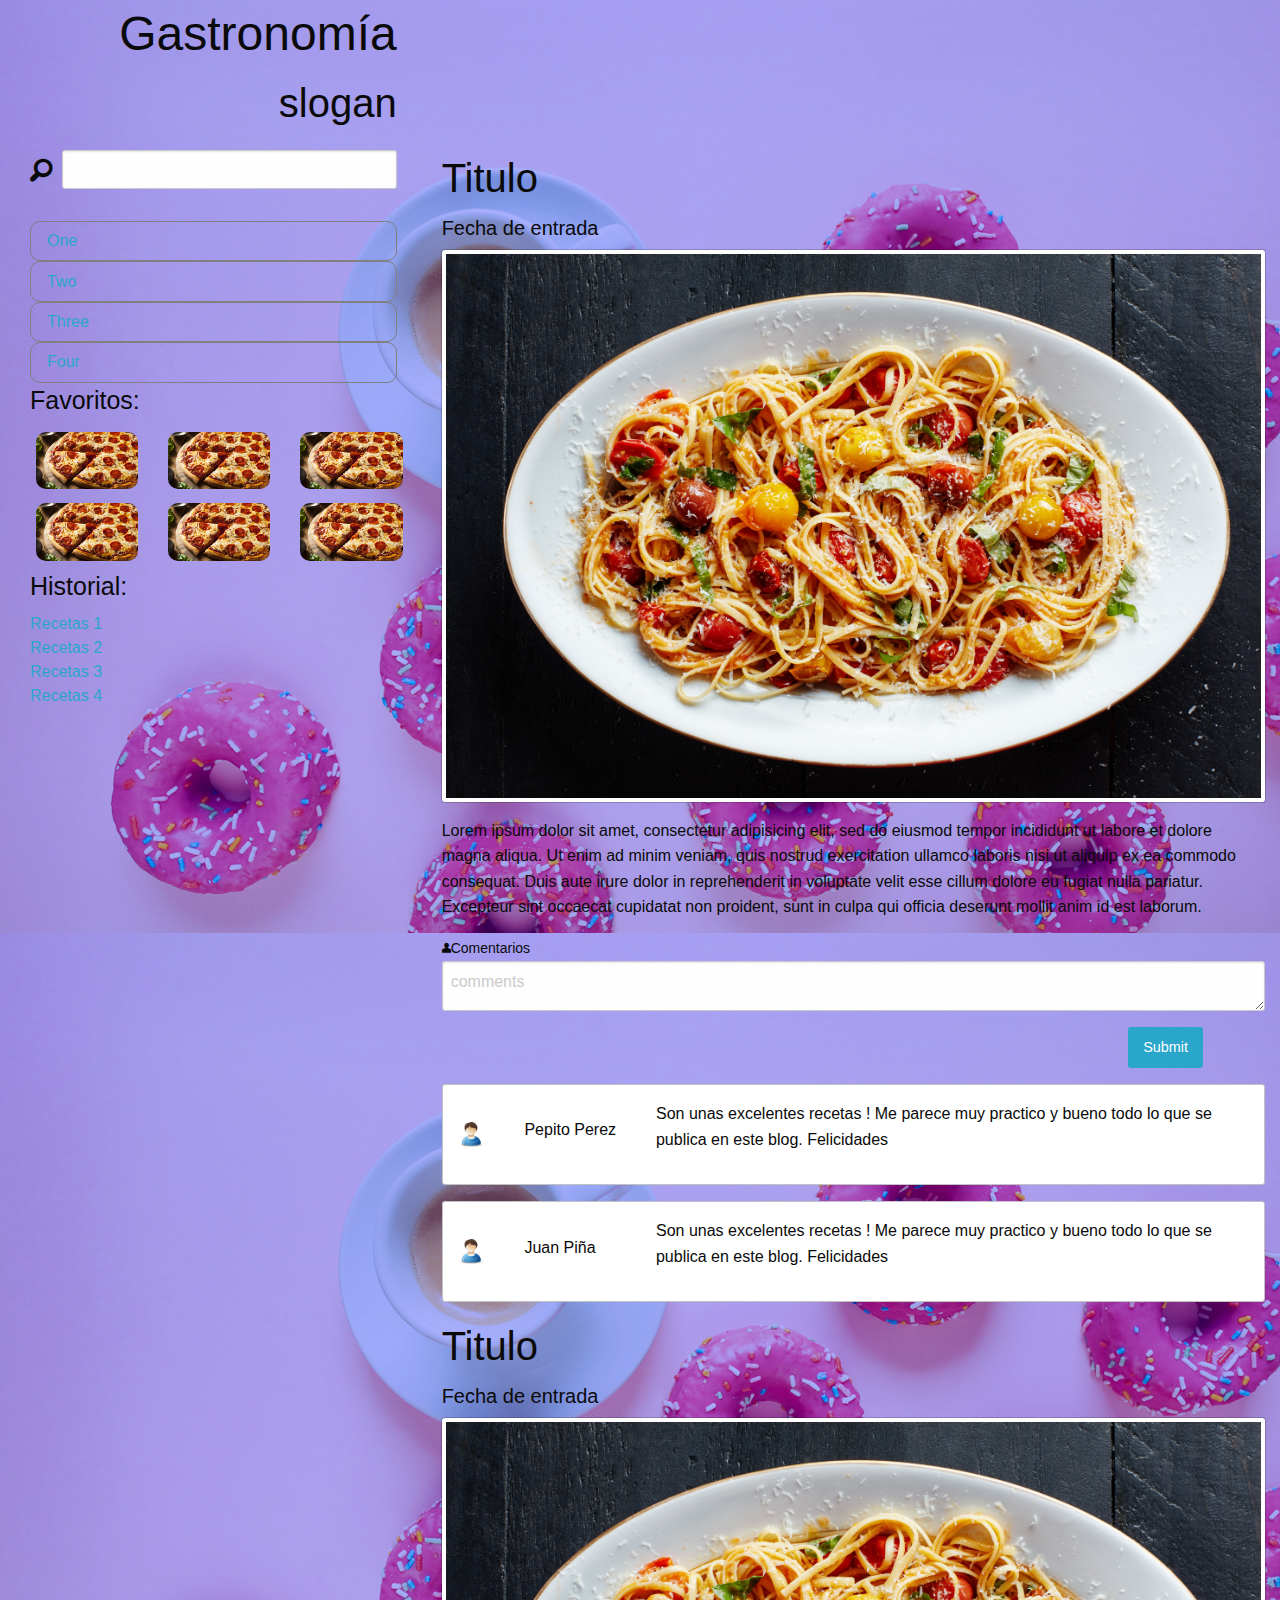
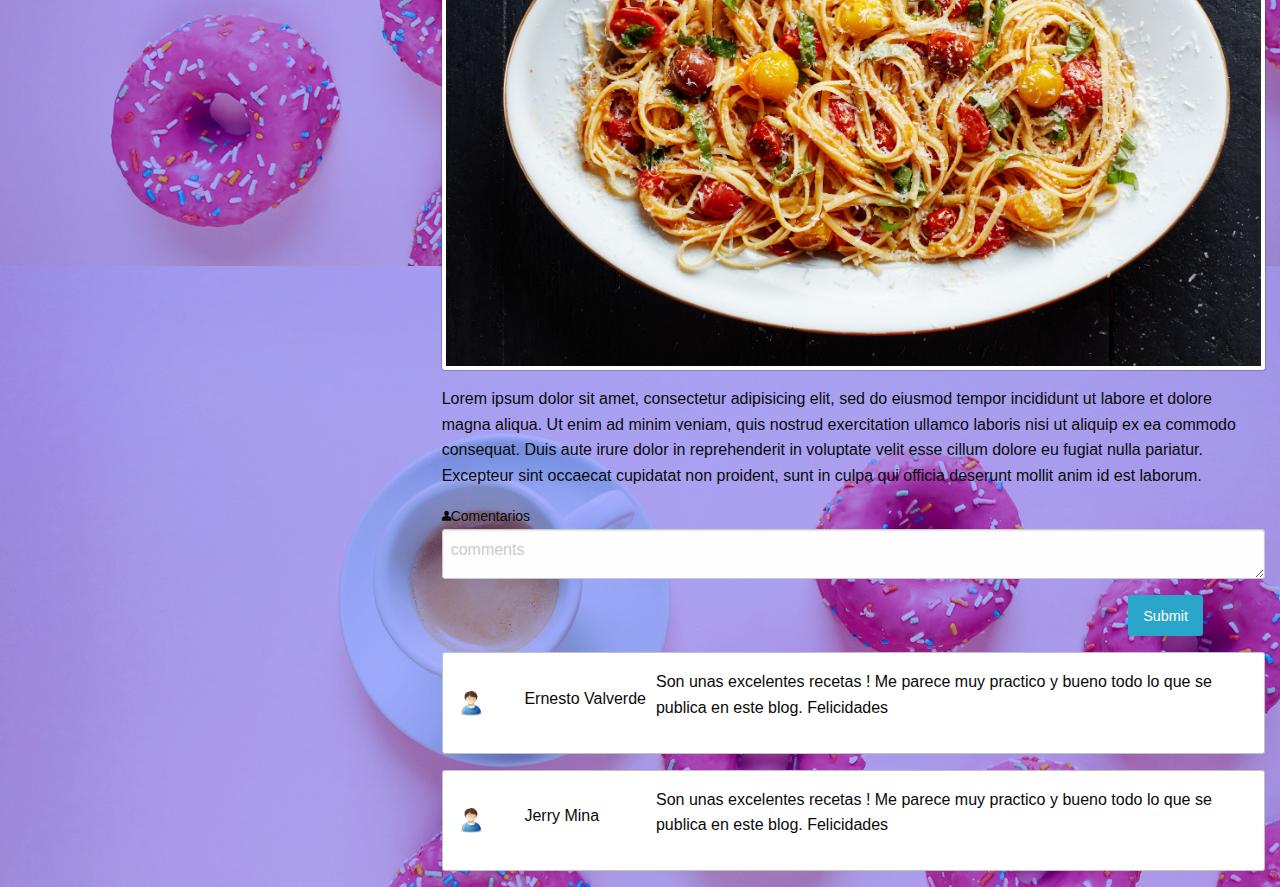
<file: FrameworksCSS_Diego_Arvizu/BlogGastronomia/index.html>
<!doctype html>
<html class="no-js" lang="en" dir="ltr">
  <head>
    <meta charset="utf-8">
    <meta http-equiv="x-ua-compatible" content="ie=edge">
    <meta name="viewport" content="width=device-width, initial-scale=1.0">
    <title>Gastronomia</title>
    <link rel="stylesheet" href="css/foundation.css">
    <link rel="stylesheet" href="css/foundation-icons/foundation-icons.css" media="screen" charset="utf-8">
    <link rel="stylesheet" href="css/app.css">
  </head>
  <body>
    <div class="container">
      <div >
        <div class="row  expanded bg-color">
          <div class="small-12 medium-4 large-4 columns text-right">

            <div class="row left-header">
              <div class="columns">
                <h1>Gastronomía</h1>
                <h2>slogan</h2>
              </div>
            </div>
            <div class="row">
              <div class="columns">
                <div class="input-group searchbar">
                  <i class="step fi-magnifying-glass  search-icon"></i>
                  <input class="input-field search-field" type="search" name="" value="">
                </div>
              </div>
            </div>
            <div class="row">
              <div class="columns">
                <ul class="vertical menu text-left menu-list">
                  <li><a href="#">One</a></li>
                  <li><a href="#">Two</a></li>
                  <li><a href="#">Three</a></li>
                  <li><a href="#">Four</a></li>
                </ul>
              </div>
            </div>
            <div class="row">
              <div class="columns text-left">
                <h4>Favoritos: </h4>
              </div>
            </div>
            <div class="row">
              <div class="large-4 medium-4 column">
                <img src="img/pizza.jpg" alt="" class="pizza-img">
              </div>
              <div class="large-4 medium-4 column">
                <img src="img/pizza.jpg" alt="" class="pizza-img">
              </div>
              <div class="large-4 medium-4 column">
                <img src="img/pizza.jpg" alt="" class="pizza-img">
              </div>
            </div>
            <div class="row">
              <div class="large-4 medium-4 column">
                <img src="img/pizza.jpg"  class="pizza-img">
              </div>
              <div class="large-4 medium-4 column">
                <img src="img/pizza.jpg" alt="" class="pizza-img">
              </div>
              <div class="large-4 medium-4 column">
                <img src="img/pizza.jpg" alt="" class="pizza-img">
              </div>
            </div>

            <div class="row ">
              <div class="columns large-12 text-left">
                <h4>Historial: </h4>
              </div>
            </div>
            <div class="row">
              <div class="columns large-12 text-left">
                  <a href="#">Recetas 1</a>
              </div>
              <div class="columns large-12 text-left">
                <a href="#">Recetas 2</a>
              </div>
              <div class="columns large-12 text-left">
                <a href="#">Recetas 3</a>
              </div>
              <div class="columns large-12 text-left">
                <a href="#">Recetas 4</a>
              </div>
            </div>

          </div>


          <div class="small-12 medium-4 large-8 columns">
            <div class="row expanded right-header hide-for-small-only">
              <div class="columns ">      </div>
            </div>
            <div class="row expanded collapse">
              <div class="columns medium-12 small-12 large-12">
                <h2>Titulo</h2>
                <h5>Fecha de entrada</h5>
                  <img src="img/pasta.jpg" alt="" class="thumbnail">
                <p>Lorem ipsum dolor sit amet, consectetur adipisicing elit, sed do eiusmod tempor incididunt ut labore et dolore magna aliqua. Ut enim ad minim veniam, quis nostrud exercitation ullamco laboris nisi ut aliquip ex ea commodo consequat. Duis aute irure dolor in reprehenderit in voluptate velit esse cillum dolore eu fugiat nulla pariatur. Excepteur sint occaecat cupidatat non proident, sunt in culpa qui officia deserunt mollit anim id est laborum.</p>
                <label>  <i class="step fi-torso"></i>Comentarios
                  <textarea placeholder="comments"></textarea>
                </label>
              </div>
              <div class="columns medium-10 small-10 large-10">  </div>
              <div class="columns medium-2 small-2 large-2 align-right"> <a href="#" class="button">Submit</a> </div>
              <div class="columns medium-12 small-12 large-12  small">

                <div class="row align-middle callout collapse">
                  <div class="columns medium-1 small-12 large-1">
                    <img src="img/user.png" class="user-img" alt="">
                  </div>
                  <div class="columns medium-2 small-2 large-2">
                    <h6>Pepito Perez</h6>
                  </div>
                  <div class="columns medium-9 small-9 large-9">
                    <p>Son unas excelentes recetas ! Me parece muy practico y bueno todo lo que se publica en este blog. Felicidades</p>
                  </div>
                </div>

                <div class="row align-middle callout collapse ">
                  <div class="columns large-1">
                    <img src="img/user.png" class="user-img" alt="">
                  </div>
                  <div class="columns medium-2 small-2 large-2">
                    <h6>Juan Piña</h6>
                  </div>
                  <div class="columns medium-9 small-9 large-9">
                    <p>Son unas excelentes recetas ! Me parece muy practico y bueno todo lo que se publica en este blog. Felicidades</p>
                  </div>
                </div>

              </div>
            </div>

            <div class="row collapse">
              <div class="columns medium-12 small-12 large-12">
                <h2>Titulo</h2>
                <h5>Fecha de entrada</h5>
                  <img src="img/pasta.jpg" alt="" class="thumbnail">
                <p>Lorem ipsum dolor sit amet, consectetur adipisicing elit, sed do eiusmod tempor incididunt ut labore et dolore magna aliqua. Ut enim ad minim veniam, quis nostrud exercitation ullamco laboris nisi ut aliquip ex ea commodo consequat. Duis aute irure dolor in reprehenderit in voluptate velit esse cillum dolore eu fugiat nulla pariatur. Excepteur sint occaecat cupidatat non proident, sunt in culpa qui officia deserunt mollit anim id est laborum.</p>
                <label>  <i class="step fi-torso"></i>Comentarios
                  <textarea placeholder="comments"></textarea>
                </label>
              </div>
              <div class="columns medium-10 small-10 large-10">  </div>
              <div class="columns medium-2 small-2 large-2 align-right"> <a href="#" class="button">Submit</a> </div>
              <div class="columns medium-12 small-12 large-12  small">

                <div class="row align-middle callout collapse">
                  <div class="columns medium-1 small-1 large-1">
                    <img src="img/user.png" class="user-img" alt="">
                  </div>
                  <div class="columns medium-2 small-2 large-2">
                    <h6>Ernesto Valverde</h6>
                  </div>
                  <div class="columns medium-9 small-9 large-9">
                    <p>Son unas excelentes recetas ! Me parece muy practico y bueno todo lo que se publica en este blog. Felicidades</p>
                  </div>
                </div>

                <div class="row align-middle callout collapse ">
                  <div class="columns medium-1 small-1 large-1">
                    <img src="img/user.png" class="user-img" alt="">
                  </div>
                  <div class="columns medium-2 small-2 large-2">
                    <h6>Jerry Mina</h6>
                  </div>
                  <div class="columns medium-9 small-9 large-9">
                    <p>Son unas excelentes recetas ! Me parece muy practico y bueno todo lo que se publica en este blog. Felicidades</p>
                  </div>
                </div>

              </div>
            </div>
          </div>

        </div>
      </div>
    </div>



    <script src="js/vendor/jquery.js"></script>
    <script src="js/vendor/what-input.js"></script>
    <script src="js/vendor/foundation.js"></script>
    <script src="js/app.js"></script>
  </body>
</html>
</file>
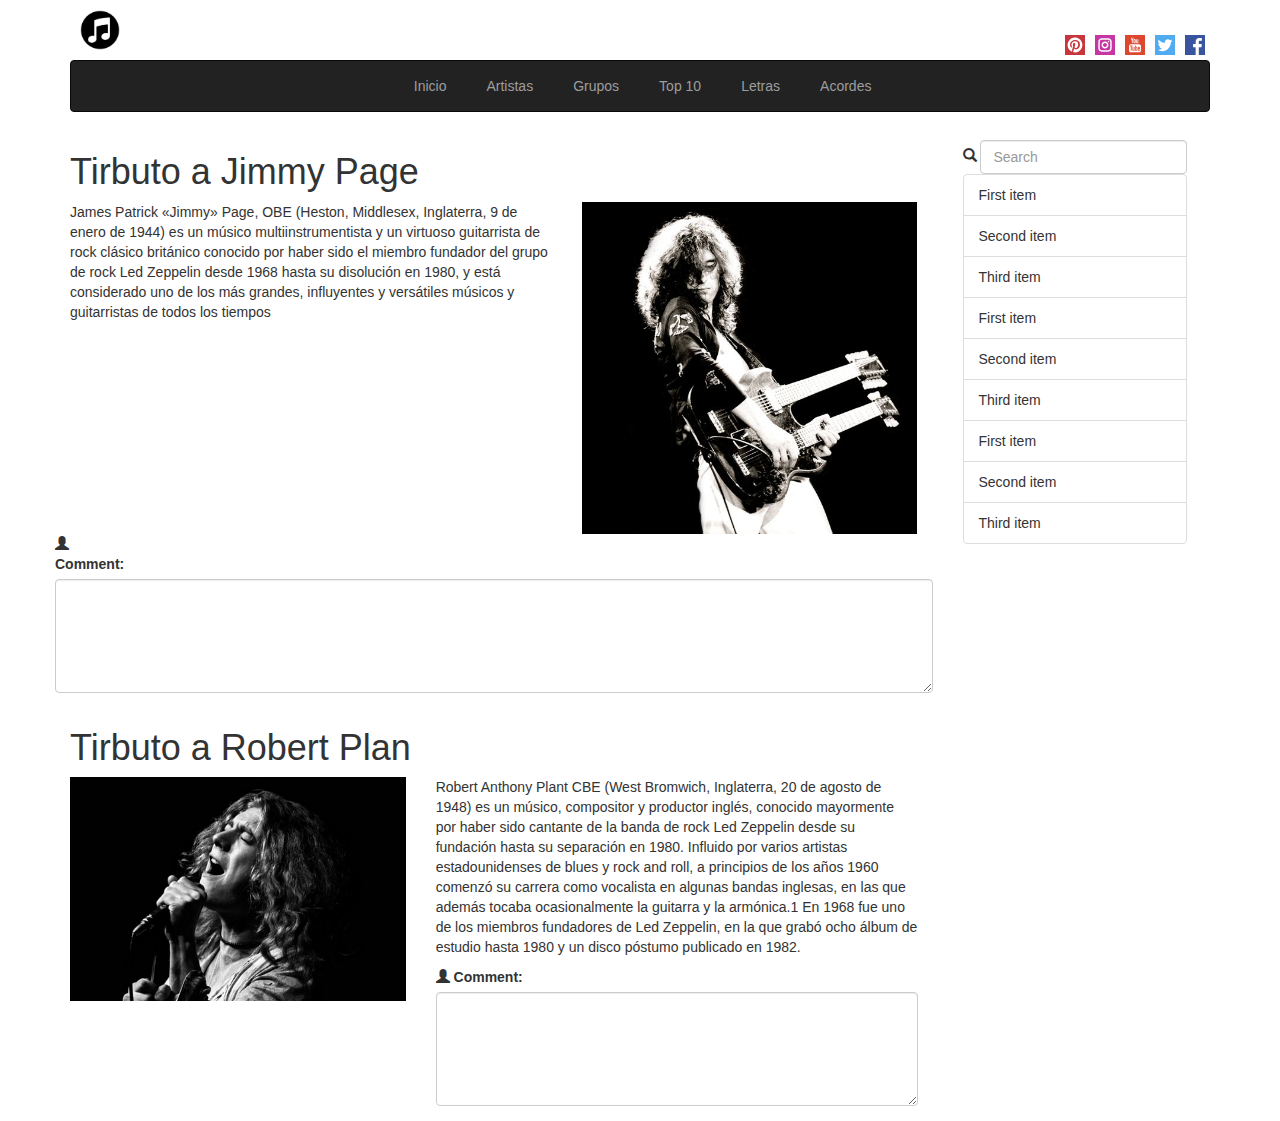
<file: FrameworksCSS_Diego_Arvizu/BlogMusica/index.html>
<!DOCTYPE html>
<html>
  <head>
    <meta charset="utf-8">
    <meta name='viewport' content='width=device-width initial-scale=1'>
    <meta name='mobile-web-app-capable' content='yes'>
    <link rel='stylesheet' href='css/bootstrap.min.css'>
    <link rel='stylesheet' href='css/estilos.css'>

    <script src='js/bootstrap.min.js'></script>
    <title>Blog de Musica</title>
  </head>
  <body>
    <header class="logo-header">
      <div class="container">
        <div class="row">
          <div class="col-lg-2 col-xs-12 col-md-2 ">
            <img src="img/logo.png"  class="imglogo">
          </div>
          <div class="col-lg-push-6  col-md-push-4 col-xs-12 col-md-6 col-lg-4 social-media">
            <img src="img/facebook.svg" alt="" class="media-icon">
            <img src="img/twitter.svg" alt="" class="media-icon">
            <img src="img/youtube.svg" alt="" class="media-icon">
            <img src="img/instagram.svg" alt="" class="media-icon">
            <img src="img/pinterest.svg" alt="" class="media-icon">
          </div>
        </div>
      </div>
    </header>

    <div class="container ">
      <nav class="navbar navbar-inverse">
        <div class="container">
          <ul class="nav navbar-nav ">
            <li> <a href="#">Inicio</a> </li>
            <li> <a href="#">Artistas</a> </li>
            <li> <a href="#">Grupos</a> </li>
            <li> <a href="#">Top 10</a> </li>
            <li> <a href="#">Letras</a> </li>
            <li> <a href="#">Acordes</a> </li>
          </ul>
        </div>
        </div>
      </nav>
    </div>


  <div class="container">
    <div class="row">
      <div class="col-lg-9 col-md-9 contenido">
        <section>
          <h1>Tirbuto a Jimmy Page</h1>
          <div class="row">
            <div class="col-lg-7 col-md-7">
              <p>
                James Patrick «Jimmy» Page, OBE (Heston, Middlesex, Inglaterra, 9 de enero de 1944) es un músico multiinstrumentista y un virtuoso guitarrista de rock clásico británico conocido por haber sido el miembro fundador del grupo de rock Led Zeppelin desde 1968 hasta su disolución en 1980, y está considerado uno de los más grandes, influyentes y versátiles músicos y guitarristas de todos los tiempos
              </p>

            </div>
            <div class="col-lg-5 col-md-5">
              <img src="img/jimmy.png" alt="" class="img-responsive">
            </div>
            <span class="glyphicon glyphicon-user"></span>
            <div class="form-group">

              <label for="comment">Comment:</label>
              <textarea class="form-control" rows="5" id="comment"></textarea>
            </div>
          </div>
        </section>

        <section>
          <h1>Tirbuto a Robert Plan</h1>
          <div class="row">
            <div class="col-lg-5 col-md-5">
              <img src="img/robert.png" alt="" class="img-responsive">
            </div>
            <div class="col-lg-7 col-md-7">
              <p>
                Robert Anthony Plant CBE (West Bromwich, Inglaterra, 20 de agosto de 1948) es un músico, compositor y productor inglés, conocido mayormente por haber sido cantante de la banda de rock Led Zeppelin desde su fundación hasta su separación en 1980.

                Influido por varios artistas estadounidenses de blues y rock and roll, a principios de los años 1960 comenzó su carrera como vocalista en algunas bandas inglesas, en las que además tocaba ocasionalmente la guitarra y la armónica.1​ En 1968 fue uno de los miembros fundadores de Led Zeppelin, en la que grabó ocho álbum de estudio hasta 1980 y un disco póstumo publicado en 1982.
              </p>

              <div class="form-group">
                 <span class="glyphicon glyphicon-user"></span>
                <label for="comment">Comment:</label>
                <textarea class="form-control" rows="5" id="comment"></textarea>
              </div>
            </div>
          </div>
        </section>


      </div>
      <div class="col-lg-3 buscador col-md-3">
        <form class="navbar-form navbar-left">
        <div class="form-group">
          <span class="glyphicon glyphicon-search"  aria-hidden="true"></span>
          <input type="text" class="form-control" placeholder="Search">
        </div>
        <ul class="list-group">
          <li class="list-group-item">First item</li>
          <li class="list-group-item">Second item</li>
          <li class="list-group-item">Third item</li>
          <li class="list-group-item">First item</li>
          <li class="list-group-item">Second item</li>
          <li class="list-group-item">Third item</li>
          <li class="list-group-item">First item</li>
          <li class="list-group-item">Second item</li>
          <li class="list-group-item">Third item</li>
        </ul>
      </form>
      </div>
    </div>
  </div>



  </body>
</html>
</file>
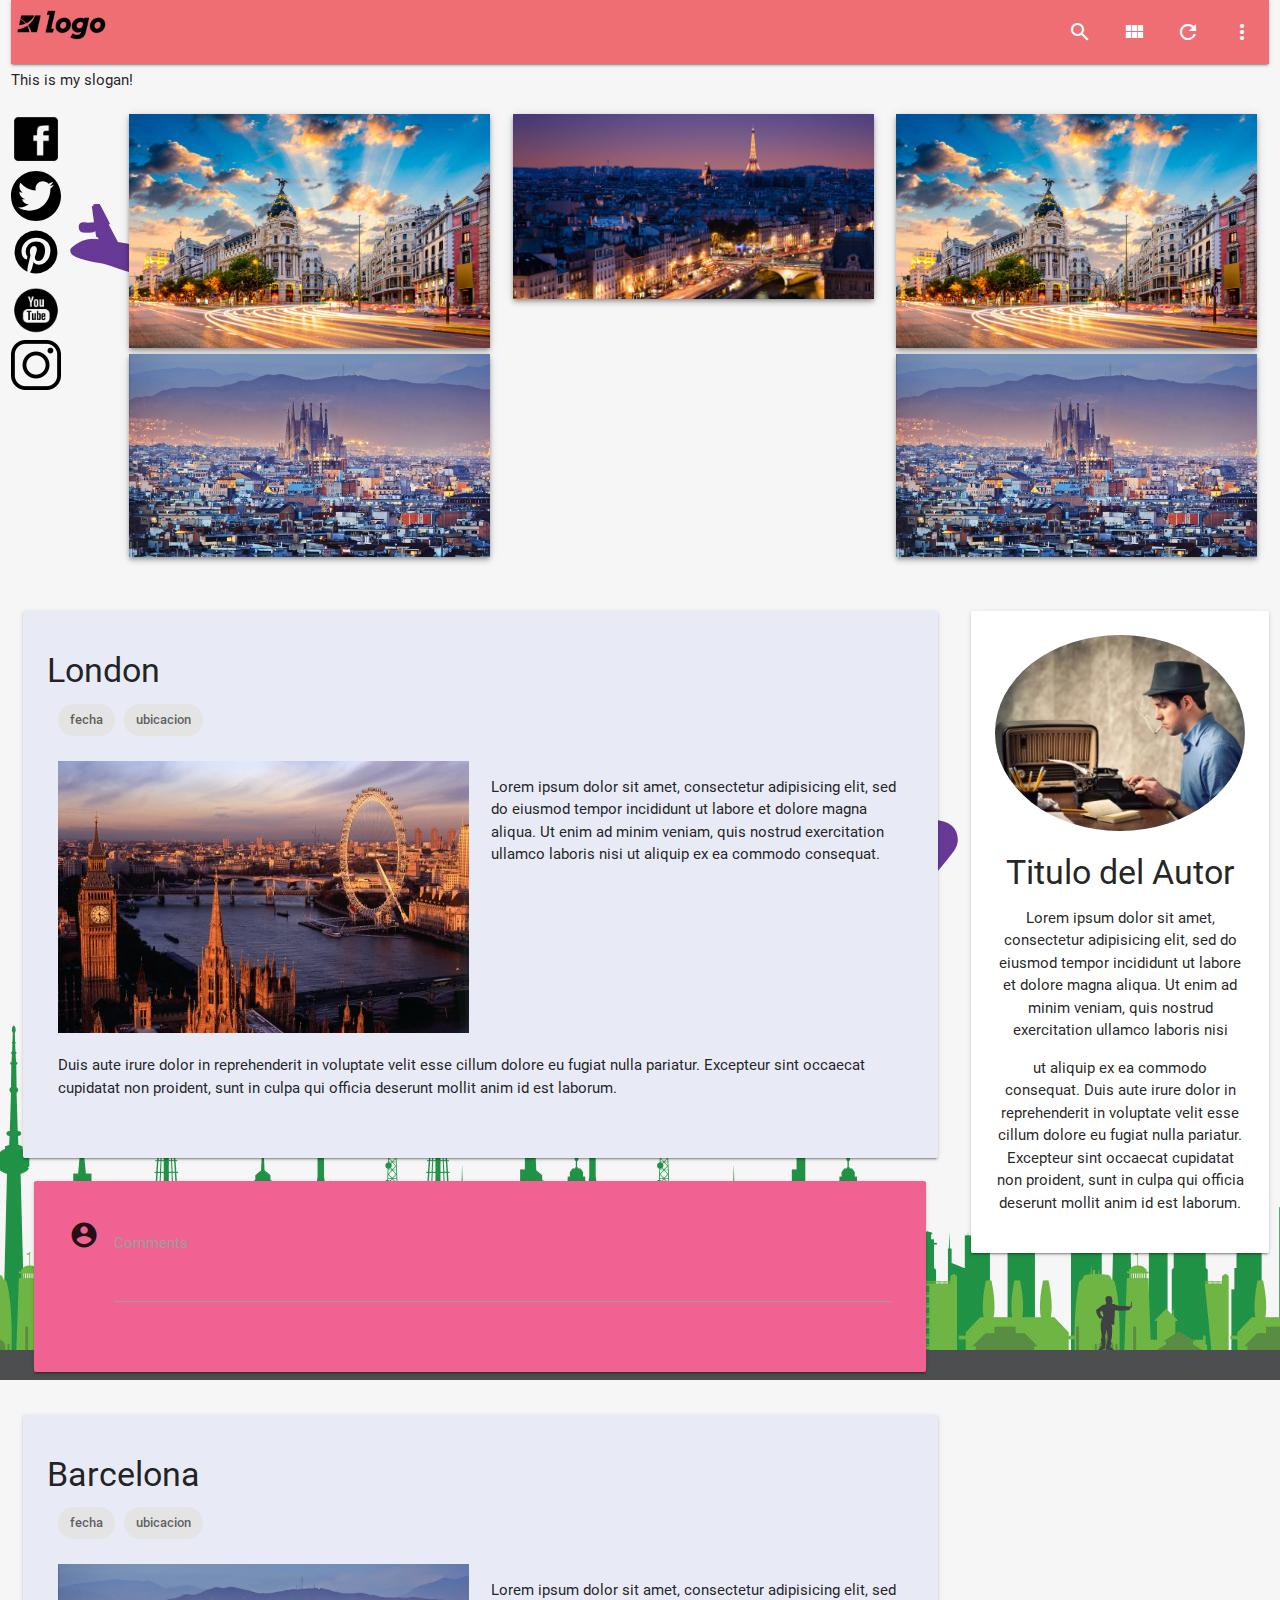
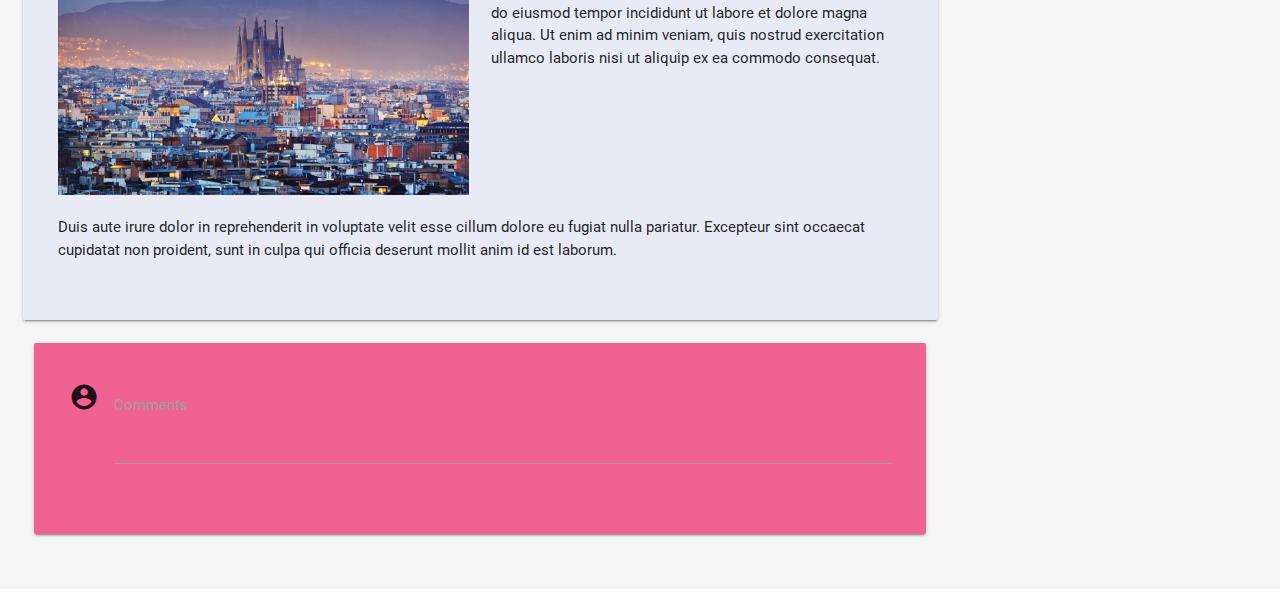
<file: FrameworksCSS_Diego_Arvizu/BlogTurimo/index.html>
<!DOCTYPE html>
<html>
  <head>
    <meta charset="utf-8">
    <meta name="viewport" content="width=device-width, initial-scale=1, maximum-scale=1.0">
    <link rel="stylesheet" href="http://fonts.googleapis.com/icon?family=Material+Icons">
    <link rel="stylesheet" href="css/materialize.css" type="text/css" media="screen, projection">
      <link rel="stylesheet" href="css/estilos.css">
    <title>Materialize CSS</title>
  </head>
  <body>
    <div class="main-container">
      <div class="row">
        <div class="col s12 m12 l12 ">
            <nav>
              <div class="nav-wrapper">
                <img  class="logo-img" src="img/logo.png" alt="">
                <ul class="right ">
                  <li><a href="sass.html"><i class="material-icons">search</i></a></li>
                  <li><a href="badges.html"><i class="material-icons">view_module</i></a></li>
                  <li><a href="collapsible.html"><i class="material-icons">refresh</i></a></li>
                  <li><a href="mobile.html"><i class="material-icons">more_vert</i></a></li>
                </ul>
              </div>
            </nav>
        </div>
        <div class="col s12 m12 l12">
          <h6>This is my slogan!</h6>
        </div>
      </div>

      <div class="row">
        <div class="col s1 m1 l1 hide-on-small-only ">
          <a href="#"><img class="social-icon" src="img/facebook.png" alt=""></a>
          <a href="#"><img class="social-icon" src="img/twitter.svg" alt=""></a>
          <a href="#"><img class="social-icon" src="img/pinterest.svg" alt=""></a>
          <a href="#"><img class="social-icon" src="img/youtube.png" alt=""></a>
          <a href="#"><img class="social-icon" src="img/instagram.png" alt=""></a>
        </div>

        <div class="col s12 m11 l11">
          <div class="row">
            <div class="col s12 m4 l4">
              <img class="responsive-img z-depth-2" src="img/madrid.jpg" alt="">
              <img class="responsive-img z-depth-2" src="img/barcelona.jpg" alt="">
              </div>
            <div class="col s12 m4 l4">
              <img class="responsive-img z-depth-2" src="img/paris.jpg"  alt="">
             </div>
            <div class="col s12 m4 l4">
              <img class="responsive-img z-depth-2" src="img/madrid.jpg" alt="">
              <img class="responsive-img z-depth-2" src="img/barcelona.jpg" alt="">
             </div>
          </div>
        </div>
      </div>

      <div class="row blog">
        <div class="col s12 m12 l9">

          <div class="row">
            <div class="col s12 m12 l12">
              <div class="card-panel  indigo lighten-5">
                <h4>London</h4>
                <div class="row titulo">
                  <div class="col s12 m12 l12">
                    <div class="chip">fecha</div>
                    <div class="chip">ubicacion</div>
                  </div>
                </div>
                <div class="row info">
                  <div class="col s6 m6 l6">
                    <img class="blog-img responsive-img" src="img/london.jpg" alt="">
                  </div>
                  <div class="col s6 m6 l6 text-center">
                    <p>Lorem ipsum dolor sit amet, consectetur adipisicing elit, sed do eiusmod tempor incididunt ut labore et dolore magna aliqua. Ut enim ad minim veniam, quis nostrud exercitation ullamco laboris nisi ut aliquip ex ea commodo consequat. </p>
                  </div>
                  <div class="col s12 m12 l12 text-center">
                    <p>Duis aute irure dolor in reprehenderit in voluptate velit esse cillum dolore eu fugiat nulla pariatur. Excepteur sint occaecat cupidatat non proident, sunt in culpa qui officia deserunt mollit anim id est laborum.</p>
                  </div>
                </div>
              </div>
              <div class="row comments">
               <form class="col s12 m12 l12">
                 <div class="card-panel pink lighten-2">
                   <div class="row">
                     <div class="input-field col s12">
                        <i class="material-icons prefix">account_circle</i>
                       <textarea id="textarea1" class="materialize-textarea"></textarea>
                       <label for="textarea1">Comments</label>
                     </div>
                   </div>

                 </div>
               </form>
             </div>
            </div>
            <div class="col s12 m12 l12">
              <div class="card-panel  indigo lighten-5">
                <h4>Barcelona</h4>
                <div class="row titulo">
                  <div class="col s12 m12 l12">
                    <div class="chip">fecha</div>
                    <div class="chip">ubicacion</div>
                  </div>
                </div>
                <div class="row info">
                  <div class="col s6 m6 l6">
                    <img class="blog-img responsive-img" src="img/barcelona.jpg" alt="">
                  </div>
                  <div class="col s6 m6 l6 text-center">
                    <p>Lorem ipsum dolor sit amet, consectetur adipisicing elit, sed do eiusmod tempor incididunt ut labore et dolore magna aliqua. Ut enim ad minim veniam, quis nostrud exercitation ullamco laboris nisi ut aliquip ex ea commodo consequat. </p>
                  </div>
                  <div class="col s12 m12 l12 text-center">
                    <p>Duis aute irure dolor in reprehenderit in voluptate velit esse cillum dolore eu fugiat nulla pariatur. Excepteur sint occaecat cupidatat non proident, sunt in culpa qui officia deserunt mollit anim id est laborum.</p>
                  </div>
                </div>
              </div>
              <div class="row comments">
               <form class="col s12 m12 l12">
                 <div class="card-panel pink lighten-2">
                   <div class="row">
                     <div class="input-field col s12">
                        <i class="material-icons prefix">account_circle</i>
                       <textarea id="textarea1" class="materialize-textarea"></textarea>
                       <label for="textarea1">Comments</label>
                     </div>
                   </div>

                 </div>
               </form>
             </div>
            </div>
          </div>


        </div>

        <div class="col s12 m12 l3">
          <div class="card-panel white lighten-2">
            <img src="img/autor.jpg" class="responsive-img circle center-align" alt="Contact Person">
            <h4 class="center-align">Titulo del Autor</h4>
            <p class="center-align">Lorem ipsum dolor sit amet, consectetur adipisicing elit, sed do eiusmod tempor incididunt ut labore et dolore magna aliqua. Ut enim ad minim veniam, quis nostrud exercitation ullamco laboris nisi </p>
            <p class="center-align">ut aliquip ex ea commodo consequat. Duis aute irure dolor in reprehenderit in voluptate velit esse cillum dolore eu fugiat nulla pariatur. Excepteur sint occaecat cupidatat non proident, sunt in culpa qui officia deserunt mollit anim id est laborum.</p>
          </div>
        </div>
      </div>
    </div>
  </div>




    <script type="text/javascript" src="https://code.jquery.com/jquery-2.1.1.min.js"></script>
    <script type="text/javascript" src="js/materialize.min.js">  </script>

  </body>
  <script type="text/javascript">
    $(document).ready(function(){
      $('.parallax').parallax();
    });
  </script>
</html>
</file>
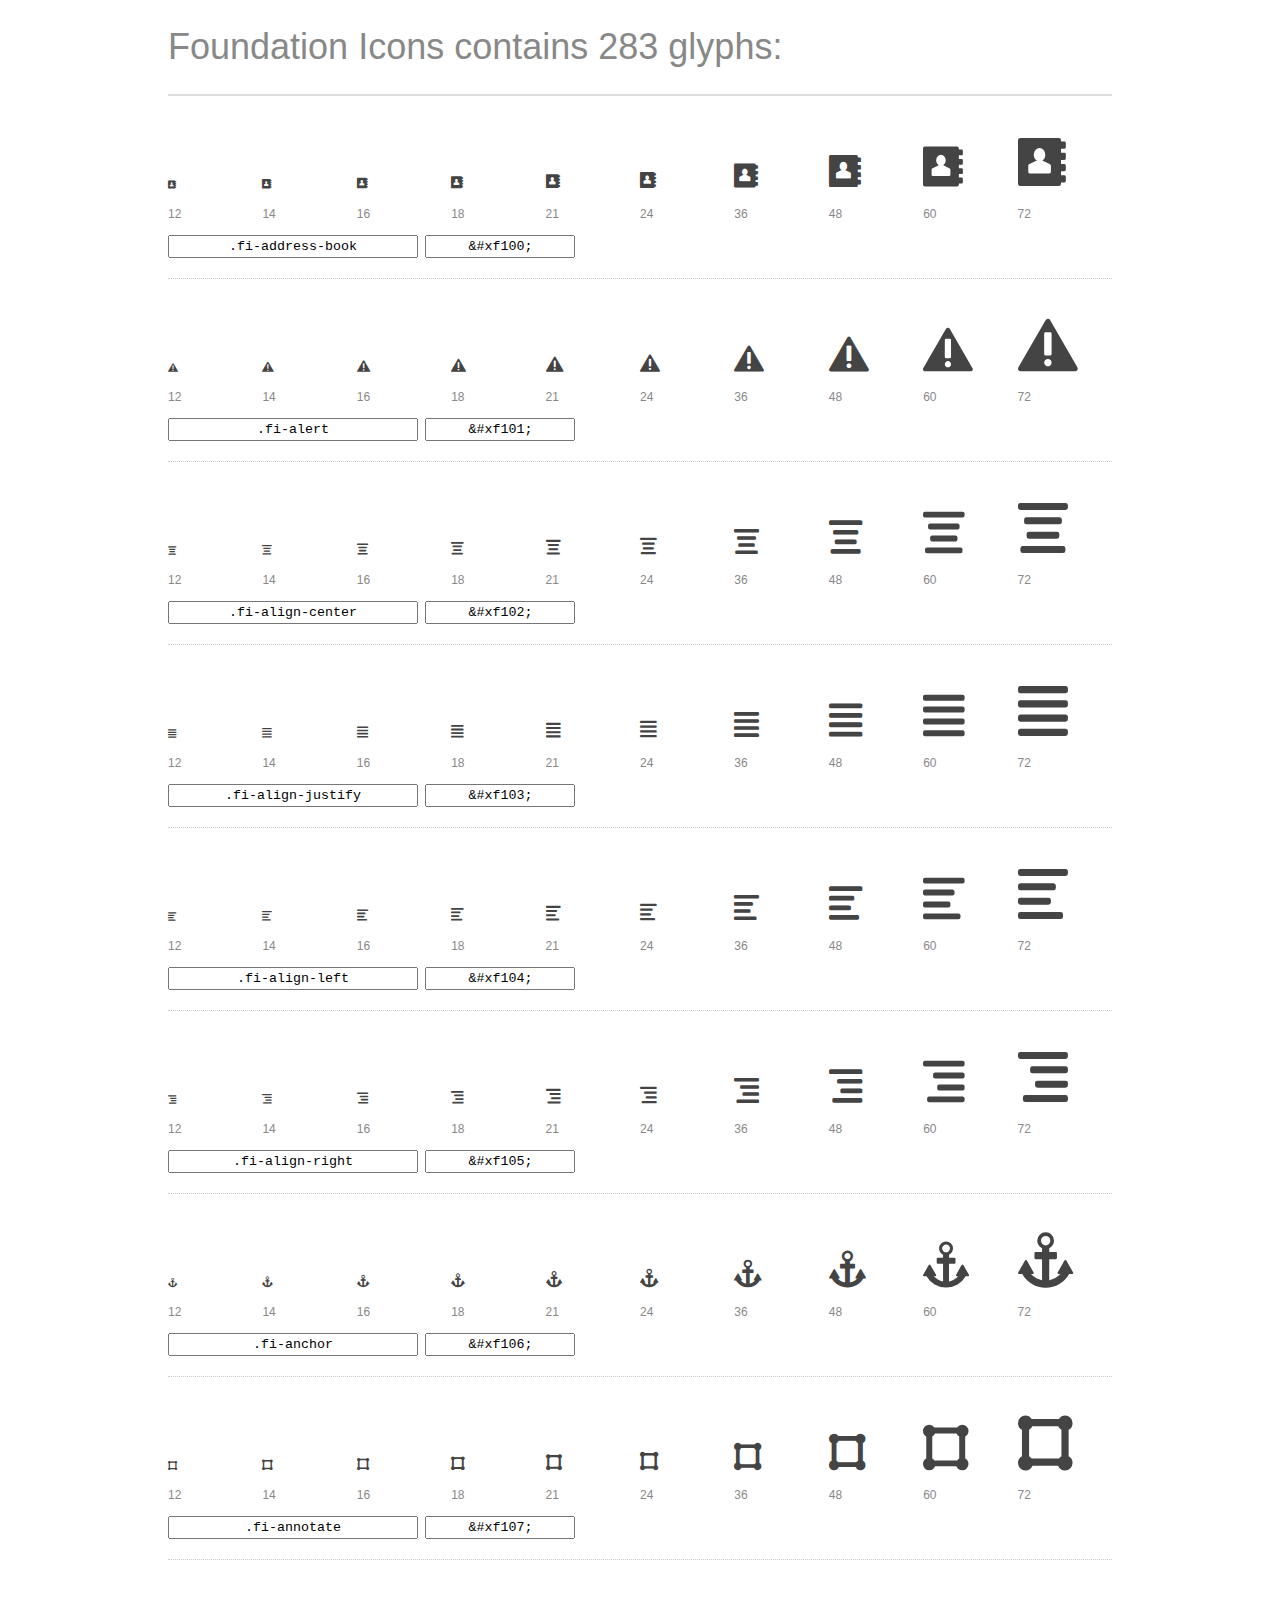
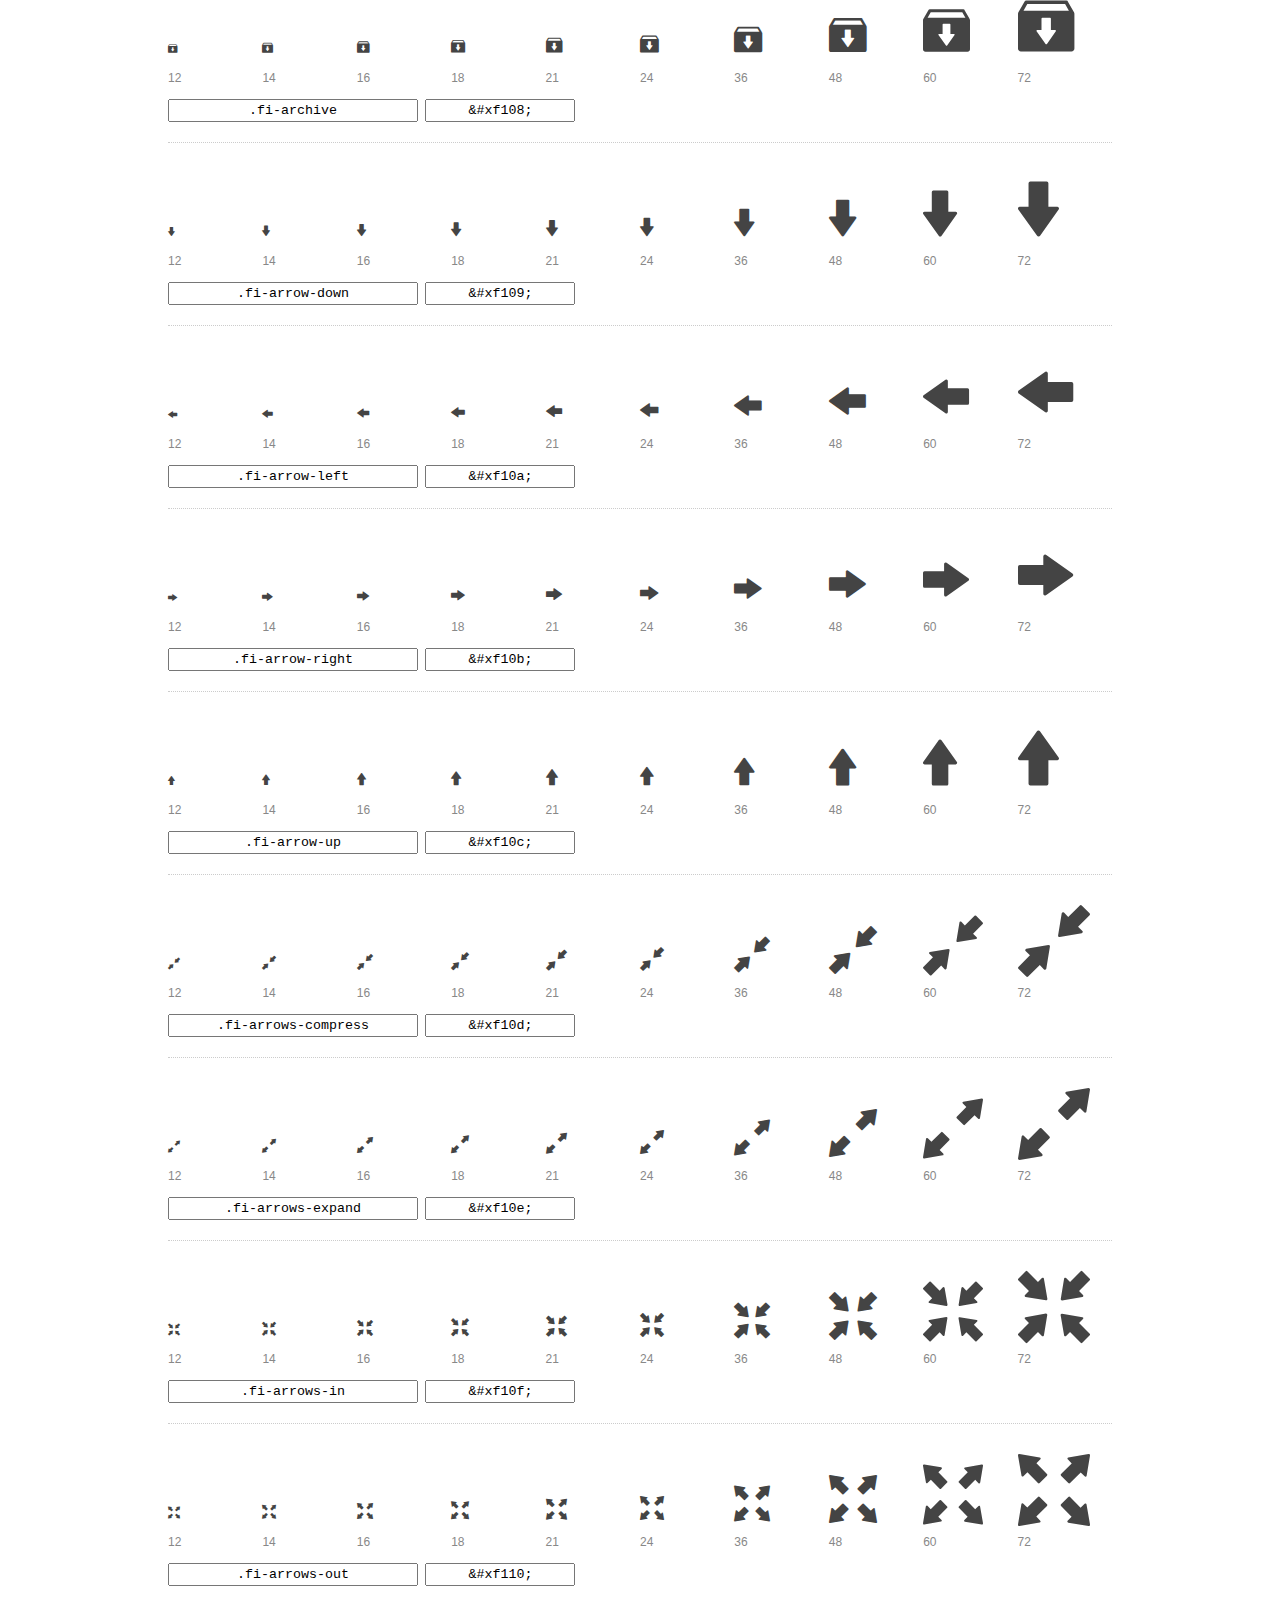
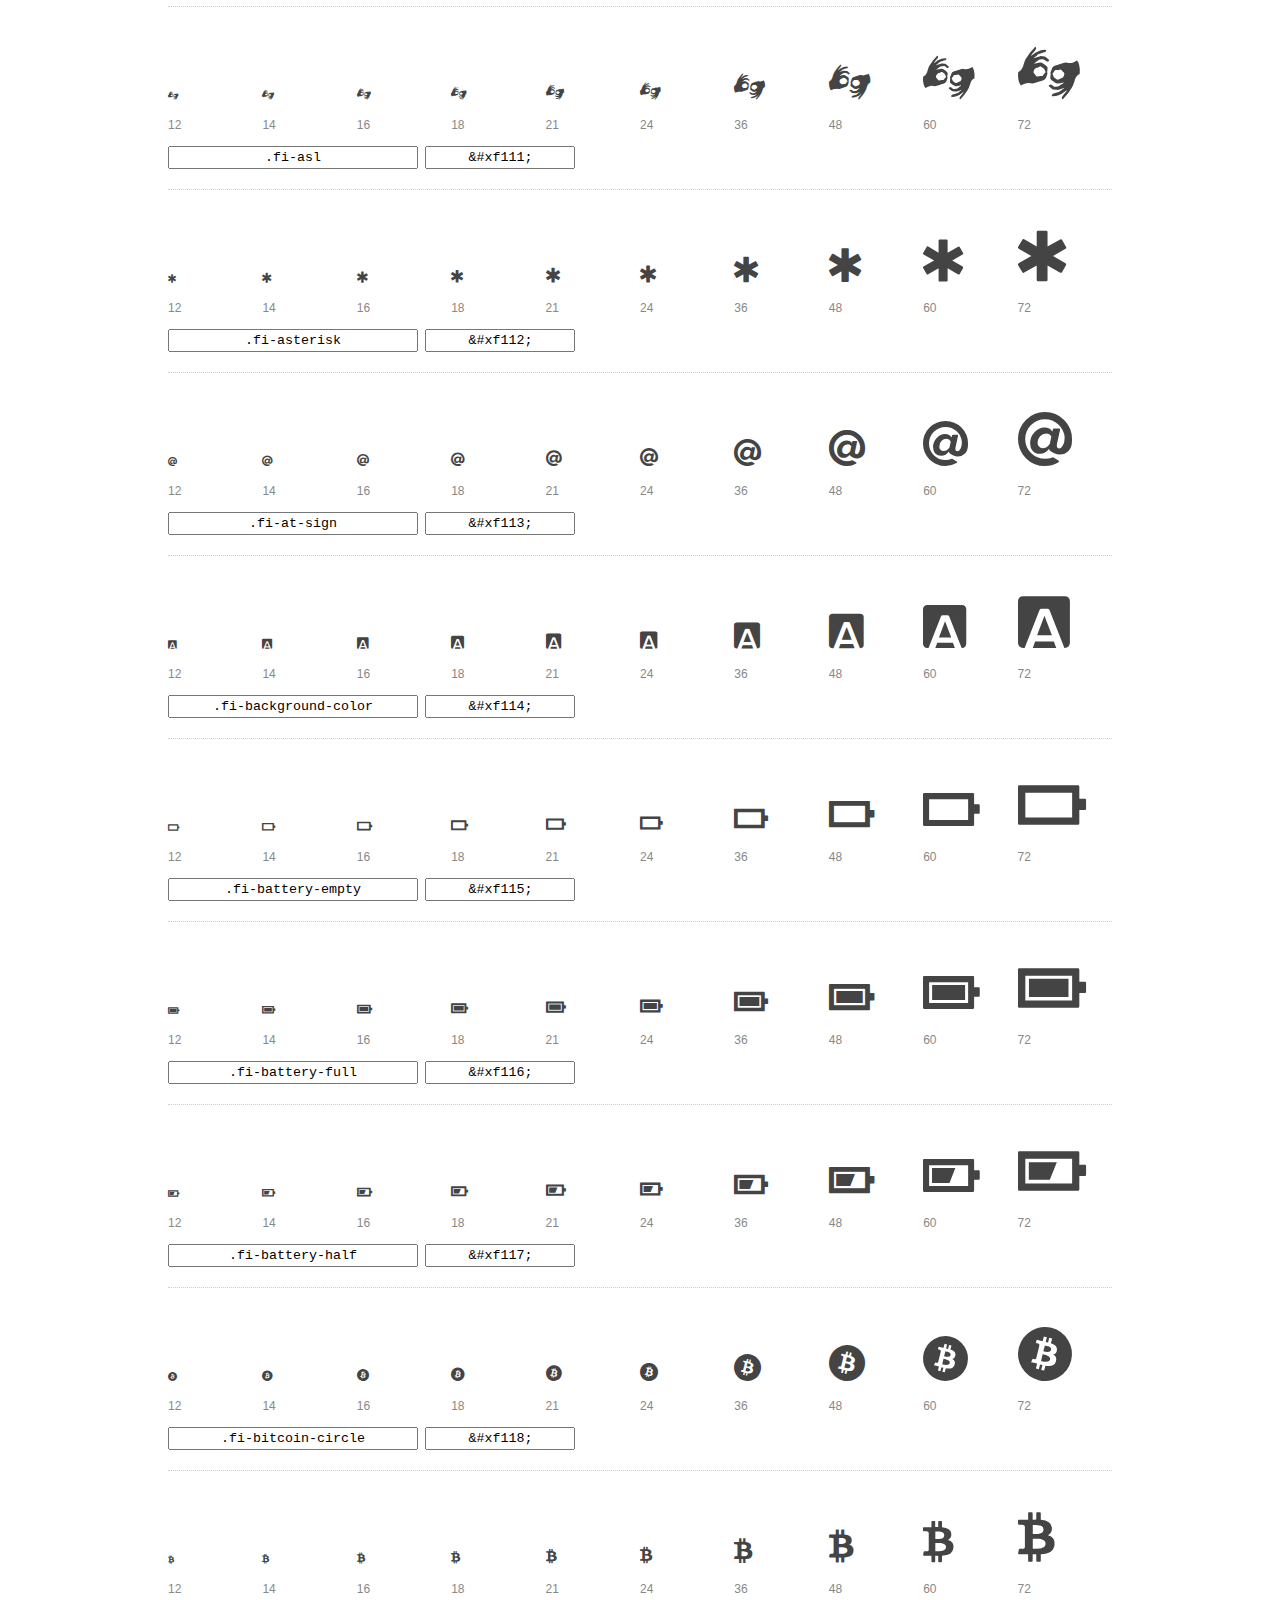
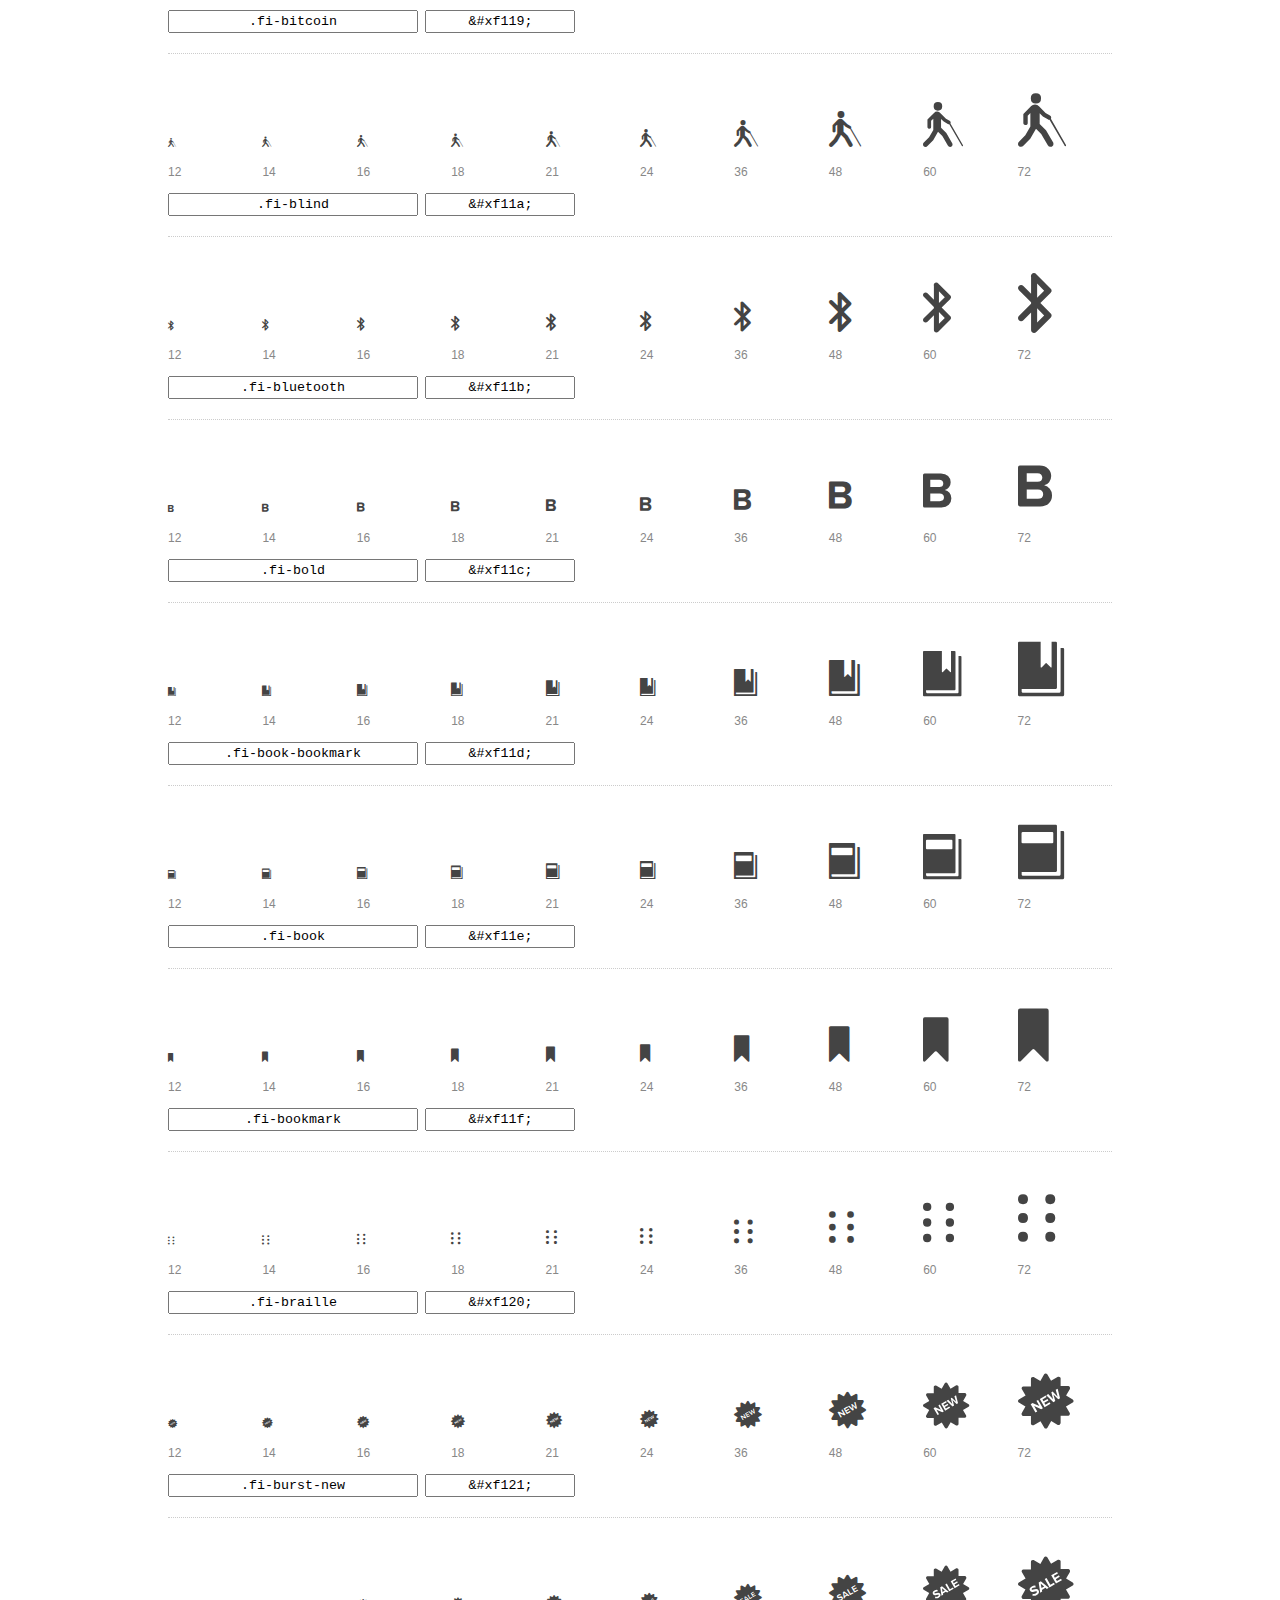
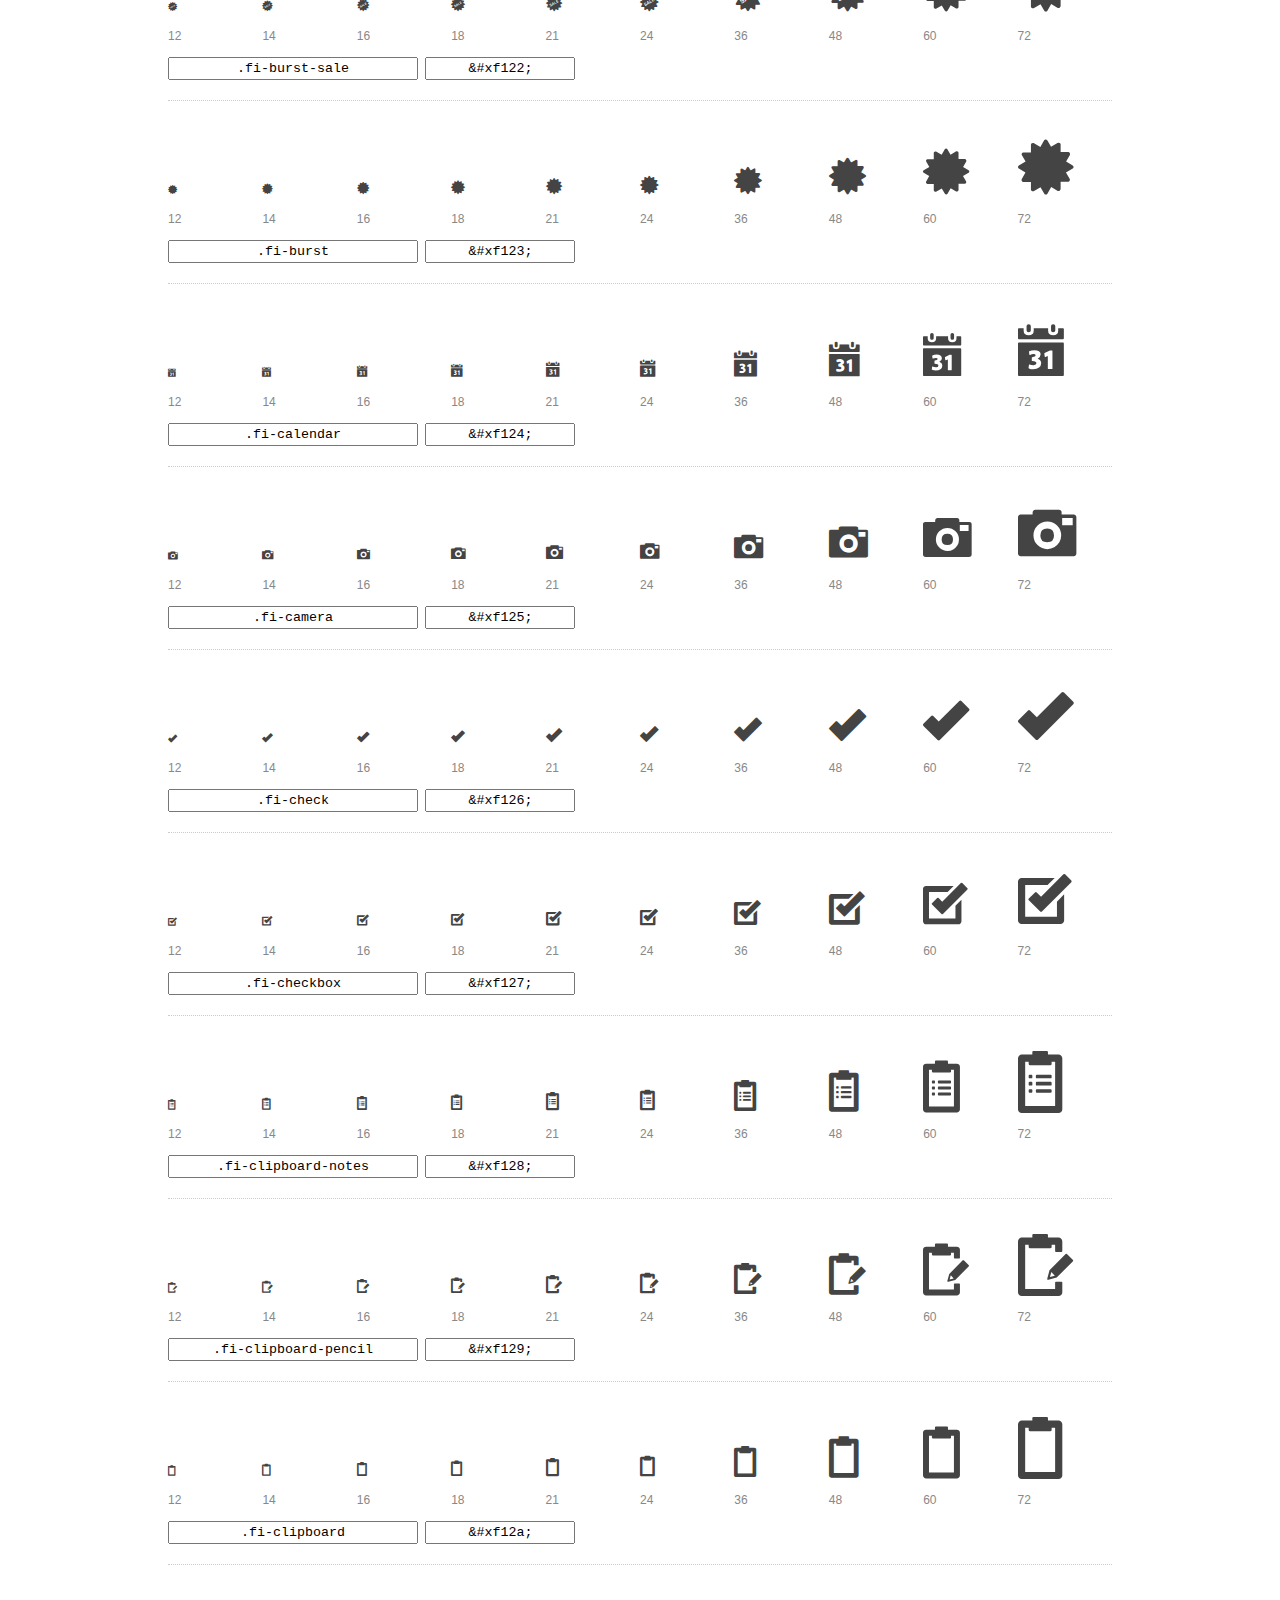
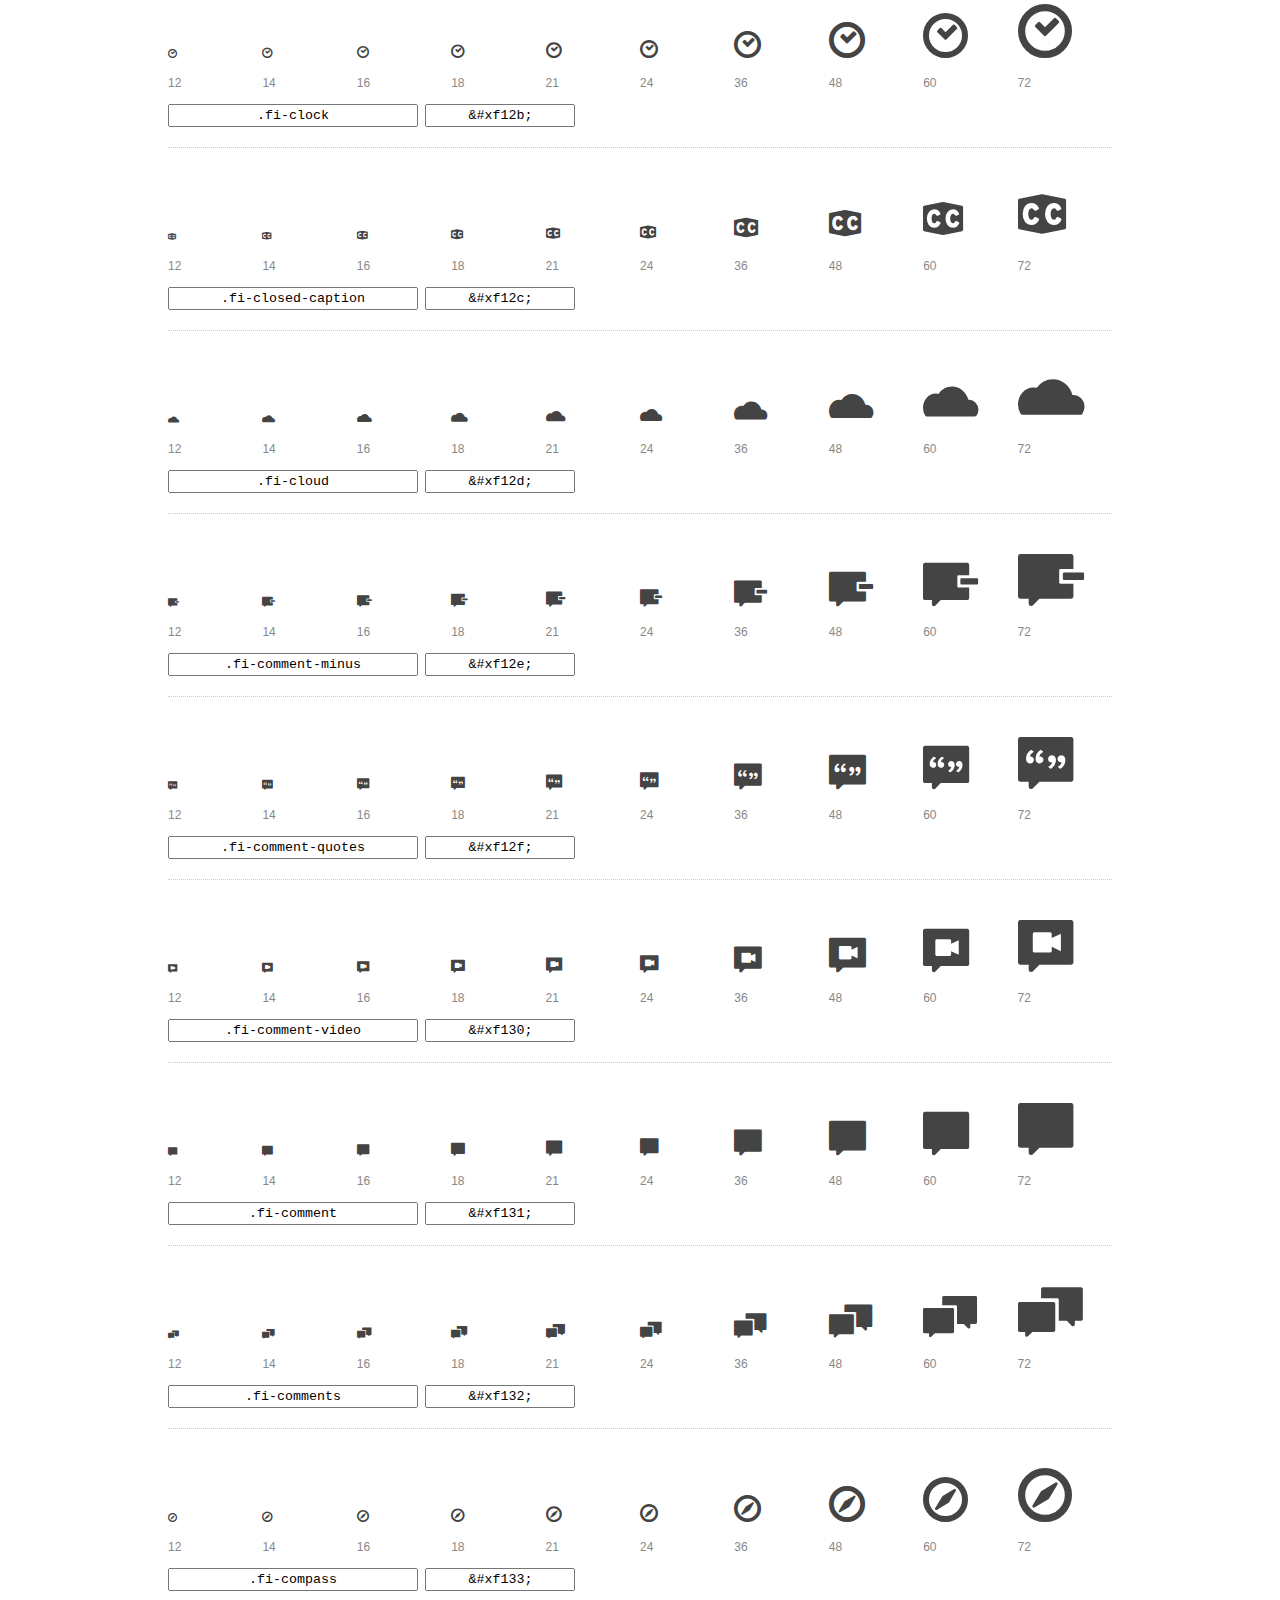
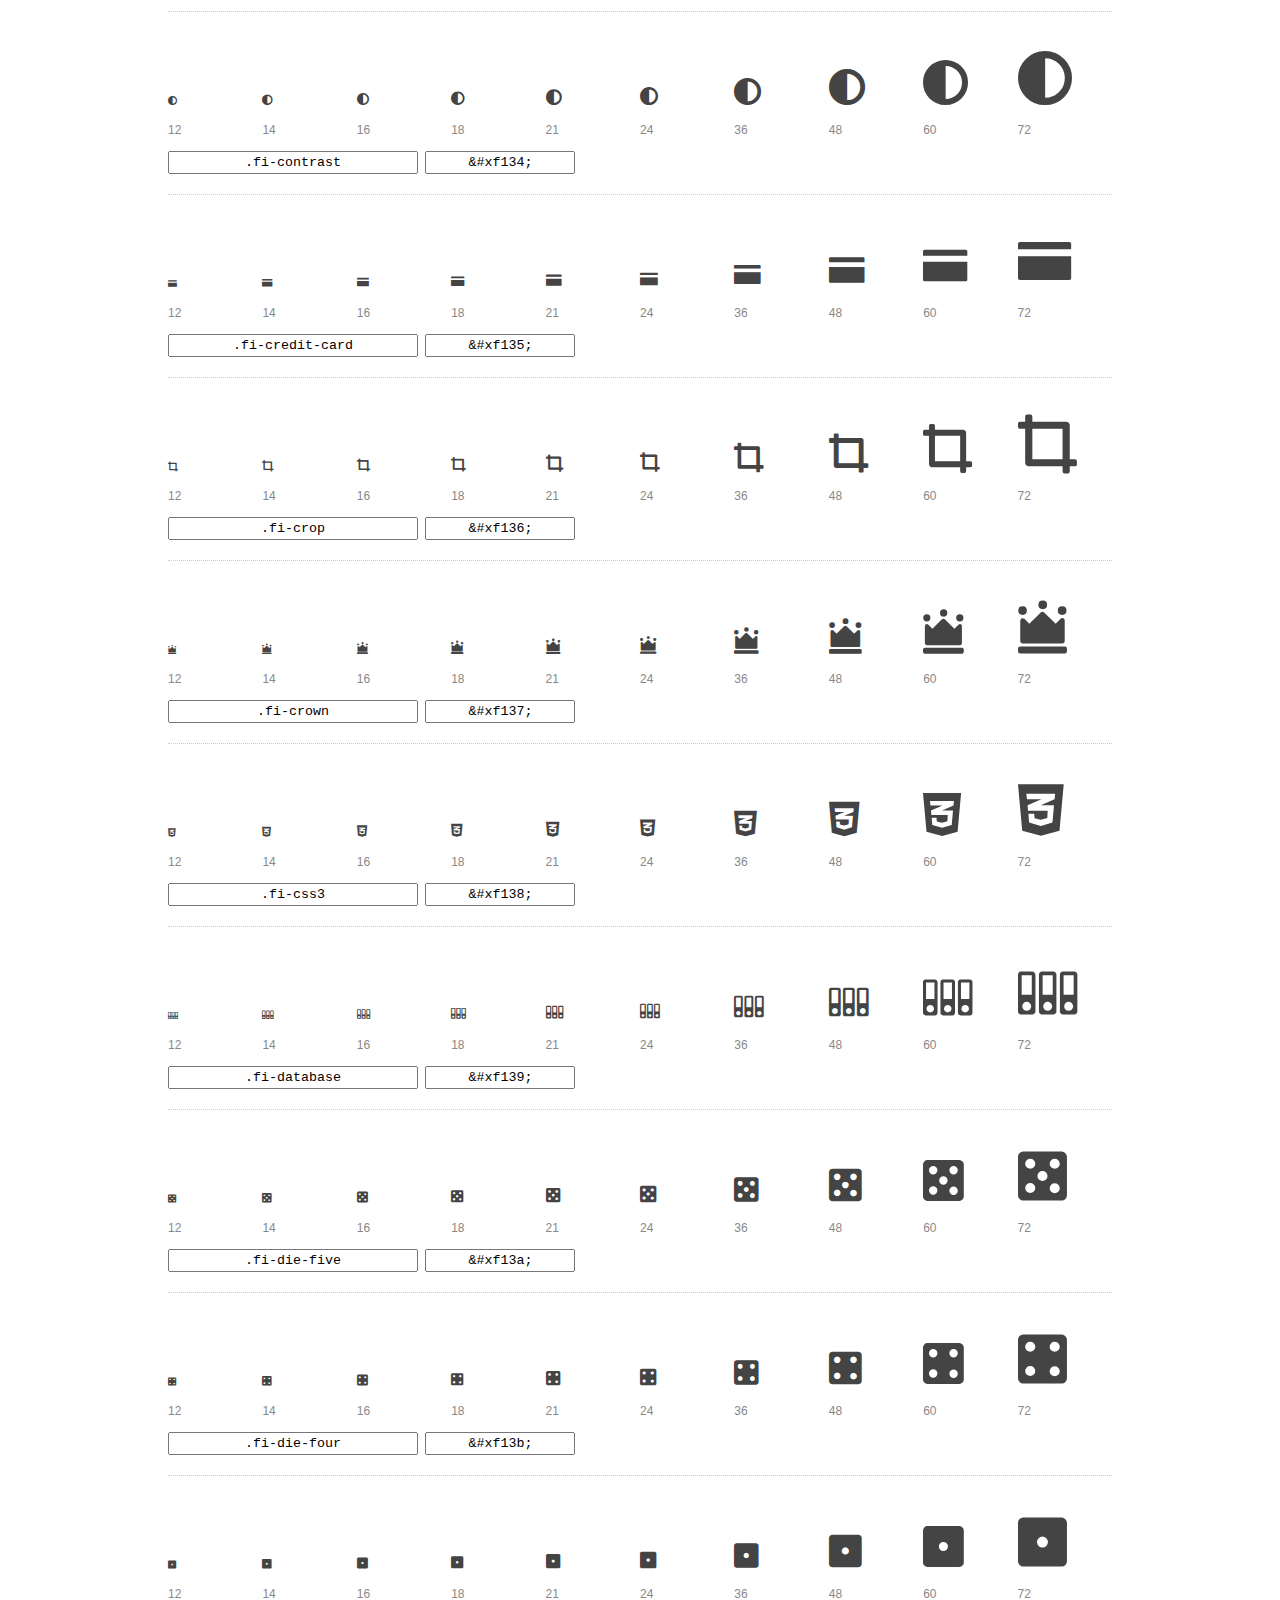
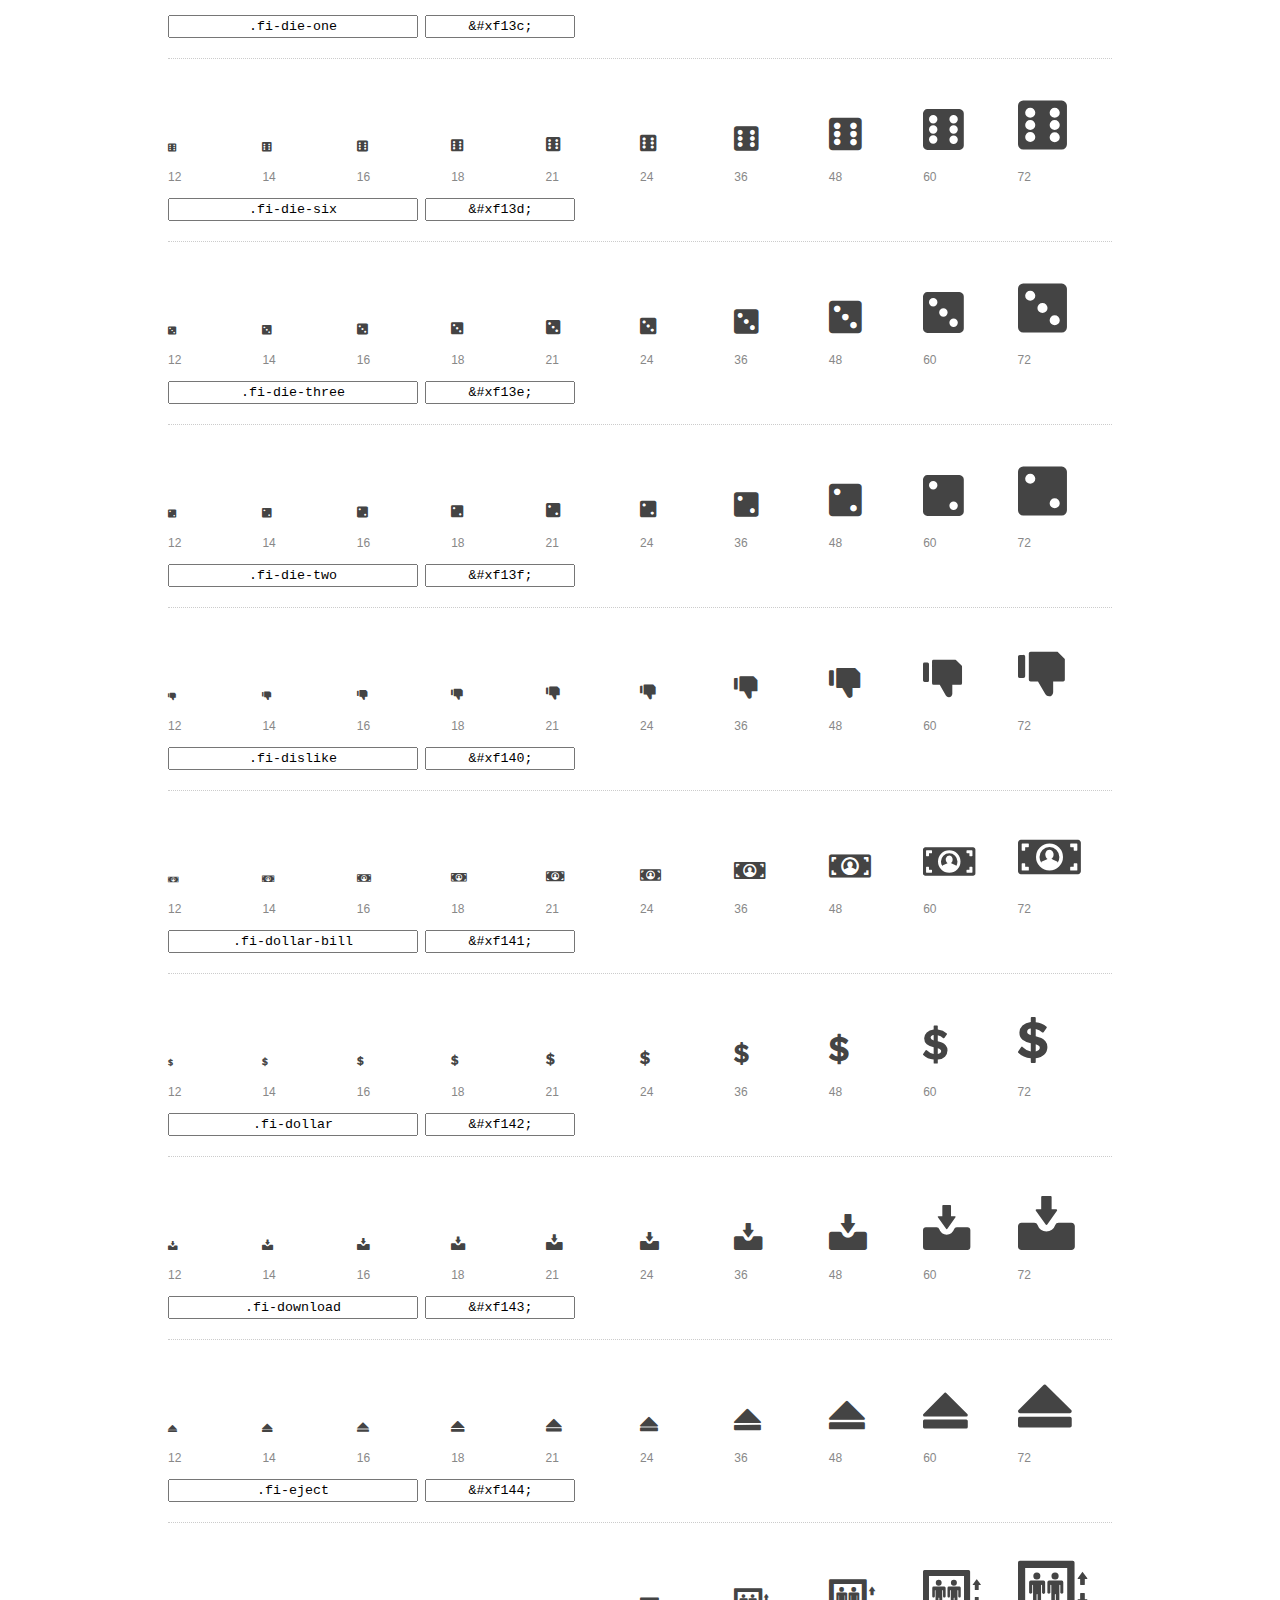
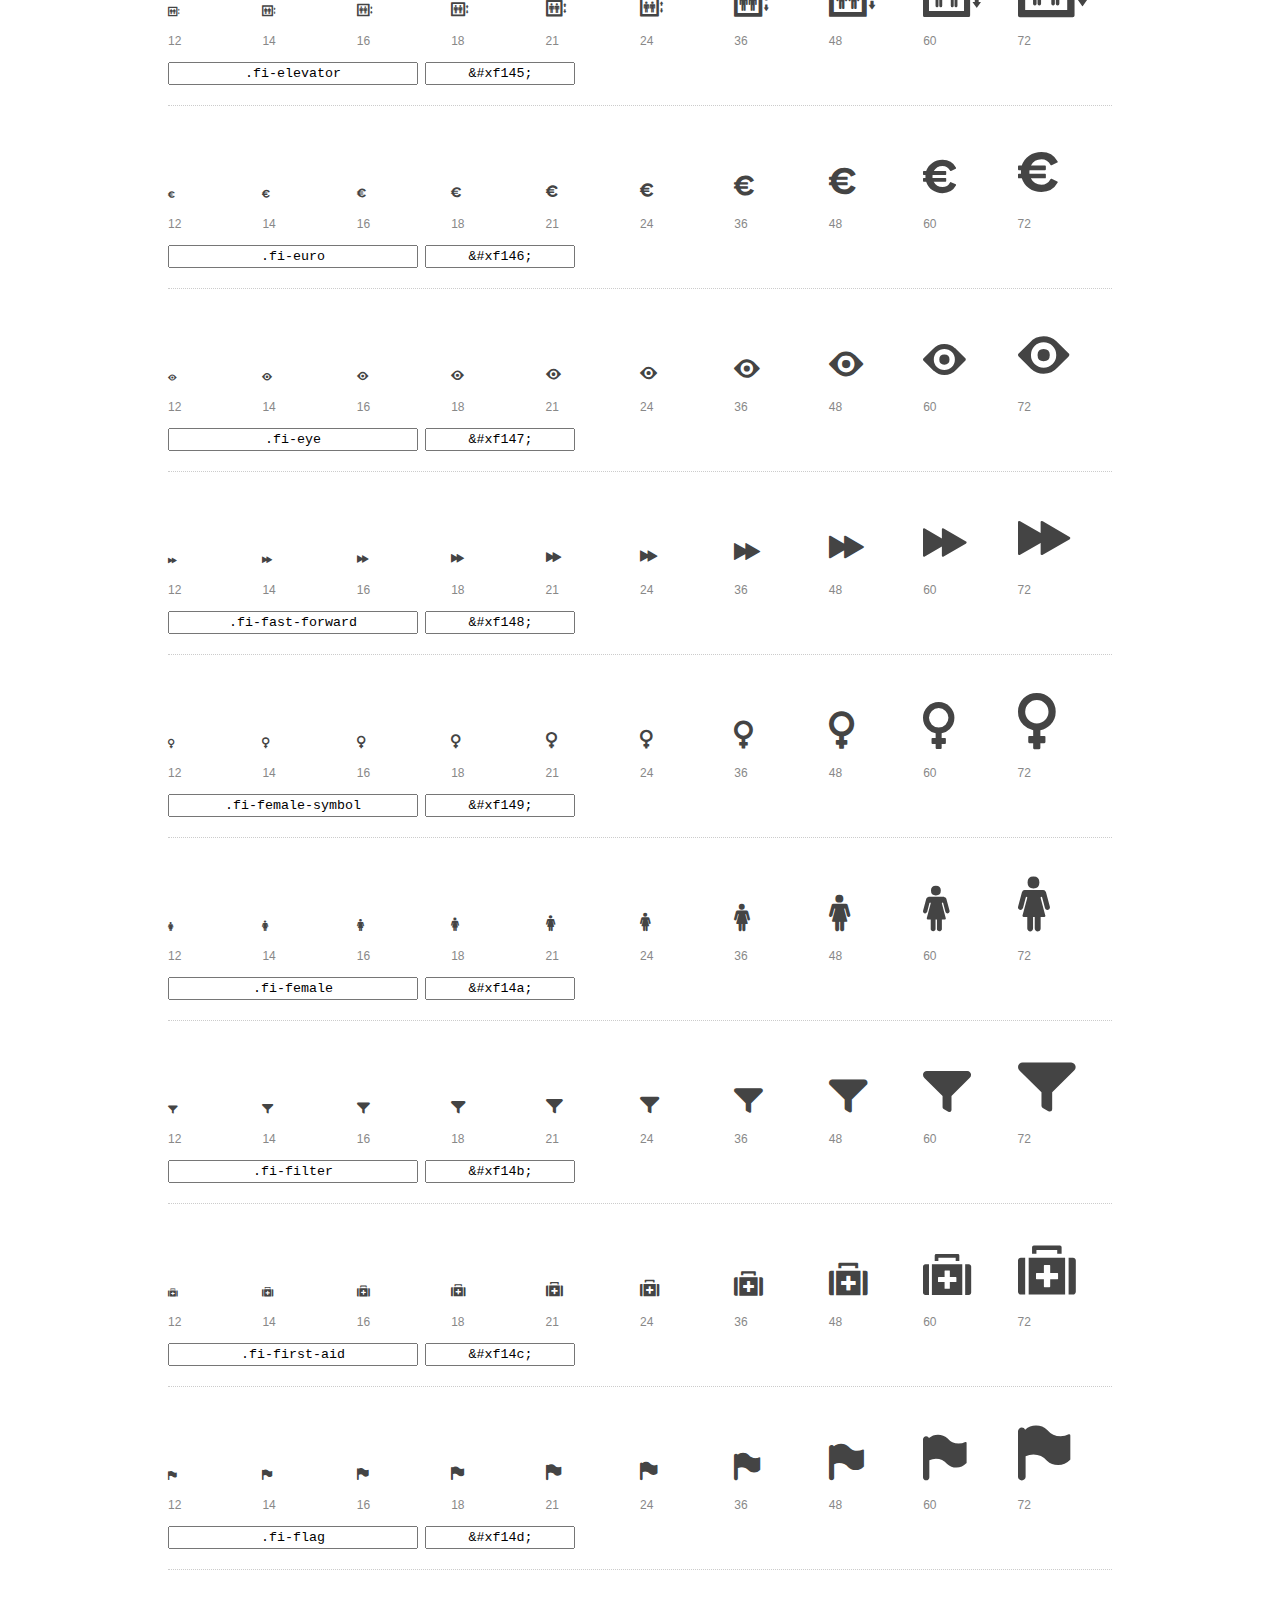
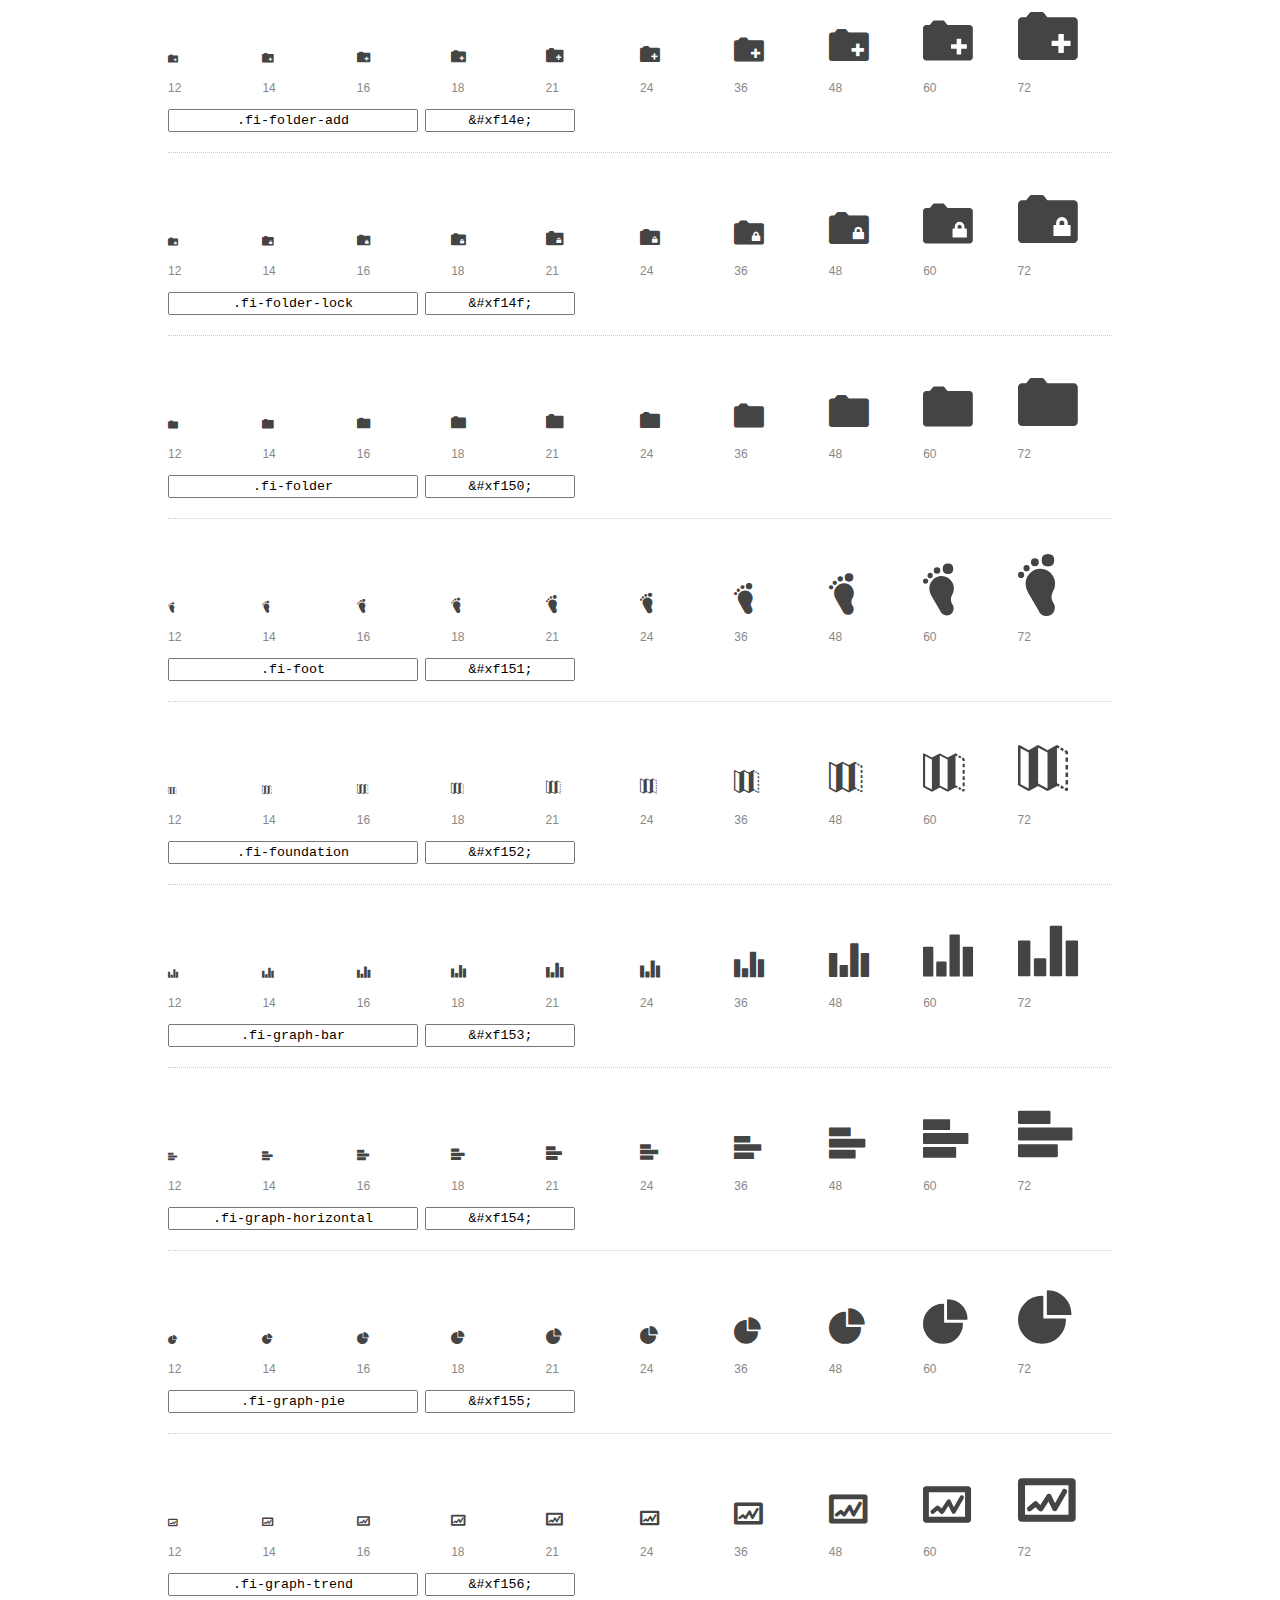
<file: FrameworksCSS_Diego_Arvizu/BlogGastronomia/css/foundation-icons/preview.html>
<!DOCTYPE html>
<html>
  <head>
    <title>Foundation Icons glyphs preview</title>
    <link rel="stylesheet" href="foundation-icons.css" />

    <style>
      * {
        -moz-box-sizing: border-box;
        -webkit-box-sizing: border-box;
        box-sizing: border-box;
        margin: 0;
        padding: 0;
      }

      body {
        background: #fff;
        color: #444;
        font: 16px/1.5 "Helvetica Neue", Helvetica, Arial, sans-serif;
      }

      a, 
      a:visited {
        color: #888;
        text-decoration: underline;
      }
      a:hover, 
      a:focus { color: #000; }

      h1 {
        border-bottom: 2px solid #ddd;
        color: #888;
        font-size: 36px;
        font-weight: 300;
        margin-bottom: 20px;
        padding: 20px 0;
      }

      .container {
        margin: 0 auto;
        min-width: 880px;
        padding: 0 40px;
        width: 80%;
      }

      .glyph {
        border-bottom: 1px dotted #ccc;
        padding: 10px 0 20px;
        margin-bottom: 20px;
      }

      .preview-glyphs { vertical-align: bottom; } 

      .preview-scale { 
        color: #888;
        font-size: 12px; 
        margin-top: 5px;
      }

      .step {
        display: inline-block;
        line-height: 1;
        width: 10%;
      }

      
      .size-12 { font-size: 12px; }
      
      .size-14 { font-size: 14px; }
      
      .size-16 { font-size: 16px; }
      
      .size-18 { font-size: 18px; }
      
      .size-21 { font-size: 21px; }
      
      .size-24 { font-size: 24px; }
      
      .size-36 { font-size: 36px; }
      
      .size-48 { font-size: 48px; }
      
      .size-60 { font-size: 60px; }
      
      .size-72 { font-size: 72px; }
      

      .usage { margin-top: 10px; }

      .usage input {
        font-family: monospace;
        margin-right: 3px;
        padding: 2px 5px;
        text-align: center;
      }

      .usage .point { width: 150px; }

      .usage .class { width: 250px; }

      .footer {
        color: #888;
        font-size: 12px;
        padding: 20px 0;
      }
    </style>

    <!--[if lte IE 8]><script src="http://html5shiv.googlecode.com/svn/trunk/html5.js"></script><![endif]-->
  </head>

  <body>
    <div class="container">
      <h1>Foundation Icons contains 283 glyphs:</h1> 

      
      <div class="glyph">
        <div class="preview-glyphs">
          <i class="step fi-address-book size-12"></i><i class="step fi-address-book size-14"></i><i class="step fi-address-book size-16"></i><i class="step fi-address-book size-18"></i><i class="step fi-address-book size-21"></i><i class="step fi-address-book size-24"></i><i class="step fi-address-book size-36"></i><i class="step fi-address-book size-48"></i><i class="step fi-address-book size-60"></i><i class="step fi-address-book size-72"></i>
        </div>
        <div class="preview-scale">
          <span class="step">12</span><span class="step">14</span><span class="step">16</span><span class="step">18</span><span class="step">21</span><span class="step">24</span><span class="step">36</span><span class="step">48</span><span class="step">60</span><span class="step">72</span> 
        </div>
        <div class="usage">
          <input class="class" type="text" readonly="readonly" onClick="this.select();" value=".fi-address-book" />
          <input class="point" type="text" readonly="readonly" onClick="this.select();" value="&amp;#xf100;" />
        </div>
      </div>
      
      <div class="glyph">
        <div class="preview-glyphs">
          <i class="step fi-alert size-12"></i><i class="step fi-alert size-14"></i><i class="step fi-alert size-16"></i><i class="step fi-alert size-18"></i><i class="step fi-alert size-21"></i><i class="step fi-alert size-24"></i><i class="step fi-alert size-36"></i><i class="step fi-alert size-48"></i><i class="step fi-alert size-60"></i><i class="step fi-alert size-72"></i>
        </div>
        <div class="preview-scale">
          <span class="step">12</span><span class="step">14</span><span class="step">16</span><span class="step">18</span><span class="step">21</span><span class="step">24</span><span class="step">36</span><span class="step">48</span><span class="step">60</span><span class="step">72</span> 
        </div>
        <div class="usage">
          <input class="class" type="text" readonly="readonly" onClick="this.select();" value=".fi-alert" />
          <input class="point" type="text" readonly="readonly" onClick="this.select();" value="&amp;#xf101;" />
        </div>
      </div>
      
      <div class="glyph">
        <div class="preview-glyphs">
          <i class="step fi-align-center size-12"></i><i class="step fi-align-center size-14"></i><i class="step fi-align-center size-16"></i><i class="step fi-align-center size-18"></i><i class="step fi-align-center size-21"></i><i class="step fi-align-center size-24"></i><i class="step fi-align-center size-36"></i><i class="step fi-align-center size-48"></i><i class="step fi-align-center size-60"></i><i class="step fi-align-center size-72"></i>
        </div>
        <div class="preview-scale">
          <span class="step">12</span><span class="step">14</span><span class="step">16</span><span class="step">18</span><span class="step">21</span><span class="step">24</span><span class="step">36</span><span class="step">48</span><span class="step">60</span><span class="step">72</span> 
        </div>
        <div class="usage">
          <input class="class" type="text" readonly="readonly" onClick="this.select();" value=".fi-align-center" />
          <input class="point" type="text" readonly="readonly" onClick="this.select();" value="&amp;#xf102;" />
        </div>
      </div>
      
      <div class="glyph">
        <div class="preview-glyphs">
          <i class="step fi-align-justify size-12"></i><i class="step fi-align-justify size-14"></i><i class="step fi-align-justify size-16"></i><i class="step fi-align-justify size-18"></i><i class="step fi-align-justify size-21"></i><i class="step fi-align-justify size-24"></i><i class="step fi-align-justify size-36"></i><i class="step fi-align-justify size-48"></i><i class="step fi-align-justify size-60"></i><i class="step fi-align-justify size-72"></i>
        </div>
        <div class="preview-scale">
          <span class="step">12</span><span class="step">14</span><span class="step">16</span><span class="step">18</span><span class="step">21</span><span class="step">24</span><span class="step">36</span><span class="step">48</span><span class="step">60</span><span class="step">72</span> 
        </div>
        <div class="usage">
          <input class="class" type="text" readonly="readonly" onClick="this.select();" value=".fi-align-justify" />
          <input class="point" type="text" readonly="readonly" onClick="this.select();" value="&amp;#xf103;" />
        </div>
      </div>
      
      <div class="glyph">
        <div class="preview-glyphs">
          <i class="step fi-align-left size-12"></i><i class="step fi-align-left size-14"></i><i class="step fi-align-left size-16"></i><i class="step fi-align-left size-18"></i><i class="step fi-align-left size-21"></i><i class="step fi-align-left size-24"></i><i class="step fi-align-left size-36"></i><i class="step fi-align-left size-48"></i><i class="step fi-align-left size-60"></i><i class="step fi-align-left size-72"></i>
        </div>
        <div class="preview-scale">
          <span class="step">12</span><span class="step">14</span><span class="step">16</span><span class="step">18</span><span class="step">21</span><span class="step">24</span><span class="step">36</span><span class="step">48</span><span class="step">60</span><span class="step">72</span> 
        </div>
        <div class="usage">
          <input class="class" type="text" readonly="readonly" onClick="this.select();" value=".fi-align-left" />
          <input class="point" type="text" readonly="readonly" onClick="this.select();" value="&amp;#xf104;" />
        </div>
      </div>
      
      <div class="glyph">
        <div class="preview-glyphs">
          <i class="step fi-align-right size-12"></i><i class="step fi-align-right size-14"></i><i class="step fi-align-right size-16"></i><i class="step fi-align-right size-18"></i><i class="step fi-align-right size-21"></i><i class="step fi-align-right size-24"></i><i class="step fi-align-right size-36"></i><i class="step fi-align-right size-48"></i><i class="step fi-align-right size-60"></i><i class="step fi-align-right size-72"></i>
        </div>
        <div class="preview-scale">
          <span class="step">12</span><span class="step">14</span><span class="step">16</span><span class="step">18</span><span class="step">21</span><span class="step">24</span><span class="step">36</span><span class="step">48</span><span class="step">60</span><span class="step">72</span> 
        </div>
        <div class="usage">
          <input class="class" type="text" readonly="readonly" onClick="this.select();" value=".fi-align-right" />
          <input class="point" type="text" readonly="readonly" onClick="this.select();" value="&amp;#xf105;" />
        </div>
      </div>
      
      <div class="glyph">
        <div class="preview-glyphs">
          <i class="step fi-anchor size-12"></i><i class="step fi-anchor size-14"></i><i class="step fi-anchor size-16"></i><i class="step fi-anchor size-18"></i><i class="step fi-anchor size-21"></i><i class="step fi-anchor size-24"></i><i class="step fi-anchor size-36"></i><i class="step fi-anchor size-48"></i><i class="step fi-anchor size-60"></i><i class="step fi-anchor size-72"></i>
        </div>
        <div class="preview-scale">
          <span class="step">12</span><span class="step">14</span><span class="step">16</span><span class="step">18</span><span class="step">21</span><span class="step">24</span><span class="step">36</span><span class="step">48</span><span class="step">60</span><span class="step">72</span> 
        </div>
        <div class="usage">
          <input class="class" type="text" readonly="readonly" onClick="this.select();" value=".fi-anchor" />
          <input class="point" type="text" readonly="readonly" onClick="this.select();" value="&amp;#xf106;" />
        </div>
      </div>
      
      <div class="glyph">
        <div class="preview-glyphs">
          <i class="step fi-annotate size-12"></i><i class="step fi-annotate size-14"></i><i class="step fi-annotate size-16"></i><i class="step fi-annotate size-18"></i><i class="step fi-annotate size-21"></i><i class="step fi-annotate size-24"></i><i class="step fi-annotate size-36"></i><i class="step fi-annotate size-48"></i><i class="step fi-annotate size-60"></i><i class="step fi-annotate size-72"></i>
        </div>
        <div class="preview-scale">
          <span class="step">12</span><span class="step">14</span><span class="step">16</span><span class="step">18</span><span class="step">21</span><span class="step">24</span><span class="step">36</span><span class="step">48</span><span class="step">60</span><span class="step">72</span> 
        </div>
        <div class="usage">
          <input class="class" type="text" readonly="readonly" onClick="this.select();" value=".fi-annotate" />
          <input class="point" type="text" readonly="readonly" onClick="this.select();" value="&amp;#xf107;" />
        </div>
      </div>
      
      <div class="glyph">
        <div class="preview-glyphs">
          <i class="step fi-archive size-12"></i><i class="step fi-archive size-14"></i><i class="step fi-archive size-16"></i><i class="step fi-archive size-18"></i><i class="step fi-archive size-21"></i><i class="step fi-archive size-24"></i><i class="step fi-archive size-36"></i><i class="step fi-archive size-48"></i><i class="step fi-archive size-60"></i><i class="step fi-archive size-72"></i>
        </div>
        <div class="preview-scale">
          <span class="step">12</span><span class="step">14</span><span class="step">16</span><span class="step">18</span><span class="step">21</span><span class="step">24</span><span class="step">36</span><span class="step">48</span><span class="step">60</span><span class="step">72</span> 
        </div>
        <div class="usage">
          <input class="class" type="text" readonly="readonly" onClick="this.select();" value=".fi-archive" />
          <input class="point" type="text" readonly="readonly" onClick="this.select();" value="&amp;#xf108;" />
        </div>
      </div>
      
      <div class="glyph">
        <div class="preview-glyphs">
          <i class="step fi-arrow-down size-12"></i><i class="step fi-arrow-down size-14"></i><i class="step fi-arrow-down size-16"></i><i class="step fi-arrow-down size-18"></i><i class="step fi-arrow-down size-21"></i><i class="step fi-arrow-down size-24"></i><i class="step fi-arrow-down size-36"></i><i class="step fi-arrow-down size-48"></i><i class="step fi-arrow-down size-60"></i><i class="step fi-arrow-down size-72"></i>
        </div>
        <div class="preview-scale">
          <span class="step">12</span><span class="step">14</span><span class="step">16</span><span class="step">18</span><span class="step">21</span><span class="step">24</span><span class="step">36</span><span class="step">48</span><span class="step">60</span><span class="step">72</span> 
        </div>
        <div class="usage">
          <input class="class" type="text" readonly="readonly" onClick="this.select();" value=".fi-arrow-down" />
          <input class="point" type="text" readonly="readonly" onClick="this.select();" value="&amp;#xf109;" />
        </div>
      </div>
      
      <div class="glyph">
        <div class="preview-glyphs">
          <i class="step fi-arrow-left size-12"></i><i class="step fi-arrow-left size-14"></i><i class="step fi-arrow-left size-16"></i><i class="step fi-arrow-left size-18"></i><i class="step fi-arrow-left size-21"></i><i class="step fi-arrow-left size-24"></i><i class="step fi-arrow-left size-36"></i><i class="step fi-arrow-left size-48"></i><i class="step fi-arrow-left size-60"></i><i class="step fi-arrow-left size-72"></i>
        </div>
        <div class="preview-scale">
          <span class="step">12</span><span class="step">14</span><span class="step">16</span><span class="step">18</span><span class="step">21</span><span class="step">24</span><span class="step">36</span><span class="step">48</span><span class="step">60</span><span class="step">72</span> 
        </div>
        <div class="usage">
          <input class="class" type="text" readonly="readonly" onClick="this.select();" value=".fi-arrow-left" />
          <input class="point" type="text" readonly="readonly" onClick="this.select();" value="&amp;#xf10a;" />
        </div>
      </div>
      
      <div class="glyph">
        <div class="preview-glyphs">
          <i class="step fi-arrow-right size-12"></i><i class="step fi-arrow-right size-14"></i><i class="step fi-arrow-right size-16"></i><i class="step fi-arrow-right size-18"></i><i class="step fi-arrow-right size-21"></i><i class="step fi-arrow-right size-24"></i><i class="step fi-arrow-right size-36"></i><i class="step fi-arrow-right size-48"></i><i class="step fi-arrow-right size-60"></i><i class="step fi-arrow-right size-72"></i>
        </div>
        <div class="preview-scale">
          <span class="step">12</span><span class="step">14</span><span class="step">16</span><span class="step">18</span><span class="step">21</span><span class="step">24</span><span class="step">36</span><span class="step">48</span><span class="step">60</span><span class="step">72</span> 
        </div>
        <div class="usage">
          <input class="class" type="text" readonly="readonly" onClick="this.select();" value=".fi-arrow-right" />
          <input class="point" type="text" readonly="readonly" onClick="this.select();" value="&amp;#xf10b;" />
        </div>
      </div>
      
      <div class="glyph">
        <div class="preview-glyphs">
          <i class="step fi-arrow-up size-12"></i><i class="step fi-arrow-up size-14"></i><i class="step fi-arrow-up size-16"></i><i class="step fi-arrow-up size-18"></i><i class="step fi-arrow-up size-21"></i><i class="step fi-arrow-up size-24"></i><i class="step fi-arrow-up size-36"></i><i class="step fi-arrow-up size-48"></i><i class="step fi-arrow-up size-60"></i><i class="step fi-arrow-up size-72"></i>
        </div>
        <div class="preview-scale">
          <span class="step">12</span><span class="step">14</span><span class="step">16</span><span class="step">18</span><span class="step">21</span><span class="step">24</span><span class="step">36</span><span class="step">48</span><span class="step">60</span><span class="step">72</span> 
        </div>
        <div class="usage">
          <input class="class" type="text" readonly="readonly" onClick="this.select();" value=".fi-arrow-up" />
          <input class="point" type="text" readonly="readonly" onClick="this.select();" value="&amp;#xf10c;" />
        </div>
      </div>
      
      <div class="glyph">
        <div class="preview-glyphs">
          <i class="step fi-arrows-compress size-12"></i><i class="step fi-arrows-compress size-14"></i><i class="step fi-arrows-compress size-16"></i><i class="step fi-arrows-compress size-18"></i><i class="step fi-arrows-compress size-21"></i><i class="step fi-arrows-compress size-24"></i><i class="step fi-arrows-compress size-36"></i><i class="step fi-arrows-compress size-48"></i><i class="step fi-arrows-compress size-60"></i><i class="step fi-arrows-compress size-72"></i>
        </div>
        <div class="preview-scale">
          <span class="step">12</span><span class="step">14</span><span class="step">16</span><span class="step">18</span><span class="step">21</span><span class="step">24</span><span class="step">36</span><span class="step">48</span><span class="step">60</span><span class="step">72</span> 
        </div>
        <div class="usage">
          <input class="class" type="text" readonly="readonly" onClick="this.select();" value=".fi-arrows-compress" />
          <input class="point" type="text" readonly="readonly" onClick="this.select();" value="&amp;#xf10d;" />
        </div>
      </div>
      
      <div class="glyph">
        <div class="preview-glyphs">
          <i class="step fi-arrows-expand size-12"></i><i class="step fi-arrows-expand size-14"></i><i class="step fi-arrows-expand size-16"></i><i class="step fi-arrows-expand size-18"></i><i class="step fi-arrows-expand size-21"></i><i class="step fi-arrows-expand size-24"></i><i class="step fi-arrows-expand size-36"></i><i class="step fi-arrows-expand size-48"></i><i class="step fi-arrows-expand size-60"></i><i class="step fi-arrows-expand size-72"></i>
        </div>
        <div class="preview-scale">
          <span class="step">12</span><span class="step">14</span><span class="step">16</span><span class="step">18</span><span class="step">21</span><span class="step">24</span><span class="step">36</span><span class="step">48</span><span class="step">60</span><span class="step">72</span> 
        </div>
        <div class="usage">
          <input class="class" type="text" readonly="readonly" onClick="this.select();" value=".fi-arrows-expand" />
          <input class="point" type="text" readonly="readonly" onClick="this.select();" value="&amp;#xf10e;" />
        </div>
      </div>
      
      <div class="glyph">
        <div class="preview-glyphs">
          <i class="step fi-arrows-in size-12"></i><i class="step fi-arrows-in size-14"></i><i class="step fi-arrows-in size-16"></i><i class="step fi-arrows-in size-18"></i><i class="step fi-arrows-in size-21"></i><i class="step fi-arrows-in size-24"></i><i class="step fi-arrows-in size-36"></i><i class="step fi-arrows-in size-48"></i><i class="step fi-arrows-in size-60"></i><i class="step fi-arrows-in size-72"></i>
        </div>
        <div class="preview-scale">
          <span class="step">12</span><span class="step">14</span><span class="step">16</span><span class="step">18</span><span class="step">21</span><span class="step">24</span><span class="step">36</span><span class="step">48</span><span class="step">60</span><span class="step">72</span> 
        </div>
        <div class="usage">
          <input class="class" type="text" readonly="readonly" onClick="this.select();" value=".fi-arrows-in" />
          <input class="point" type="text" readonly="readonly" onClick="this.select();" value="&amp;#xf10f;" />
        </div>
      </div>
      
      <div class="glyph">
        <div class="preview-glyphs">
          <i class="step fi-arrows-out size-12"></i><i class="step fi-arrows-out size-14"></i><i class="step fi-arrows-out size-16"></i><i class="step fi-arrows-out size-18"></i><i class="step fi-arrows-out size-21"></i><i class="step fi-arrows-out size-24"></i><i class="step fi-arrows-out size-36"></i><i class="step fi-arrows-out size-48"></i><i class="step fi-arrows-out size-60"></i><i class="step fi-arrows-out size-72"></i>
        </div>
        <div class="preview-scale">
          <span class="step">12</span><span class="step">14</span><span class="step">16</span><span class="step">18</span><span class="step">21</span><span class="step">24</span><span class="step">36</span><span class="step">48</span><span class="step">60</span><span class="step">72</span> 
        </div>
        <div class="usage">
          <input class="class" type="text" readonly="readonly" onClick="this.select();" value=".fi-arrows-out" />
          <input class="point" type="text" readonly="readonly" onClick="this.select();" value="&amp;#xf110;" />
        </div>
      </div>
      
      <div class="glyph">
        <div class="preview-glyphs">
          <i class="step fi-asl size-12"></i><i class="step fi-asl size-14"></i><i class="step fi-asl size-16"></i><i class="step fi-asl size-18"></i><i class="step fi-asl size-21"></i><i class="step fi-asl size-24"></i><i class="step fi-asl size-36"></i><i class="step fi-asl size-48"></i><i class="step fi-asl size-60"></i><i class="step fi-asl size-72"></i>
        </div>
        <div class="preview-scale">
          <span class="step">12</span><span class="step">14</span><span class="step">16</span><span class="step">18</span><span class="step">21</span><span class="step">24</span><span class="step">36</span><span class="step">48</span><span class="step">60</span><span class="step">72</span> 
        </div>
        <div class="usage">
          <input class="class" type="text" readonly="readonly" onClick="this.select();" value=".fi-asl" />
          <input class="point" type="text" readonly="readonly" onClick="this.select();" value="&amp;#xf111;" />
        </div>
      </div>
      
      <div class="glyph">
        <div class="preview-glyphs">
          <i class="step fi-asterisk size-12"></i><i class="step fi-asterisk size-14"></i><i class="step fi-asterisk size-16"></i><i class="step fi-asterisk size-18"></i><i class="step fi-asterisk size-21"></i><i class="step fi-asterisk size-24"></i><i class="step fi-asterisk size-36"></i><i class="step fi-asterisk size-48"></i><i class="step fi-asterisk size-60"></i><i class="step fi-asterisk size-72"></i>
        </div>
        <div class="preview-scale">
          <span class="step">12</span><span class="step">14</span><span class="step">16</span><span class="step">18</span><span class="step">21</span><span class="step">24</span><span class="step">36</span><span class="step">48</span><span class="step">60</span><span class="step">72</span> 
        </div>
        <div class="usage">
          <input class="class" type="text" readonly="readonly" onClick="this.select();" value=".fi-asterisk" />
          <input class="point" type="text" readonly="readonly" onClick="this.select();" value="&amp;#xf112;" />
        </div>
      </div>
      
      <div class="glyph">
        <div class="preview-glyphs">
          <i class="step fi-at-sign size-12"></i><i class="step fi-at-sign size-14"></i><i class="step fi-at-sign size-16"></i><i class="step fi-at-sign size-18"></i><i class="step fi-at-sign size-21"></i><i class="step fi-at-sign size-24"></i><i class="step fi-at-sign size-36"></i><i class="step fi-at-sign size-48"></i><i class="step fi-at-sign size-60"></i><i class="step fi-at-sign size-72"></i>
        </div>
        <div class="preview-scale">
          <span class="step">12</span><span class="step">14</span><span class="step">16</span><span class="step">18</span><span class="step">21</span><span class="step">24</span><span class="step">36</span><span class="step">48</span><span class="step">60</span><span class="step">72</span> 
        </div>
        <div class="usage">
          <input class="class" type="text" readonly="readonly" onClick="this.select();" value=".fi-at-sign" />
          <input class="point" type="text" readonly="readonly" onClick="this.select();" value="&amp;#xf113;" />
        </div>
      </div>
      
      <div class="glyph">
        <div class="preview-glyphs">
          <i class="step fi-background-color size-12"></i><i class="step fi-background-color size-14"></i><i class="step fi-background-color size-16"></i><i class="step fi-background-color size-18"></i><i class="step fi-background-color size-21"></i><i class="step fi-background-color size-24"></i><i class="step fi-background-color size-36"></i><i class="step fi-background-color size-48"></i><i class="step fi-background-color size-60"></i><i class="step fi-background-color size-72"></i>
        </div>
        <div class="preview-scale">
          <span class="step">12</span><span class="step">14</span><span class="step">16</span><span class="step">18</span><span class="step">21</span><span class="step">24</span><span class="step">36</span><span class="step">48</span><span class="step">60</span><span class="step">72</span> 
        </div>
        <div class="usage">
          <input class="class" type="text" readonly="readonly" onClick="this.select();" value=".fi-background-color" />
          <input class="point" type="text" readonly="readonly" onClick="this.select();" value="&amp;#xf114;" />
        </div>
      </div>
      
      <div class="glyph">
        <div class="preview-glyphs">
          <i class="step fi-battery-empty size-12"></i><i class="step fi-battery-empty size-14"></i><i class="step fi-battery-empty size-16"></i><i class="step fi-battery-empty size-18"></i><i class="step fi-battery-empty size-21"></i><i class="step fi-battery-empty size-24"></i><i class="step fi-battery-empty size-36"></i><i class="step fi-battery-empty size-48"></i><i class="step fi-battery-empty size-60"></i><i class="step fi-battery-empty size-72"></i>
        </div>
        <div class="preview-scale">
          <span class="step">12</span><span class="step">14</span><span class="step">16</span><span class="step">18</span><span class="step">21</span><span class="step">24</span><span class="step">36</span><span class="step">48</span><span class="step">60</span><span class="step">72</span> 
        </div>
        <div class="usage">
          <input class="class" type="text" readonly="readonly" onClick="this.select();" value=".fi-battery-empty" />
          <input class="point" type="text" readonly="readonly" onClick="this.select();" value="&amp;#xf115;" />
        </div>
      </div>
      
      <div class="glyph">
        <div class="preview-glyphs">
          <i class="step fi-battery-full size-12"></i><i class="step fi-battery-full size-14"></i><i class="step fi-battery-full size-16"></i><i class="step fi-battery-full size-18"></i><i class="step fi-battery-full size-21"></i><i class="step fi-battery-full size-24"></i><i class="step fi-battery-full size-36"></i><i class="step fi-battery-full size-48"></i><i class="step fi-battery-full size-60"></i><i class="step fi-battery-full size-72"></i>
        </div>
        <div class="preview-scale">
          <span class="step">12</span><span class="step">14</span><span class="step">16</span><span class="step">18</span><span class="step">21</span><span class="step">24</span><span class="step">36</span><span class="step">48</span><span class="step">60</span><span class="step">72</span> 
        </div>
        <div class="usage">
          <input class="class" type="text" readonly="readonly" onClick="this.select();" value=".fi-battery-full" />
          <input class="point" type="text" readonly="readonly" onClick="this.select();" value="&amp;#xf116;" />
        </div>
      </div>
      
      <div class="glyph">
        <div class="preview-glyphs">
          <i class="step fi-battery-half size-12"></i><i class="step fi-battery-half size-14"></i><i class="step fi-battery-half size-16"></i><i class="step fi-battery-half size-18"></i><i class="step fi-battery-half size-21"></i><i class="step fi-battery-half size-24"></i><i class="step fi-battery-half size-36"></i><i class="step fi-battery-half size-48"></i><i class="step fi-battery-half size-60"></i><i class="step fi-battery-half size-72"></i>
        </div>
        <div class="preview-scale">
          <span class="step">12</span><span class="step">14</span><span class="step">16</span><span class="step">18</span><span class="step">21</span><span class="step">24</span><span class="step">36</span><span class="step">48</span><span class="step">60</span><span class="step">72</span> 
        </div>
        <div class="usage">
          <input class="class" type="text" readonly="readonly" onClick="this.select();" value=".fi-battery-half" />
          <input class="point" type="text" readonly="readonly" onClick="this.select();" value="&amp;#xf117;" />
        </div>
      </div>
      
      <div class="glyph">
        <div class="preview-glyphs">
          <i class="step fi-bitcoin-circle size-12"></i><i class="step fi-bitcoin-circle size-14"></i><i class="step fi-bitcoin-circle size-16"></i><i class="step fi-bitcoin-circle size-18"></i><i class="step fi-bitcoin-circle size-21"></i><i class="step fi-bitcoin-circle size-24"></i><i class="step fi-bitcoin-circle size-36"></i><i class="step fi-bitcoin-circle size-48"></i><i class="step fi-bitcoin-circle size-60"></i><i class="step fi-bitcoin-circle size-72"></i>
        </div>
        <div class="preview-scale">
          <span class="step">12</span><span class="step">14</span><span class="step">16</span><span class="step">18</span><span class="step">21</span><span class="step">24</span><span class="step">36</span><span class="step">48</span><span class="step">60</span><span class="step">72</span> 
        </div>
        <div class="usage">
          <input class="class" type="text" readonly="readonly" onClick="this.select();" value=".fi-bitcoin-circle" />
          <input class="point" type="text" readonly="readonly" onClick="this.select();" value="&amp;#xf118;" />
        </div>
      </div>
      
      <div class="glyph">
        <div class="preview-glyphs">
          <i class="step fi-bitcoin size-12"></i><i class="step fi-bitcoin size-14"></i><i class="step fi-bitcoin size-16"></i><i class="step fi-bitcoin size-18"></i><i class="step fi-bitcoin size-21"></i><i class="step fi-bitcoin size-24"></i><i class="step fi-bitcoin size-36"></i><i class="step fi-bitcoin size-48"></i><i class="step fi-bitcoin size-60"></i><i class="step fi-bitcoin size-72"></i>
        </div>
        <div class="preview-scale">
          <span class="step">12</span><span class="step">14</span><span class="step">16</span><span class="step">18</span><span class="step">21</span><span class="step">24</span><span class="step">36</span><span class="step">48</span><span class="step">60</span><span class="step">72</span> 
        </div>
        <div class="usage">
          <input class="class" type="text" readonly="readonly" onClick="this.select();" value=".fi-bitcoin" />
          <input class="point" type="text" readonly="readonly" onClick="this.select();" value="&amp;#xf119;" />
        </div>
      </div>
      
      <div class="glyph">
        <div class="preview-glyphs">
          <i class="step fi-blind size-12"></i><i class="step fi-blind size-14"></i><i class="step fi-blind size-16"></i><i class="step fi-blind size-18"></i><i class="step fi-blind size-21"></i><i class="step fi-blind size-24"></i><i class="step fi-blind size-36"></i><i class="step fi-blind size-48"></i><i class="step fi-blind size-60"></i><i class="step fi-blind size-72"></i>
        </div>
        <div class="preview-scale">
          <span class="step">12</span><span class="step">14</span><span class="step">16</span><span class="step">18</span><span class="step">21</span><span class="step">24</span><span class="step">36</span><span class="step">48</span><span class="step">60</span><span class="step">72</span> 
        </div>
        <div class="usage">
          <input class="class" type="text" readonly="readonly" onClick="this.select();" value=".fi-blind" />
          <input class="point" type="text" readonly="readonly" onClick="this.select();" value="&amp;#xf11a;" />
        </div>
      </div>
      
      <div class="glyph">
        <div class="preview-glyphs">
          <i class="step fi-bluetooth size-12"></i><i class="step fi-bluetooth size-14"></i><i class="step fi-bluetooth size-16"></i><i class="step fi-bluetooth size-18"></i><i class="step fi-bluetooth size-21"></i><i class="step fi-bluetooth size-24"></i><i class="step fi-bluetooth size-36"></i><i class="step fi-bluetooth size-48"></i><i class="step fi-bluetooth size-60"></i><i class="step fi-bluetooth size-72"></i>
        </div>
        <div class="preview-scale">
          <span class="step">12</span><span class="step">14</span><span class="step">16</span><span class="step">18</span><span class="step">21</span><span class="step">24</span><span class="step">36</span><span class="step">48</span><span class="step">60</span><span class="step">72</span> 
        </div>
        <div class="usage">
          <input class="class" type="text" readonly="readonly" onClick="this.select();" value=".fi-bluetooth" />
          <input class="point" type="text" readonly="readonly" onClick="this.select();" value="&amp;#xf11b;" />
        </div>
      </div>
      
      <div class="glyph">
        <div class="preview-glyphs">
          <i class="step fi-bold size-12"></i><i class="step fi-bold size-14"></i><i class="step fi-bold size-16"></i><i class="step fi-bold size-18"></i><i class="step fi-bold size-21"></i><i class="step fi-bold size-24"></i><i class="step fi-bold size-36"></i><i class="step fi-bold size-48"></i><i class="step fi-bold size-60"></i><i class="step fi-bold size-72"></i>
        </div>
        <div class="preview-scale">
          <span class="step">12</span><span class="step">14</span><span class="step">16</span><span class="step">18</span><span class="step">21</span><span class="step">24</span><span class="step">36</span><span class="step">48</span><span class="step">60</span><span class="step">72</span> 
        </div>
        <div class="usage">
          <input class="class" type="text" readonly="readonly" onClick="this.select();" value=".fi-bold" />
          <input class="point" type="text" readonly="readonly" onClick="this.select();" value="&amp;#xf11c;" />
        </div>
      </div>
      
      <div class="glyph">
        <div class="preview-glyphs">
          <i class="step fi-book-bookmark size-12"></i><i class="step fi-book-bookmark size-14"></i><i class="step fi-book-bookmark size-16"></i><i class="step fi-book-bookmark size-18"></i><i class="step fi-book-bookmark size-21"></i><i class="step fi-book-bookmark size-24"></i><i class="step fi-book-bookmark size-36"></i><i class="step fi-book-bookmark size-48"></i><i class="step fi-book-bookmark size-60"></i><i class="step fi-book-bookmark size-72"></i>
        </div>
        <div class="preview-scale">
          <span class="step">12</span><span class="step">14</span><span class="step">16</span><span class="step">18</span><span class="step">21</span><span class="step">24</span><span class="step">36</span><span class="step">48</span><span class="step">60</span><span class="step">72</span> 
        </div>
        <div class="usage">
          <input class="class" type="text" readonly="readonly" onClick="this.select();" value=".fi-book-bookmark" />
          <input class="point" type="text" readonly="readonly" onClick="this.select();" value="&amp;#xf11d;" />
        </div>
      </div>
      
      <div class="glyph">
        <div class="preview-glyphs">
          <i class="step fi-book size-12"></i><i class="step fi-book size-14"></i><i class="step fi-book size-16"></i><i class="step fi-book size-18"></i><i class="step fi-book size-21"></i><i class="step fi-book size-24"></i><i class="step fi-book size-36"></i><i class="step fi-book size-48"></i><i class="step fi-book size-60"></i><i class="step fi-book size-72"></i>
        </div>
        <div class="preview-scale">
          <span class="step">12</span><span class="step">14</span><span class="step">16</span><span class="step">18</span><span class="step">21</span><span class="step">24</span><span class="step">36</span><span class="step">48</span><span class="step">60</span><span class="step">72</span> 
        </div>
        <div class="usage">
          <input class="class" type="text" readonly="readonly" onClick="this.select();" value=".fi-book" />
          <input class="point" type="text" readonly="readonly" onClick="this.select();" value="&amp;#xf11e;" />
        </div>
      </div>
      
      <div class="glyph">
        <div class="preview-glyphs">
          <i class="step fi-bookmark size-12"></i><i class="step fi-bookmark size-14"></i><i class="step fi-bookmark size-16"></i><i class="step fi-bookmark size-18"></i><i class="step fi-bookmark size-21"></i><i class="step fi-bookmark size-24"></i><i class="step fi-bookmark size-36"></i><i class="step fi-bookmark size-48"></i><i class="step fi-bookmark size-60"></i><i class="step fi-bookmark size-72"></i>
        </div>
        <div class="preview-scale">
          <span class="step">12</span><span class="step">14</span><span class="step">16</span><span class="step">18</span><span class="step">21</span><span class="step">24</span><span class="step">36</span><span class="step">48</span><span class="step">60</span><span class="step">72</span> 
        </div>
        <div class="usage">
          <input class="class" type="text" readonly="readonly" onClick="this.select();" value=".fi-bookmark" />
          <input class="point" type="text" readonly="readonly" onClick="this.select();" value="&amp;#xf11f;" />
        </div>
      </div>
      
      <div class="glyph">
        <div class="preview-glyphs">
          <i class="step fi-braille size-12"></i><i class="step fi-braille size-14"></i><i class="step fi-braille size-16"></i><i class="step fi-braille size-18"></i><i class="step fi-braille size-21"></i><i class="step fi-braille size-24"></i><i class="step fi-braille size-36"></i><i class="step fi-braille size-48"></i><i class="step fi-braille size-60"></i><i class="step fi-braille size-72"></i>
        </div>
        <div class="preview-scale">
          <span class="step">12</span><span class="step">14</span><span class="step">16</span><span class="step">18</span><span class="step">21</span><span class="step">24</span><span class="step">36</span><span class="step">48</span><span class="step">60</span><span class="step">72</span> 
        </div>
        <div class="usage">
          <input class="class" type="text" readonly="readonly" onClick="this.select();" value=".fi-braille" />
          <input class="point" type="text" readonly="readonly" onClick="this.select();" value="&amp;#xf120;" />
        </div>
      </div>
      
      <div class="glyph">
        <div class="preview-glyphs">
          <i class="step fi-burst-new size-12"></i><i class="step fi-burst-new size-14"></i><i class="step fi-burst-new size-16"></i><i class="step fi-burst-new size-18"></i><i class="step fi-burst-new size-21"></i><i class="step fi-burst-new size-24"></i><i class="step fi-burst-new size-36"></i><i class="step fi-burst-new size-48"></i><i class="step fi-burst-new size-60"></i><i class="step fi-burst-new size-72"></i>
        </div>
        <div class="preview-scale">
          <span class="step">12</span><span class="step">14</span><span class="step">16</span><span class="step">18</span><span class="step">21</span><span class="step">24</span><span class="step">36</span><span class="step">48</span><span class="step">60</span><span class="step">72</span> 
        </div>
        <div class="usage">
          <input class="class" type="text" readonly="readonly" onClick="this.select();" value=".fi-burst-new" />
          <input class="point" type="text" readonly="readonly" onClick="this.select();" value="&amp;#xf121;" />
        </div>
      </div>
      
      <div class="glyph">
        <div class="preview-glyphs">
          <i class="step fi-burst-sale size-12"></i><i class="step fi-burst-sale size-14"></i><i class="step fi-burst-sale size-16"></i><i class="step fi-burst-sale size-18"></i><i class="step fi-burst-sale size-21"></i><i class="step fi-burst-sale size-24"></i><i class="step fi-burst-sale size-36"></i><i class="step fi-burst-sale size-48"></i><i class="step fi-burst-sale size-60"></i><i class="step fi-burst-sale size-72"></i>
        </div>
        <div class="preview-scale">
          <span class="step">12</span><span class="step">14</span><span class="step">16</span><span class="step">18</span><span class="step">21</span><span class="step">24</span><span class="step">36</span><span class="step">48</span><span class="step">60</span><span class="step">72</span> 
        </div>
        <div class="usage">
          <input class="class" type="text" readonly="readonly" onClick="this.select();" value=".fi-burst-sale" />
          <input class="point" type="text" readonly="readonly" onClick="this.select();" value="&amp;#xf122;" />
        </div>
      </div>
      
      <div class="glyph">
        <div class="preview-glyphs">
          <i class="step fi-burst size-12"></i><i class="step fi-burst size-14"></i><i class="step fi-burst size-16"></i><i class="step fi-burst size-18"></i><i class="step fi-burst size-21"></i><i class="step fi-burst size-24"></i><i class="step fi-burst size-36"></i><i class="step fi-burst size-48"></i><i class="step fi-burst size-60"></i><i class="step fi-burst size-72"></i>
        </div>
        <div class="preview-scale">
          <span class="step">12</span><span class="step">14</span><span class="step">16</span><span class="step">18</span><span class="step">21</span><span class="step">24</span><span class="step">36</span><span class="step">48</span><span class="step">60</span><span class="step">72</span> 
        </div>
        <div class="usage">
          <input class="class" type="text" readonly="readonly" onClick="this.select();" value=".fi-burst" />
          <input class="point" type="text" readonly="readonly" onClick="this.select();" value="&amp;#xf123;" />
        </div>
      </div>
      
      <div class="glyph">
        <div class="preview-glyphs">
          <i class="step fi-calendar size-12"></i><i class="step fi-calendar size-14"></i><i class="step fi-calendar size-16"></i><i class="step fi-calendar size-18"></i><i class="step fi-calendar size-21"></i><i class="step fi-calendar size-24"></i><i class="step fi-calendar size-36"></i><i class="step fi-calendar size-48"></i><i class="step fi-calendar size-60"></i><i class="step fi-calendar size-72"></i>
        </div>
        <div class="preview-scale">
          <span class="step">12</span><span class="step">14</span><span class="step">16</span><span class="step">18</span><span class="step">21</span><span class="step">24</span><span class="step">36</span><span class="step">48</span><span class="step">60</span><span class="step">72</span> 
        </div>
        <div class="usage">
          <input class="class" type="text" readonly="readonly" onClick="this.select();" value=".fi-calendar" />
          <input class="point" type="text" readonly="readonly" onClick="this.select();" value="&amp;#xf124;" />
        </div>
      </div>
      
      <div class="glyph">
        <div class="preview-glyphs">
          <i class="step fi-camera size-12"></i><i class="step fi-camera size-14"></i><i class="step fi-camera size-16"></i><i class="step fi-camera size-18"></i><i class="step fi-camera size-21"></i><i class="step fi-camera size-24"></i><i class="step fi-camera size-36"></i><i class="step fi-camera size-48"></i><i class="step fi-camera size-60"></i><i class="step fi-camera size-72"></i>
        </div>
        <div class="preview-scale">
          <span class="step">12</span><span class="step">14</span><span class="step">16</span><span class="step">18</span><span class="step">21</span><span class="step">24</span><span class="step">36</span><span class="step">48</span><span class="step">60</span><span class="step">72</span> 
        </div>
        <div class="usage">
          <input class="class" type="text" readonly="readonly" onClick="this.select();" value=".fi-camera" />
          <input class="point" type="text" readonly="readonly" onClick="this.select();" value="&amp;#xf125;" />
        </div>
      </div>
      
      <div class="glyph">
        <div class="preview-glyphs">
          <i class="step fi-check size-12"></i><i class="step fi-check size-14"></i><i class="step fi-check size-16"></i><i class="step fi-check size-18"></i><i class="step fi-check size-21"></i><i class="step fi-check size-24"></i><i class="step fi-check size-36"></i><i class="step fi-check size-48"></i><i class="step fi-check size-60"></i><i class="step fi-check size-72"></i>
        </div>
        <div class="preview-scale">
          <span class="step">12</span><span class="step">14</span><span class="step">16</span><span class="step">18</span><span class="step">21</span><span class="step">24</span><span class="step">36</span><span class="step">48</span><span class="step">60</span><span class="step">72</span> 
        </div>
        <div class="usage">
          <input class="class" type="text" readonly="readonly" onClick="this.select();" value=".fi-check" />
          <input class="point" type="text" readonly="readonly" onClick="this.select();" value="&amp;#xf126;" />
        </div>
      </div>
      
      <div class="glyph">
        <div class="preview-glyphs">
          <i class="step fi-checkbox size-12"></i><i class="step fi-checkbox size-14"></i><i class="step fi-checkbox size-16"></i><i class="step fi-checkbox size-18"></i><i class="step fi-checkbox size-21"></i><i class="step fi-checkbox size-24"></i><i class="step fi-checkbox size-36"></i><i class="step fi-checkbox size-48"></i><i class="step fi-checkbox size-60"></i><i class="step fi-checkbox size-72"></i>
        </div>
        <div class="preview-scale">
          <span class="step">12</span><span class="step">14</span><span class="step">16</span><span class="step">18</span><span class="step">21</span><span class="step">24</span><span class="step">36</span><span class="step">48</span><span class="step">60</span><span class="step">72</span> 
        </div>
        <div class="usage">
          <input class="class" type="text" readonly="readonly" onClick="this.select();" value=".fi-checkbox" />
          <input class="point" type="text" readonly="readonly" onClick="this.select();" value="&amp;#xf127;" />
        </div>
      </div>
      
      <div class="glyph">
        <div class="preview-glyphs">
          <i class="step fi-clipboard-notes size-12"></i><i class="step fi-clipboard-notes size-14"></i><i class="step fi-clipboard-notes size-16"></i><i class="step fi-clipboard-notes size-18"></i><i class="step fi-clipboard-notes size-21"></i><i class="step fi-clipboard-notes size-24"></i><i class="step fi-clipboard-notes size-36"></i><i class="step fi-clipboard-notes size-48"></i><i class="step fi-clipboard-notes size-60"></i><i class="step fi-clipboard-notes size-72"></i>
        </div>
        <div class="preview-scale">
          <span class="step">12</span><span class="step">14</span><span class="step">16</span><span class="step">18</span><span class="step">21</span><span class="step">24</span><span class="step">36</span><span class="step">48</span><span class="step">60</span><span class="step">72</span> 
        </div>
        <div class="usage">
          <input class="class" type="text" readonly="readonly" onClick="this.select();" value=".fi-clipboard-notes" />
          <input class="point" type="text" readonly="readonly" onClick="this.select();" value="&amp;#xf128;" />
        </div>
      </div>
      
      <div class="glyph">
        <div class="preview-glyphs">
          <i class="step fi-clipboard-pencil size-12"></i><i class="step fi-clipboard-pencil size-14"></i><i class="step fi-clipboard-pencil size-16"></i><i class="step fi-clipboard-pencil size-18"></i><i class="step fi-clipboard-pencil size-21"></i><i class="step fi-clipboard-pencil size-24"></i><i class="step fi-clipboard-pencil size-36"></i><i class="step fi-clipboard-pencil size-48"></i><i class="step fi-clipboard-pencil size-60"></i><i class="step fi-clipboard-pencil size-72"></i>
        </div>
        <div class="preview-scale">
          <span class="step">12</span><span class="step">14</span><span class="step">16</span><span class="step">18</span><span class="step">21</span><span class="step">24</span><span class="step">36</span><span class="step">48</span><span class="step">60</span><span class="step">72</span> 
        </div>
        <div class="usage">
          <input class="class" type="text" readonly="readonly" onClick="this.select();" value=".fi-clipboard-pencil" />
          <input class="point" type="text" readonly="readonly" onClick="this.select();" value="&amp;#xf129;" />
        </div>
      </div>
      
      <div class="glyph">
        <div class="preview-glyphs">
          <i class="step fi-clipboard size-12"></i><i class="step fi-clipboard size-14"></i><i class="step fi-clipboard size-16"></i><i class="step fi-clipboard size-18"></i><i class="step fi-clipboard size-21"></i><i class="step fi-clipboard size-24"></i><i class="step fi-clipboard size-36"></i><i class="step fi-clipboard size-48"></i><i class="step fi-clipboard size-60"></i><i class="step fi-clipboard size-72"></i>
        </div>
        <div class="preview-scale">
          <span class="step">12</span><span class="step">14</span><span class="step">16</span><span class="step">18</span><span class="step">21</span><span class="step">24</span><span class="step">36</span><span class="step">48</span><span class="step">60</span><span class="step">72</span> 
        </div>
        <div class="usage">
          <input class="class" type="text" readonly="readonly" onClick="this.select();" value=".fi-clipboard" />
          <input class="point" type="text" readonly="readonly" onClick="this.select();" value="&amp;#xf12a;" />
        </div>
      </div>
      
      <div class="glyph">
        <div class="preview-glyphs">
          <i class="step fi-clock size-12"></i><i class="step fi-clock size-14"></i><i class="step fi-clock size-16"></i><i class="step fi-clock size-18"></i><i class="step fi-clock size-21"></i><i class="step fi-clock size-24"></i><i class="step fi-clock size-36"></i><i class="step fi-clock size-48"></i><i class="step fi-clock size-60"></i><i class="step fi-clock size-72"></i>
        </div>
        <div class="preview-scale">
          <span class="step">12</span><span class="step">14</span><span class="step">16</span><span class="step">18</span><span class="step">21</span><span class="step">24</span><span class="step">36</span><span class="step">48</span><span class="step">60</span><span class="step">72</span> 
        </div>
        <div class="usage">
          <input class="class" type="text" readonly="readonly" onClick="this.select();" value=".fi-clock" />
          <input class="point" type="text" readonly="readonly" onClick="this.select();" value="&amp;#xf12b;" />
        </div>
      </div>
      
      <div class="glyph">
        <div class="preview-glyphs">
          <i class="step fi-closed-caption size-12"></i><i class="step fi-closed-caption size-14"></i><i class="step fi-closed-caption size-16"></i><i class="step fi-closed-caption size-18"></i><i class="step fi-closed-caption size-21"></i><i class="step fi-closed-caption size-24"></i><i class="step fi-closed-caption size-36"></i><i class="step fi-closed-caption size-48"></i><i class="step fi-closed-caption size-60"></i><i class="step fi-closed-caption size-72"></i>
        </div>
        <div class="preview-scale">
          <span class="step">12</span><span class="step">14</span><span class="step">16</span><span class="step">18</span><span class="step">21</span><span class="step">24</span><span class="step">36</span><span class="step">48</span><span class="step">60</span><span class="step">72</span> 
        </div>
        <div class="usage">
          <input class="class" type="text" readonly="readonly" onClick="this.select();" value=".fi-closed-caption" />
          <input class="point" type="text" readonly="readonly" onClick="this.select();" value="&amp;#xf12c;" />
        </div>
      </div>
      
      <div class="glyph">
        <div class="preview-glyphs">
          <i class="step fi-cloud size-12"></i><i class="step fi-cloud size-14"></i><i class="step fi-cloud size-16"></i><i class="step fi-cloud size-18"></i><i class="step fi-cloud size-21"></i><i class="step fi-cloud size-24"></i><i class="step fi-cloud size-36"></i><i class="step fi-cloud size-48"></i><i class="step fi-cloud size-60"></i><i class="step fi-cloud size-72"></i>
        </div>
        <div class="preview-scale">
          <span class="step">12</span><span class="step">14</span><span class="step">16</span><span class="step">18</span><span class="step">21</span><span class="step">24</span><span class="step">36</span><span class="step">48</span><span class="step">60</span><span class="step">72</span> 
        </div>
        <div class="usage">
          <input class="class" type="text" readonly="readonly" onClick="this.select();" value=".fi-cloud" />
          <input class="point" type="text" readonly="readonly" onClick="this.select();" value="&amp;#xf12d;" />
        </div>
      </div>
      
      <div class="glyph">
        <div class="preview-glyphs">
          <i class="step fi-comment-minus size-12"></i><i class="step fi-comment-minus size-14"></i><i class="step fi-comment-minus size-16"></i><i class="step fi-comment-minus size-18"></i><i class="step fi-comment-minus size-21"></i><i class="step fi-comment-minus size-24"></i><i class="step fi-comment-minus size-36"></i><i class="step fi-comment-minus size-48"></i><i class="step fi-comment-minus size-60"></i><i class="step fi-comment-minus size-72"></i>
        </div>
        <div class="preview-scale">
          <span class="step">12</span><span class="step">14</span><span class="step">16</span><span class="step">18</span><span class="step">21</span><span class="step">24</span><span class="step">36</span><span class="step">48</span><span class="step">60</span><span class="step">72</span> 
        </div>
        <div class="usage">
          <input class="class" type="text" readonly="readonly" onClick="this.select();" value=".fi-comment-minus" />
          <input class="point" type="text" readonly="readonly" onClick="this.select();" value="&amp;#xf12e;" />
        </div>
      </div>
      
      <div class="glyph">
        <div class="preview-glyphs">
          <i class="step fi-comment-quotes size-12"></i><i class="step fi-comment-quotes size-14"></i><i class="step fi-comment-quotes size-16"></i><i class="step fi-comment-quotes size-18"></i><i class="step fi-comment-quotes size-21"></i><i class="step fi-comment-quotes size-24"></i><i class="step fi-comment-quotes size-36"></i><i class="step fi-comment-quotes size-48"></i><i class="step fi-comment-quotes size-60"></i><i class="step fi-comment-quotes size-72"></i>
        </div>
        <div class="preview-scale">
          <span class="step">12</span><span class="step">14</span><span class="step">16</span><span class="step">18</span><span class="step">21</span><span class="step">24</span><span class="step">36</span><span class="step">48</span><span class="step">60</span><span class="step">72</span> 
        </div>
        <div class="usage">
          <input class="class" type="text" readonly="readonly" onClick="this.select();" value=".fi-comment-quotes" />
          <input class="point" type="text" readonly="readonly" onClick="this.select();" value="&amp;#xf12f;" />
        </div>
      </div>
      
      <div class="glyph">
        <div class="preview-glyphs">
          <i class="step fi-comment-video size-12"></i><i class="step fi-comment-video size-14"></i><i class="step fi-comment-video size-16"></i><i class="step fi-comment-video size-18"></i><i class="step fi-comment-video size-21"></i><i class="step fi-comment-video size-24"></i><i class="step fi-comment-video size-36"></i><i class="step fi-comment-video size-48"></i><i class="step fi-comment-video size-60"></i><i class="step fi-comment-video size-72"></i>
        </div>
        <div class="preview-scale">
          <span class="step">12</span><span class="step">14</span><span class="step">16</span><span class="step">18</span><span class="step">21</span><span class="step">24</span><span class="step">36</span><span class="step">48</span><span class="step">60</span><span class="step">72</span> 
        </div>
        <div class="usage">
          <input class="class" type="text" readonly="readonly" onClick="this.select();" value=".fi-comment-video" />
          <input class="point" type="text" readonly="readonly" onClick="this.select();" value="&amp;#xf130;" />
        </div>
      </div>
      
      <div class="glyph">
        <div class="preview-glyphs">
          <i class="step fi-comment size-12"></i><i class="step fi-comment size-14"></i><i class="step fi-comment size-16"></i><i class="step fi-comment size-18"></i><i class="step fi-comment size-21"></i><i class="step fi-comment size-24"></i><i class="step fi-comment size-36"></i><i class="step fi-comment size-48"></i><i class="step fi-comment size-60"></i><i class="step fi-comment size-72"></i>
        </div>
        <div class="preview-scale">
          <span class="step">12</span><span class="step">14</span><span class="step">16</span><span class="step">18</span><span class="step">21</span><span class="step">24</span><span class="step">36</span><span class="step">48</span><span class="step">60</span><span class="step">72</span> 
        </div>
        <div class="usage">
          <input class="class" type="text" readonly="readonly" onClick="this.select();" value=".fi-comment" />
          <input class="point" type="text" readonly="readonly" onClick="this.select();" value="&amp;#xf131;" />
        </div>
      </div>
      
      <div class="glyph">
        <div class="preview-glyphs">
          <i class="step fi-comments size-12"></i><i class="step fi-comments size-14"></i><i class="step fi-comments size-16"></i><i class="step fi-comments size-18"></i><i class="step fi-comments size-21"></i><i class="step fi-comments size-24"></i><i class="step fi-comments size-36"></i><i class="step fi-comments size-48"></i><i class="step fi-comments size-60"></i><i class="step fi-comments size-72"></i>
        </div>
        <div class="preview-scale">
          <span class="step">12</span><span class="step">14</span><span class="step">16</span><span class="step">18</span><span class="step">21</span><span class="step">24</span><span class="step">36</span><span class="step">48</span><span class="step">60</span><span class="step">72</span> 
        </div>
        <div class="usage">
          <input class="class" type="text" readonly="readonly" onClick="this.select();" value=".fi-comments" />
          <input class="point" type="text" readonly="readonly" onClick="this.select();" value="&amp;#xf132;" />
        </div>
      </div>
      
      <div class="glyph">
        <div class="preview-glyphs">
          <i class="step fi-compass size-12"></i><i class="step fi-compass size-14"></i><i class="step fi-compass size-16"></i><i class="step fi-compass size-18"></i><i class="step fi-compass size-21"></i><i class="step fi-compass size-24"></i><i class="step fi-compass size-36"></i><i class="step fi-compass size-48"></i><i class="step fi-compass size-60"></i><i class="step fi-compass size-72"></i>
        </div>
        <div class="preview-scale">
          <span class="step">12</span><span class="step">14</span><span class="step">16</span><span class="step">18</span><span class="step">21</span><span class="step">24</span><span class="step">36</span><span class="step">48</span><span class="step">60</span><span class="step">72</span> 
        </div>
        <div class="usage">
          <input class="class" type="text" readonly="readonly" onClick="this.select();" value=".fi-compass" />
          <input class="point" type="text" readonly="readonly" onClick="this.select();" value="&amp;#xf133;" />
        </div>
      </div>
      
      <div class="glyph">
        <div class="preview-glyphs">
          <i class="step fi-contrast size-12"></i><i class="step fi-contrast size-14"></i><i class="step fi-contrast size-16"></i><i class="step fi-contrast size-18"></i><i class="step fi-contrast size-21"></i><i class="step fi-contrast size-24"></i><i class="step fi-contrast size-36"></i><i class="step fi-contrast size-48"></i><i class="step fi-contrast size-60"></i><i class="step fi-contrast size-72"></i>
        </div>
        <div class="preview-scale">
          <span class="step">12</span><span class="step">14</span><span class="step">16</span><span class="step">18</span><span class="step">21</span><span class="step">24</span><span class="step">36</span><span class="step">48</span><span class="step">60</span><span class="step">72</span> 
        </div>
        <div class="usage">
          <input class="class" type="text" readonly="readonly" onClick="this.select();" value=".fi-contrast" />
          <input class="point" type="text" readonly="readonly" onClick="this.select();" value="&amp;#xf134;" />
        </div>
      </div>
      
      <div class="glyph">
        <div class="preview-glyphs">
          <i class="step fi-credit-card size-12"></i><i class="step fi-credit-card size-14"></i><i class="step fi-credit-card size-16"></i><i class="step fi-credit-card size-18"></i><i class="step fi-credit-card size-21"></i><i class="step fi-credit-card size-24"></i><i class="step fi-credit-card size-36"></i><i class="step fi-credit-card size-48"></i><i class="step fi-credit-card size-60"></i><i class="step fi-credit-card size-72"></i>
        </div>
        <div class="preview-scale">
          <span class="step">12</span><span class="step">14</span><span class="step">16</span><span class="step">18</span><span class="step">21</span><span class="step">24</span><span class="step">36</span><span class="step">48</span><span class="step">60</span><span class="step">72</span> 
        </div>
        <div class="usage">
          <input class="class" type="text" readonly="readonly" onClick="this.select();" value=".fi-credit-card" />
          <input class="point" type="text" readonly="readonly" onClick="this.select();" value="&amp;#xf135;" />
        </div>
      </div>
      
      <div class="glyph">
        <div class="preview-glyphs">
          <i class="step fi-crop size-12"></i><i class="step fi-crop size-14"></i><i class="step fi-crop size-16"></i><i class="step fi-crop size-18"></i><i class="step fi-crop size-21"></i><i class="step fi-crop size-24"></i><i class="step fi-crop size-36"></i><i class="step fi-crop size-48"></i><i class="step fi-crop size-60"></i><i class="step fi-crop size-72"></i>
        </div>
        <div class="preview-scale">
          <span class="step">12</span><span class="step">14</span><span class="step">16</span><span class="step">18</span><span class="step">21</span><span class="step">24</span><span class="step">36</span><span class="step">48</span><span class="step">60</span><span class="step">72</span> 
        </div>
        <div class="usage">
          <input class="class" type="text" readonly="readonly" onClick="this.select();" value=".fi-crop" />
          <input class="point" type="text" readonly="readonly" onClick="this.select();" value="&amp;#xf136;" />
        </div>
      </div>
      
      <div class="glyph">
        <div class="preview-glyphs">
          <i class="step fi-crown size-12"></i><i class="step fi-crown size-14"></i><i class="step fi-crown size-16"></i><i class="step fi-crown size-18"></i><i class="step fi-crown size-21"></i><i class="step fi-crown size-24"></i><i class="step fi-crown size-36"></i><i class="step fi-crown size-48"></i><i class="step fi-crown size-60"></i><i class="step fi-crown size-72"></i>
        </div>
        <div class="preview-scale">
          <span class="step">12</span><span class="step">14</span><span class="step">16</span><span class="step">18</span><span class="step">21</span><span class="step">24</span><span class="step">36</span><span class="step">48</span><span class="step">60</span><span class="step">72</span> 
        </div>
        <div class="usage">
          <input class="class" type="text" readonly="readonly" onClick="this.select();" value=".fi-crown" />
          <input class="point" type="text" readonly="readonly" onClick="this.select();" value="&amp;#xf137;" />
        </div>
      </div>
      
      <div class="glyph">
        <div class="preview-glyphs">
          <i class="step fi-css3 size-12"></i><i class="step fi-css3 size-14"></i><i class="step fi-css3 size-16"></i><i class="step fi-css3 size-18"></i><i class="step fi-css3 size-21"></i><i class="step fi-css3 size-24"></i><i class="step fi-css3 size-36"></i><i class="step fi-css3 size-48"></i><i class="step fi-css3 size-60"></i><i class="step fi-css3 size-72"></i>
        </div>
        <div class="preview-scale">
          <span class="step">12</span><span class="step">14</span><span class="step">16</span><span class="step">18</span><span class="step">21</span><span class="step">24</span><span class="step">36</span><span class="step">48</span><span class="step">60</span><span class="step">72</span> 
        </div>
        <div class="usage">
          <input class="class" type="text" readonly="readonly" onClick="this.select();" value=".fi-css3" />
          <input class="point" type="text" readonly="readonly" onClick="this.select();" value="&amp;#xf138;" />
        </div>
      </div>
      
      <div class="glyph">
        <div class="preview-glyphs">
          <i class="step fi-database size-12"></i><i class="step fi-database size-14"></i><i class="step fi-database size-16"></i><i class="step fi-database size-18"></i><i class="step fi-database size-21"></i><i class="step fi-database size-24"></i><i class="step fi-database size-36"></i><i class="step fi-database size-48"></i><i class="step fi-database size-60"></i><i class="step fi-database size-72"></i>
        </div>
        <div class="preview-scale">
          <span class="step">12</span><span class="step">14</span><span class="step">16</span><span class="step">18</span><span class="step">21</span><span class="step">24</span><span class="step">36</span><span class="step">48</span><span class="step">60</span><span class="step">72</span> 
        </div>
        <div class="usage">
          <input class="class" type="text" readonly="readonly" onClick="this.select();" value=".fi-database" />
          <input class="point" type="text" readonly="readonly" onClick="this.select();" value="&amp;#xf139;" />
        </div>
      </div>
      
      <div class="glyph">
        <div class="preview-glyphs">
          <i class="step fi-die-five size-12"></i><i class="step fi-die-five size-14"></i><i class="step fi-die-five size-16"></i><i class="step fi-die-five size-18"></i><i class="step fi-die-five size-21"></i><i class="step fi-die-five size-24"></i><i class="step fi-die-five size-36"></i><i class="step fi-die-five size-48"></i><i class="step fi-die-five size-60"></i><i class="step fi-die-five size-72"></i>
        </div>
        <div class="preview-scale">
          <span class="step">12</span><span class="step">14</span><span class="step">16</span><span class="step">18</span><span class="step">21</span><span class="step">24</span><span class="step">36</span><span class="step">48</span><span class="step">60</span><span class="step">72</span> 
        </div>
        <div class="usage">
          <input class="class" type="text" readonly="readonly" onClick="this.select();" value=".fi-die-five" />
          <input class="point" type="text" readonly="readonly" onClick="this.select();" value="&amp;#xf13a;" />
        </div>
      </div>
      
      <div class="glyph">
        <div class="preview-glyphs">
          <i class="step fi-die-four size-12"></i><i class="step fi-die-four size-14"></i><i class="step fi-die-four size-16"></i><i class="step fi-die-four size-18"></i><i class="step fi-die-four size-21"></i><i class="step fi-die-four size-24"></i><i class="step fi-die-four size-36"></i><i class="step fi-die-four size-48"></i><i class="step fi-die-four size-60"></i><i class="step fi-die-four size-72"></i>
        </div>
        <div class="preview-scale">
          <span class="step">12</span><span class="step">14</span><span class="step">16</span><span class="step">18</span><span class="step">21</span><span class="step">24</span><span class="step">36</span><span class="step">48</span><span class="step">60</span><span class="step">72</span> 
        </div>
        <div class="usage">
          <input class="class" type="text" readonly="readonly" onClick="this.select();" value=".fi-die-four" />
          <input class="point" type="text" readonly="readonly" onClick="this.select();" value="&amp;#xf13b;" />
        </div>
      </div>
      
      <div class="glyph">
        <div class="preview-glyphs">
          <i class="step fi-die-one size-12"></i><i class="step fi-die-one size-14"></i><i class="step fi-die-one size-16"></i><i class="step fi-die-one size-18"></i><i class="step fi-die-one size-21"></i><i class="step fi-die-one size-24"></i><i class="step fi-die-one size-36"></i><i class="step fi-die-one size-48"></i><i class="step fi-die-one size-60"></i><i class="step fi-die-one size-72"></i>
        </div>
        <div class="preview-scale">
          <span class="step">12</span><span class="step">14</span><span class="step">16</span><span class="step">18</span><span class="step">21</span><span class="step">24</span><span class="step">36</span><span class="step">48</span><span class="step">60</span><span class="step">72</span> 
        </div>
        <div class="usage">
          <input class="class" type="text" readonly="readonly" onClick="this.select();" value=".fi-die-one" />
          <input class="point" type="text" readonly="readonly" onClick="this.select();" value="&amp;#xf13c;" />
        </div>
      </div>
      
      <div class="glyph">
        <div class="preview-glyphs">
          <i class="step fi-die-six size-12"></i><i class="step fi-die-six size-14"></i><i class="step fi-die-six size-16"></i><i class="step fi-die-six size-18"></i><i class="step fi-die-six size-21"></i><i class="step fi-die-six size-24"></i><i class="step fi-die-six size-36"></i><i class="step fi-die-six size-48"></i><i class="step fi-die-six size-60"></i><i class="step fi-die-six size-72"></i>
        </div>
        <div class="preview-scale">
          <span class="step">12</span><span class="step">14</span><span class="step">16</span><span class="step">18</span><span class="step">21</span><span class="step">24</span><span class="step">36</span><span class="step">48</span><span class="step">60</span><span class="step">72</span> 
        </div>
        <div class="usage">
          <input class="class" type="text" readonly="readonly" onClick="this.select();" value=".fi-die-six" />
          <input class="point" type="text" readonly="readonly" onClick="this.select();" value="&amp;#xf13d;" />
        </div>
      </div>
      
      <div class="glyph">
        <div class="preview-glyphs">
          <i class="step fi-die-three size-12"></i><i class="step fi-die-three size-14"></i><i class="step fi-die-three size-16"></i><i class="step fi-die-three size-18"></i><i class="step fi-die-three size-21"></i><i class="step fi-die-three size-24"></i><i class="step fi-die-three size-36"></i><i class="step fi-die-three size-48"></i><i class="step fi-die-three size-60"></i><i class="step fi-die-three size-72"></i>
        </div>
        <div class="preview-scale">
          <span class="step">12</span><span class="step">14</span><span class="step">16</span><span class="step">18</span><span class="step">21</span><span class="step">24</span><span class="step">36</span><span class="step">48</span><span class="step">60</span><span class="step">72</span> 
        </div>
        <div class="usage">
          <input class="class" type="text" readonly="readonly" onClick="this.select();" value=".fi-die-three" />
          <input class="point" type="text" readonly="readonly" onClick="this.select();" value="&amp;#xf13e;" />
        </div>
      </div>
      
      <div class="glyph">
        <div class="preview-glyphs">
          <i class="step fi-die-two size-12"></i><i class="step fi-die-two size-14"></i><i class="step fi-die-two size-16"></i><i class="step fi-die-two size-18"></i><i class="step fi-die-two size-21"></i><i class="step fi-die-two size-24"></i><i class="step fi-die-two size-36"></i><i class="step fi-die-two size-48"></i><i class="step fi-die-two size-60"></i><i class="step fi-die-two size-72"></i>
        </div>
        <div class="preview-scale">
          <span class="step">12</span><span class="step">14</span><span class="step">16</span><span class="step">18</span><span class="step">21</span><span class="step">24</span><span class="step">36</span><span class="step">48</span><span class="step">60</span><span class="step">72</span> 
        </div>
        <div class="usage">
          <input class="class" type="text" readonly="readonly" onClick="this.select();" value=".fi-die-two" />
          <input class="point" type="text" readonly="readonly" onClick="this.select();" value="&amp;#xf13f;" />
        </div>
      </div>
      
      <div class="glyph">
        <div class="preview-glyphs">
          <i class="step fi-dislike size-12"></i><i class="step fi-dislike size-14"></i><i class="step fi-dislike size-16"></i><i class="step fi-dislike size-18"></i><i class="step fi-dislike size-21"></i><i class="step fi-dislike size-24"></i><i class="step fi-dislike size-36"></i><i class="step fi-dislike size-48"></i><i class="step fi-dislike size-60"></i><i class="step fi-dislike size-72"></i>
        </div>
        <div class="preview-scale">
          <span class="step">12</span><span class="step">14</span><span class="step">16</span><span class="step">18</span><span class="step">21</span><span class="step">24</span><span class="step">36</span><span class="step">48</span><span class="step">60</span><span class="step">72</span> 
        </div>
        <div class="usage">
          <input class="class" type="text" readonly="readonly" onClick="this.select();" value=".fi-dislike" />
          <input class="point" type="text" readonly="readonly" onClick="this.select();" value="&amp;#xf140;" />
        </div>
      </div>
      
      <div class="glyph">
        <div class="preview-glyphs">
          <i class="step fi-dollar-bill size-12"></i><i class="step fi-dollar-bill size-14"></i><i class="step fi-dollar-bill size-16"></i><i class="step fi-dollar-bill size-18"></i><i class="step fi-dollar-bill size-21"></i><i class="step fi-dollar-bill size-24"></i><i class="step fi-dollar-bill size-36"></i><i class="step fi-dollar-bill size-48"></i><i class="step fi-dollar-bill size-60"></i><i class="step fi-dollar-bill size-72"></i>
        </div>
        <div class="preview-scale">
          <span class="step">12</span><span class="step">14</span><span class="step">16</span><span class="step">18</span><span class="step">21</span><span class="step">24</span><span class="step">36</span><span class="step">48</span><span class="step">60</span><span class="step">72</span> 
        </div>
        <div class="usage">
          <input class="class" type="text" readonly="readonly" onClick="this.select();" value=".fi-dollar-bill" />
          <input class="point" type="text" readonly="readonly" onClick="this.select();" value="&amp;#xf141;" />
        </div>
      </div>
      
      <div class="glyph">
        <div class="preview-glyphs">
          <i class="step fi-dollar size-12"></i><i class="step fi-dollar size-14"></i><i class="step fi-dollar size-16"></i><i class="step fi-dollar size-18"></i><i class="step fi-dollar size-21"></i><i class="step fi-dollar size-24"></i><i class="step fi-dollar size-36"></i><i class="step fi-dollar size-48"></i><i class="step fi-dollar size-60"></i><i class="step fi-dollar size-72"></i>
        </div>
        <div class="preview-scale">
          <span class="step">12</span><span class="step">14</span><span class="step">16</span><span class="step">18</span><span class="step">21</span><span class="step">24</span><span class="step">36</span><span class="step">48</span><span class="step">60</span><span class="step">72</span> 
        </div>
        <div class="usage">
          <input class="class" type="text" readonly="readonly" onClick="this.select();" value=".fi-dollar" />
          <input class="point" type="text" readonly="readonly" onClick="this.select();" value="&amp;#xf142;" />
        </div>
      </div>
      
      <div class="glyph">
        <div class="preview-glyphs">
          <i class="step fi-download size-12"></i><i class="step fi-download size-14"></i><i class="step fi-download size-16"></i><i class="step fi-download size-18"></i><i class="step fi-download size-21"></i><i class="step fi-download size-24"></i><i class="step fi-download size-36"></i><i class="step fi-download size-48"></i><i class="step fi-download size-60"></i><i class="step fi-download size-72"></i>
        </div>
        <div class="preview-scale">
          <span class="step">12</span><span class="step">14</span><span class="step">16</span><span class="step">18</span><span class="step">21</span><span class="step">24</span><span class="step">36</span><span class="step">48</span><span class="step">60</span><span class="step">72</span> 
        </div>
        <div class="usage">
          <input class="class" type="text" readonly="readonly" onClick="this.select();" value=".fi-download" />
          <input class="point" type="text" readonly="readonly" onClick="this.select();" value="&amp;#xf143;" />
        </div>
      </div>
      
      <div class="glyph">
        <div class="preview-glyphs">
          <i class="step fi-eject size-12"></i><i class="step fi-eject size-14"></i><i class="step fi-eject size-16"></i><i class="step fi-eject size-18"></i><i class="step fi-eject size-21"></i><i class="step fi-eject size-24"></i><i class="step fi-eject size-36"></i><i class="step fi-eject size-48"></i><i class="step fi-eject size-60"></i><i class="step fi-eject size-72"></i>
        </div>
        <div class="preview-scale">
          <span class="step">12</span><span class="step">14</span><span class="step">16</span><span class="step">18</span><span class="step">21</span><span class="step">24</span><span class="step">36</span><span class="step">48</span><span class="step">60</span><span class="step">72</span> 
        </div>
        <div class="usage">
          <input class="class" type="text" readonly="readonly" onClick="this.select();" value=".fi-eject" />
          <input class="point" type="text" readonly="readonly" onClick="this.select();" value="&amp;#xf144;" />
        </div>
      </div>
      
      <div class="glyph">
        <div class="preview-glyphs">
          <i class="step fi-elevator size-12"></i><i class="step fi-elevator size-14"></i><i class="step fi-elevator size-16"></i><i class="step fi-elevator size-18"></i><i class="step fi-elevator size-21"></i><i class="step fi-elevator size-24"></i><i class="step fi-elevator size-36"></i><i class="step fi-elevator size-48"></i><i class="step fi-elevator size-60"></i><i class="step fi-elevator size-72"></i>
        </div>
        <div class="preview-scale">
          <span class="step">12</span><span class="step">14</span><span class="step">16</span><span class="step">18</span><span class="step">21</span><span class="step">24</span><span class="step">36</span><span class="step">48</span><span class="step">60</span><span class="step">72</span> 
        </div>
        <div class="usage">
          <input class="class" type="text" readonly="readonly" onClick="this.select();" value=".fi-elevator" />
          <input class="point" type="text" readonly="readonly" onClick="this.select();" value="&amp;#xf145;" />
        </div>
      </div>
      
      <div class="glyph">
        <div class="preview-glyphs">
          <i class="step fi-euro size-12"></i><i class="step fi-euro size-14"></i><i class="step fi-euro size-16"></i><i class="step fi-euro size-18"></i><i class="step fi-euro size-21"></i><i class="step fi-euro size-24"></i><i class="step fi-euro size-36"></i><i class="step fi-euro size-48"></i><i class="step fi-euro size-60"></i><i class="step fi-euro size-72"></i>
        </div>
        <div class="preview-scale">
          <span class="step">12</span><span class="step">14</span><span class="step">16</span><span class="step">18</span><span class="step">21</span><span class="step">24</span><span class="step">36</span><span class="step">48</span><span class="step">60</span><span class="step">72</span> 
        </div>
        <div class="usage">
          <input class="class" type="text" readonly="readonly" onClick="this.select();" value=".fi-euro" />
          <input class="point" type="text" readonly="readonly" onClick="this.select();" value="&amp;#xf146;" />
        </div>
      </div>
      
      <div class="glyph">
        <div class="preview-glyphs">
          <i class="step fi-eye size-12"></i><i class="step fi-eye size-14"></i><i class="step fi-eye size-16"></i><i class="step fi-eye size-18"></i><i class="step fi-eye size-21"></i><i class="step fi-eye size-24"></i><i class="step fi-eye size-36"></i><i class="step fi-eye size-48"></i><i class="step fi-eye size-60"></i><i class="step fi-eye size-72"></i>
        </div>
        <div class="preview-scale">
          <span class="step">12</span><span class="step">14</span><span class="step">16</span><span class="step">18</span><span class="step">21</span><span class="step">24</span><span class="step">36</span><span class="step">48</span><span class="step">60</span><span class="step">72</span> 
        </div>
        <div class="usage">
          <input class="class" type="text" readonly="readonly" onClick="this.select();" value=".fi-eye" />
          <input class="point" type="text" readonly="readonly" onClick="this.select();" value="&amp;#xf147;" />
        </div>
      </div>
      
      <div class="glyph">
        <div class="preview-glyphs">
          <i class="step fi-fast-forward size-12"></i><i class="step fi-fast-forward size-14"></i><i class="step fi-fast-forward size-16"></i><i class="step fi-fast-forward size-18"></i><i class="step fi-fast-forward size-21"></i><i class="step fi-fast-forward size-24"></i><i class="step fi-fast-forward size-36"></i><i class="step fi-fast-forward size-48"></i><i class="step fi-fast-forward size-60"></i><i class="step fi-fast-forward size-72"></i>
        </div>
        <div class="preview-scale">
          <span class="step">12</span><span class="step">14</span><span class="step">16</span><span class="step">18</span><span class="step">21</span><span class="step">24</span><span class="step">36</span><span class="step">48</span><span class="step">60</span><span class="step">72</span> 
        </div>
        <div class="usage">
          <input class="class" type="text" readonly="readonly" onClick="this.select();" value=".fi-fast-forward" />
          <input class="point" type="text" readonly="readonly" onClick="this.select();" value="&amp;#xf148;" />
        </div>
      </div>
      
      <div class="glyph">
        <div class="preview-glyphs">
          <i class="step fi-female-symbol size-12"></i><i class="step fi-female-symbol size-14"></i><i class="step fi-female-symbol size-16"></i><i class="step fi-female-symbol size-18"></i><i class="step fi-female-symbol size-21"></i><i class="step fi-female-symbol size-24"></i><i class="step fi-female-symbol size-36"></i><i class="step fi-female-symbol size-48"></i><i class="step fi-female-symbol size-60"></i><i class="step fi-female-symbol size-72"></i>
        </div>
        <div class="preview-scale">
          <span class="step">12</span><span class="step">14</span><span class="step">16</span><span class="step">18</span><span class="step">21</span><span class="step">24</span><span class="step">36</span><span class="step">48</span><span class="step">60</span><span class="step">72</span> 
        </div>
        <div class="usage">
          <input class="class" type="text" readonly="readonly" onClick="this.select();" value=".fi-female-symbol" />
          <input class="point" type="text" readonly="readonly" onClick="this.select();" value="&amp;#xf149;" />
        </div>
      </div>
      
      <div class="glyph">
        <div class="preview-glyphs">
          <i class="step fi-female size-12"></i><i class="step fi-female size-14"></i><i class="step fi-female size-16"></i><i class="step fi-female size-18"></i><i class="step fi-female size-21"></i><i class="step fi-female size-24"></i><i class="step fi-female size-36"></i><i class="step fi-female size-48"></i><i class="step fi-female size-60"></i><i class="step fi-female size-72"></i>
        </div>
        <div class="preview-scale">
          <span class="step">12</span><span class="step">14</span><span class="step">16</span><span class="step">18</span><span class="step">21</span><span class="step">24</span><span class="step">36</span><span class="step">48</span><span class="step">60</span><span class="step">72</span> 
        </div>
        <div class="usage">
          <input class="class" type="text" readonly="readonly" onClick="this.select();" value=".fi-female" />
          <input class="point" type="text" readonly="readonly" onClick="this.select();" value="&amp;#xf14a;" />
        </div>
      </div>
      
      <div class="glyph">
        <div class="preview-glyphs">
          <i class="step fi-filter size-12"></i><i class="step fi-filter size-14"></i><i class="step fi-filter size-16"></i><i class="step fi-filter size-18"></i><i class="step fi-filter size-21"></i><i class="step fi-filter size-24"></i><i class="step fi-filter size-36"></i><i class="step fi-filter size-48"></i><i class="step fi-filter size-60"></i><i class="step fi-filter size-72"></i>
        </div>
        <div class="preview-scale">
          <span class="step">12</span><span class="step">14</span><span class="step">16</span><span class="step">18</span><span class="step">21</span><span class="step">24</span><span class="step">36</span><span class="step">48</span><span class="step">60</span><span class="step">72</span> 
        </div>
        <div class="usage">
          <input class="class" type="text" readonly="readonly" onClick="this.select();" value=".fi-filter" />
          <input class="point" type="text" readonly="readonly" onClick="this.select();" value="&amp;#xf14b;" />
        </div>
      </div>
      
      <div class="glyph">
        <div class="preview-glyphs">
          <i class="step fi-first-aid size-12"></i><i class="step fi-first-aid size-14"></i><i class="step fi-first-aid size-16"></i><i class="step fi-first-aid size-18"></i><i class="step fi-first-aid size-21"></i><i class="step fi-first-aid size-24"></i><i class="step fi-first-aid size-36"></i><i class="step fi-first-aid size-48"></i><i class="step fi-first-aid size-60"></i><i class="step fi-first-aid size-72"></i>
        </div>
        <div class="preview-scale">
          <span class="step">12</span><span class="step">14</span><span class="step">16</span><span class="step">18</span><span class="step">21</span><span class="step">24</span><span class="step">36</span><span class="step">48</span><span class="step">60</span><span class="step">72</span> 
        </div>
        <div class="usage">
          <input class="class" type="text" readonly="readonly" onClick="this.select();" value=".fi-first-aid" />
          <input class="point" type="text" readonly="readonly" onClick="this.select();" value="&amp;#xf14c;" />
        </div>
      </div>
      
      <div class="glyph">
        <div class="preview-glyphs">
          <i class="step fi-flag size-12"></i><i class="step fi-flag size-14"></i><i class="step fi-flag size-16"></i><i class="step fi-flag size-18"></i><i class="step fi-flag size-21"></i><i class="step fi-flag size-24"></i><i class="step fi-flag size-36"></i><i class="step fi-flag size-48"></i><i class="step fi-flag size-60"></i><i class="step fi-flag size-72"></i>
        </div>
        <div class="preview-scale">
          <span class="step">12</span><span class="step">14</span><span class="step">16</span><span class="step">18</span><span class="step">21</span><span class="step">24</span><span class="step">36</span><span class="step">48</span><span class="step">60</span><span class="step">72</span> 
        </div>
        <div class="usage">
          <input class="class" type="text" readonly="readonly" onClick="this.select();" value=".fi-flag" />
          <input class="point" type="text" readonly="readonly" onClick="this.select();" value="&amp;#xf14d;" />
        </div>
      </div>
      
      <div class="glyph">
        <div class="preview-glyphs">
          <i class="step fi-folder-add size-12"></i><i class="step fi-folder-add size-14"></i><i class="step fi-folder-add size-16"></i><i class="step fi-folder-add size-18"></i><i class="step fi-folder-add size-21"></i><i class="step fi-folder-add size-24"></i><i class="step fi-folder-add size-36"></i><i class="step fi-folder-add size-48"></i><i class="step fi-folder-add size-60"></i><i class="step fi-folder-add size-72"></i>
        </div>
        <div class="preview-scale">
          <span class="step">12</span><span class="step">14</span><span class="step">16</span><span class="step">18</span><span class="step">21</span><span class="step">24</span><span class="step">36</span><span class="step">48</span><span class="step">60</span><span class="step">72</span> 
        </div>
        <div class="usage">
          <input class="class" type="text" readonly="readonly" onClick="this.select();" value=".fi-folder-add" />
          <input class="point" type="text" readonly="readonly" onClick="this.select();" value="&amp;#xf14e;" />
        </div>
      </div>
      
      <div class="glyph">
        <div class="preview-glyphs">
          <i class="step fi-folder-lock size-12"></i><i class="step fi-folder-lock size-14"></i><i class="step fi-folder-lock size-16"></i><i class="step fi-folder-lock size-18"></i><i class="step fi-folder-lock size-21"></i><i class="step fi-folder-lock size-24"></i><i class="step fi-folder-lock size-36"></i><i class="step fi-folder-lock size-48"></i><i class="step fi-folder-lock size-60"></i><i class="step fi-folder-lock size-72"></i>
        </div>
        <div class="preview-scale">
          <span class="step">12</span><span class="step">14</span><span class="step">16</span><span class="step">18</span><span class="step">21</span><span class="step">24</span><span class="step">36</span><span class="step">48</span><span class="step">60</span><span class="step">72</span> 
        </div>
        <div class="usage">
          <input class="class" type="text" readonly="readonly" onClick="this.select();" value=".fi-folder-lock" />
          <input class="point" type="text" readonly="readonly" onClick="this.select();" value="&amp;#xf14f;" />
        </div>
      </div>
      
      <div class="glyph">
        <div class="preview-glyphs">
          <i class="step fi-folder size-12"></i><i class="step fi-folder size-14"></i><i class="step fi-folder size-16"></i><i class="step fi-folder size-18"></i><i class="step fi-folder size-21"></i><i class="step fi-folder size-24"></i><i class="step fi-folder size-36"></i><i class="step fi-folder size-48"></i><i class="step fi-folder size-60"></i><i class="step fi-folder size-72"></i>
        </div>
        <div class="preview-scale">
          <span class="step">12</span><span class="step">14</span><span class="step">16</span><span class="step">18</span><span class="step">21</span><span class="step">24</span><span class="step">36</span><span class="step">48</span><span class="step">60</span><span class="step">72</span> 
        </div>
        <div class="usage">
          <input class="class" type="text" readonly="readonly" onClick="this.select();" value=".fi-folder" />
          <input class="point" type="text" readonly="readonly" onClick="this.select();" value="&amp;#xf150;" />
        </div>
      </div>
      
      <div class="glyph">
        <div class="preview-glyphs">
          <i class="step fi-foot size-12"></i><i class="step fi-foot size-14"></i><i class="step fi-foot size-16"></i><i class="step fi-foot size-18"></i><i class="step fi-foot size-21"></i><i class="step fi-foot size-24"></i><i class="step fi-foot size-36"></i><i class="step fi-foot size-48"></i><i class="step fi-foot size-60"></i><i class="step fi-foot size-72"></i>
        </div>
        <div class="preview-scale">
          <span class="step">12</span><span class="step">14</span><span class="step">16</span><span class="step">18</span><span class="step">21</span><span class="step">24</span><span class="step">36</span><span class="step">48</span><span class="step">60</span><span class="step">72</span> 
        </div>
        <div class="usage">
          <input class="class" type="text" readonly="readonly" onClick="this.select();" value=".fi-foot" />
          <input class="point" type="text" readonly="readonly" onClick="this.select();" value="&amp;#xf151;" />
        </div>
      </div>
      
      <div class="glyph">
        <div class="preview-glyphs">
          <i class="step fi-foundation size-12"></i><i class="step fi-foundation size-14"></i><i class="step fi-foundation size-16"></i><i class="step fi-foundation size-18"></i><i class="step fi-foundation size-21"></i><i class="step fi-foundation size-24"></i><i class="step fi-foundation size-36"></i><i class="step fi-foundation size-48"></i><i class="step fi-foundation size-60"></i><i class="step fi-foundation size-72"></i>
        </div>
        <div class="preview-scale">
          <span class="step">12</span><span class="step">14</span><span class="step">16</span><span class="step">18</span><span class="step">21</span><span class="step">24</span><span class="step">36</span><span class="step">48</span><span class="step">60</span><span class="step">72</span> 
        </div>
        <div class="usage">
          <input class="class" type="text" readonly="readonly" onClick="this.select();" value=".fi-foundation" />
          <input class="point" type="text" readonly="readonly" onClick="this.select();" value="&amp;#xf152;" />
        </div>
      </div>
      
      <div class="glyph">
        <div class="preview-glyphs">
          <i class="step fi-graph-bar size-12"></i><i class="step fi-graph-bar size-14"></i><i class="step fi-graph-bar size-16"></i><i class="step fi-graph-bar size-18"></i><i class="step fi-graph-bar size-21"></i><i class="step fi-graph-bar size-24"></i><i class="step fi-graph-bar size-36"></i><i class="step fi-graph-bar size-48"></i><i class="step fi-graph-bar size-60"></i><i class="step fi-graph-bar size-72"></i>
        </div>
        <div class="preview-scale">
          <span class="step">12</span><span class="step">14</span><span class="step">16</span><span class="step">18</span><span class="step">21</span><span class="step">24</span><span class="step">36</span><span class="step">48</span><span class="step">60</span><span class="step">72</span> 
        </div>
        <div class="usage">
          <input class="class" type="text" readonly="readonly" onClick="this.select();" value=".fi-graph-bar" />
          <input class="point" type="text" readonly="readonly" onClick="this.select();" value="&amp;#xf153;" />
        </div>
      </div>
      
      <div class="glyph">
        <div class="preview-glyphs">
          <i class="step fi-graph-horizontal size-12"></i><i class="step fi-graph-horizontal size-14"></i><i class="step fi-graph-horizontal size-16"></i><i class="step fi-graph-horizontal size-18"></i><i class="step fi-graph-horizontal size-21"></i><i class="step fi-graph-horizontal size-24"></i><i class="step fi-graph-horizontal size-36"></i><i class="step fi-graph-horizontal size-48"></i><i class="step fi-graph-horizontal size-60"></i><i class="step fi-graph-horizontal size-72"></i>
        </div>
        <div class="preview-scale">
          <span class="step">12</span><span class="step">14</span><span class="step">16</span><span class="step">18</span><span class="step">21</span><span class="step">24</span><span class="step">36</span><span class="step">48</span><span class="step">60</span><span class="step">72</span> 
        </div>
        <div class="usage">
          <input class="class" type="text" readonly="readonly" onClick="this.select();" value=".fi-graph-horizontal" />
          <input class="point" type="text" readonly="readonly" onClick="this.select();" value="&amp;#xf154;" />
        </div>
      </div>
      
      <div class="glyph">
        <div class="preview-glyphs">
          <i class="step fi-graph-pie size-12"></i><i class="step fi-graph-pie size-14"></i><i class="step fi-graph-pie size-16"></i><i class="step fi-graph-pie size-18"></i><i class="step fi-graph-pie size-21"></i><i class="step fi-graph-pie size-24"></i><i class="step fi-graph-pie size-36"></i><i class="step fi-graph-pie size-48"></i><i class="step fi-graph-pie size-60"></i><i class="step fi-graph-pie size-72"></i>
        </div>
        <div class="preview-scale">
          <span class="step">12</span><span class="step">14</span><span class="step">16</span><span class="step">18</span><span class="step">21</span><span class="step">24</span><span class="step">36</span><span class="step">48</span><span class="step">60</span><span class="step">72</span> 
        </div>
        <div class="usage">
          <input class="class" type="text" readonly="readonly" onClick="this.select();" value=".fi-graph-pie" />
          <input class="point" type="text" readonly="readonly" onClick="this.select();" value="&amp;#xf155;" />
        </div>
      </div>
      
      <div class="glyph">
        <div class="preview-glyphs">
          <i class="step fi-graph-trend size-12"></i><i class="step fi-graph-trend size-14"></i><i class="step fi-graph-trend size-16"></i><i class="step fi-graph-trend size-18"></i><i class="step fi-graph-trend size-21"></i><i class="step fi-graph-trend size-24"></i><i class="step fi-graph-trend size-36"></i><i class="step fi-graph-trend size-48"></i><i class="step fi-graph-trend size-60"></i><i class="step fi-graph-trend size-72"></i>
        </div>
        <div class="preview-scale">
          <span class="step">12</span><span class="step">14</span><span class="step">16</span><span class="step">18</span><span class="step">21</span><span class="step">24</span><span class="step">36</span><span class="step">48</span><span class="step">60</span><span class="step">72</span> 
        </div>
        <div class="usage">
          <input class="class" type="text" readonly="readonly" onClick="this.select();" value=".fi-graph-trend" />
          <input class="point" type="text" readonly="readonly" onClick="this.select();" value="&amp;#xf156;" />
        </div>
      </div>
      
      <div class="glyph">
        <div class="preview-glyphs">
          <i class="step fi-guide-dog size-12"></i><i class="step fi-guide-dog size-14"></i><i class="step fi-guide-dog size-16"></i><i class="step fi-guide-dog size-18"></i><i class="step fi-guide-dog size-21"></i><i class="step fi-guide-dog size-24"></i><i class="step fi-guide-dog size-36"></i><i class="step fi-guide-dog size-48"></i><i class="step fi-guide-dog size-60"></i><i class="step fi-guide-dog size-72"></i>
        </div>
        <div class="preview-scale">
          <span class="step">12</span><span class="step">14</span><span class="step">16</span><span class="step">18</span><span class="step">21</span><span class="step">24</span><span class="step">36</span><span class="step">48</span><span class="step">60</span><span class="step">72</span> 
        </div>
        <div class="usage">
          <input class="class" type="text" readonly="readonly" onClick="this.select();" value=".fi-guide-dog" />
          <input class="point" type="text" readonly="readonly" onClick="this.select();" value="&amp;#xf157;" />
        </div>
      </div>
      
      <div class="glyph">
        <div class="preview-glyphs">
          <i class="step fi-hearing-aid size-12"></i><i class="step fi-hearing-aid size-14"></i><i class="step fi-hearing-aid size-16"></i><i class="step fi-hearing-aid size-18"></i><i class="step fi-hearing-aid size-21"></i><i class="step fi-hearing-aid size-24"></i><i class="step fi-hearing-aid size-36"></i><i class="step fi-hearing-aid size-48"></i><i class="step fi-hearing-aid size-60"></i><i class="step fi-hearing-aid size-72"></i>
        </div>
        <div class="preview-scale">
          <span class="step">12</span><span class="step">14</span><span class="step">16</span><span class="step">18</span><span class="step">21</span><span class="step">24</span><span class="step">36</span><span class="step">48</span><span class="step">60</span><span class="step">72</span> 
        </div>
        <div class="usage">
          <input class="class" type="text" readonly="readonly" onClick="this.select();" value=".fi-hearing-aid" />
          <input class="point" type="text" readonly="readonly" onClick="this.select();" value="&amp;#xf158;" />
        </div>
      </div>
      
      <div class="glyph">
        <div class="preview-glyphs">
          <i class="step fi-heart size-12"></i><i class="step fi-heart size-14"></i><i class="step fi-heart size-16"></i><i class="step fi-heart size-18"></i><i class="step fi-heart size-21"></i><i class="step fi-heart size-24"></i><i class="step fi-heart size-36"></i><i class="step fi-heart size-48"></i><i class="step fi-heart size-60"></i><i class="step fi-heart size-72"></i>
        </div>
        <div class="preview-scale">
          <span class="step">12</span><span class="step">14</span><span class="step">16</span><span class="step">18</span><span class="step">21</span><span class="step">24</span><span class="step">36</span><span class="step">48</span><span class="step">60</span><span class="step">72</span> 
        </div>
        <div class="usage">
          <input class="class" type="text" readonly="readonly" onClick="this.select();" value=".fi-heart" />
          <input class="point" type="text" readonly="readonly" onClick="this.select();" value="&amp;#xf159;" />
        </div>
      </div>
      
      <div class="glyph">
        <div class="preview-glyphs">
          <i class="step fi-home size-12"></i><i class="step fi-home size-14"></i><i class="step fi-home size-16"></i><i class="step fi-home size-18"></i><i class="step fi-home size-21"></i><i class="step fi-home size-24"></i><i class="step fi-home size-36"></i><i class="step fi-home size-48"></i><i class="step fi-home size-60"></i><i class="step fi-home size-72"></i>
        </div>
        <div class="preview-scale">
          <span class="step">12</span><span class="step">14</span><span class="step">16</span><span class="step">18</span><span class="step">21</span><span class="step">24</span><span class="step">36</span><span class="step">48</span><span class="step">60</span><span class="step">72</span> 
        </div>
        <div class="usage">
          <input class="class" type="text" readonly="readonly" onClick="this.select();" value=".fi-home" />
          <input class="point" type="text" readonly="readonly" onClick="this.select();" value="&amp;#xf15a;" />
        </div>
      </div>
      
      <div class="glyph">
        <div class="preview-glyphs">
          <i class="step fi-html5 size-12"></i><i class="step fi-html5 size-14"></i><i class="step fi-html5 size-16"></i><i class="step fi-html5 size-18"></i><i class="step fi-html5 size-21"></i><i class="step fi-html5 size-24"></i><i class="step fi-html5 size-36"></i><i class="step fi-html5 size-48"></i><i class="step fi-html5 size-60"></i><i class="step fi-html5 size-72"></i>
        </div>
        <div class="preview-scale">
          <span class="step">12</span><span class="step">14</span><span class="step">16</span><span class="step">18</span><span class="step">21</span><span class="step">24</span><span class="step">36</span><span class="step">48</span><span class="step">60</span><span class="step">72</span> 
        </div>
        <div class="usage">
          <input class="class" type="text" readonly="readonly" onClick="this.select();" value=".fi-html5" />
          <input class="point" type="text" readonly="readonly" onClick="this.select();" value="&amp;#xf15b;" />
        </div>
      </div>
      
      <div class="glyph">
        <div class="preview-glyphs">
          <i class="step fi-indent-less size-12"></i><i class="step fi-indent-less size-14"></i><i class="step fi-indent-less size-16"></i><i class="step fi-indent-less size-18"></i><i class="step fi-indent-less size-21"></i><i class="step fi-indent-less size-24"></i><i class="step fi-indent-less size-36"></i><i class="step fi-indent-less size-48"></i><i class="step fi-indent-less size-60"></i><i class="step fi-indent-less size-72"></i>
        </div>
        <div class="preview-scale">
          <span class="step">12</span><span class="step">14</span><span class="step">16</span><span class="step">18</span><span class="step">21</span><span class="step">24</span><span class="step">36</span><span class="step">48</span><span class="step">60</span><span class="step">72</span> 
        </div>
        <div class="usage">
          <input class="class" type="text" readonly="readonly" onClick="this.select();" value=".fi-indent-less" />
          <input class="point" type="text" readonly="readonly" onClick="this.select();" value="&amp;#xf15c;" />
        </div>
      </div>
      
      <div class="glyph">
        <div class="preview-glyphs">
          <i class="step fi-indent-more size-12"></i><i class="step fi-indent-more size-14"></i><i class="step fi-indent-more size-16"></i><i class="step fi-indent-more size-18"></i><i class="step fi-indent-more size-21"></i><i class="step fi-indent-more size-24"></i><i class="step fi-indent-more size-36"></i><i class="step fi-indent-more size-48"></i><i class="step fi-indent-more size-60"></i><i class="step fi-indent-more size-72"></i>
        </div>
        <div class="preview-scale">
          <span class="step">12</span><span class="step">14</span><span class="step">16</span><span class="step">18</span><span class="step">21</span><span class="step">24</span><span class="step">36</span><span class="step">48</span><span class="step">60</span><span class="step">72</span> 
        </div>
        <div class="usage">
          <input class="class" type="text" readonly="readonly" onClick="this.select();" value=".fi-indent-more" />
          <input class="point" type="text" readonly="readonly" onClick="this.select();" value="&amp;#xf15d;" />
        </div>
      </div>
      
      <div class="glyph">
        <div class="preview-glyphs">
          <i class="step fi-info size-12"></i><i class="step fi-info size-14"></i><i class="step fi-info size-16"></i><i class="step fi-info size-18"></i><i class="step fi-info size-21"></i><i class="step fi-info size-24"></i><i class="step fi-info size-36"></i><i class="step fi-info size-48"></i><i class="step fi-info size-60"></i><i class="step fi-info size-72"></i>
        </div>
        <div class="preview-scale">
          <span class="step">12</span><span class="step">14</span><span class="step">16</span><span class="step">18</span><span class="step">21</span><span class="step">24</span><span class="step">36</span><span class="step">48</span><span class="step">60</span><span class="step">72</span> 
        </div>
        <div class="usage">
          <input class="class" type="text" readonly="readonly" onClick="this.select();" value=".fi-info" />
          <input class="point" type="text" readonly="readonly" onClick="this.select();" value="&amp;#xf15e;" />
        </div>
      </div>
      
      <div class="glyph">
        <div class="preview-glyphs">
          <i class="step fi-italic size-12"></i><i class="step fi-italic size-14"></i><i class="step fi-italic size-16"></i><i class="step fi-italic size-18"></i><i class="step fi-italic size-21"></i><i class="step fi-italic size-24"></i><i class="step fi-italic size-36"></i><i class="step fi-italic size-48"></i><i class="step fi-italic size-60"></i><i class="step fi-italic size-72"></i>
        </div>
        <div class="preview-scale">
          <span class="step">12</span><span class="step">14</span><span class="step">16</span><span class="step">18</span><span class="step">21</span><span class="step">24</span><span class="step">36</span><span class="step">48</span><span class="step">60</span><span class="step">72</span> 
        </div>
        <div class="usage">
          <input class="class" type="text" readonly="readonly" onClick="this.select();" value=".fi-italic" />
          <input class="point" type="text" readonly="readonly" onClick="this.select();" value="&amp;#xf15f;" />
        </div>
      </div>
      
      <div class="glyph">
        <div class="preview-glyphs">
          <i class="step fi-key size-12"></i><i class="step fi-key size-14"></i><i class="step fi-key size-16"></i><i class="step fi-key size-18"></i><i class="step fi-key size-21"></i><i class="step fi-key size-24"></i><i class="step fi-key size-36"></i><i class="step fi-key size-48"></i><i class="step fi-key size-60"></i><i class="step fi-key size-72"></i>
        </div>
        <div class="preview-scale">
          <span class="step">12</span><span class="step">14</span><span class="step">16</span><span class="step">18</span><span class="step">21</span><span class="step">24</span><span class="step">36</span><span class="step">48</span><span class="step">60</span><span class="step">72</span> 
        </div>
        <div class="usage">
          <input class="class" type="text" readonly="readonly" onClick="this.select();" value=".fi-key" />
          <input class="point" type="text" readonly="readonly" onClick="this.select();" value="&amp;#xf160;" />
        </div>
      </div>
      
      <div class="glyph">
        <div class="preview-glyphs">
          <i class="step fi-laptop size-12"></i><i class="step fi-laptop size-14"></i><i class="step fi-laptop size-16"></i><i class="step fi-laptop size-18"></i><i class="step fi-laptop size-21"></i><i class="step fi-laptop size-24"></i><i class="step fi-laptop size-36"></i><i class="step fi-laptop size-48"></i><i class="step fi-laptop size-60"></i><i class="step fi-laptop size-72"></i>
        </div>
        <div class="preview-scale">
          <span class="step">12</span><span class="step">14</span><span class="step">16</span><span class="step">18</span><span class="step">21</span><span class="step">24</span><span class="step">36</span><span class="step">48</span><span class="step">60</span><span class="step">72</span> 
        </div>
        <div class="usage">
          <input class="class" type="text" readonly="readonly" onClick="this.select();" value=".fi-laptop" />
          <input class="point" type="text" readonly="readonly" onClick="this.select();" value="&amp;#xf161;" />
        </div>
      </div>
      
      <div class="glyph">
        <div class="preview-glyphs">
          <i class="step fi-layout size-12"></i><i class="step fi-layout size-14"></i><i class="step fi-layout size-16"></i><i class="step fi-layout size-18"></i><i class="step fi-layout size-21"></i><i class="step fi-layout size-24"></i><i class="step fi-layout size-36"></i><i class="step fi-layout size-48"></i><i class="step fi-layout size-60"></i><i class="step fi-layout size-72"></i>
        </div>
        <div class="preview-scale">
          <span class="step">12</span><span class="step">14</span><span class="step">16</span><span class="step">18</span><span class="step">21</span><span class="step">24</span><span class="step">36</span><span class="step">48</span><span class="step">60</span><span class="step">72</span> 
        </div>
        <div class="usage">
          <input class="class" type="text" readonly="readonly" onClick="this.select();" value=".fi-layout" />
          <input class="point" type="text" readonly="readonly" onClick="this.select();" value="&amp;#xf162;" />
        </div>
      </div>
      
      <div class="glyph">
        <div class="preview-glyphs">
          <i class="step fi-lightbulb size-12"></i><i class="step fi-lightbulb size-14"></i><i class="step fi-lightbulb size-16"></i><i class="step fi-lightbulb size-18"></i><i class="step fi-lightbulb size-21"></i><i class="step fi-lightbulb size-24"></i><i class="step fi-lightbulb size-36"></i><i class="step fi-lightbulb size-48"></i><i class="step fi-lightbulb size-60"></i><i class="step fi-lightbulb size-72"></i>
        </div>
        <div class="preview-scale">
          <span class="step">12</span><span class="step">14</span><span class="step">16</span><span class="step">18</span><span class="step">21</span><span class="step">24</span><span class="step">36</span><span class="step">48</span><span class="step">60</span><span class="step">72</span> 
        </div>
        <div class="usage">
          <input class="class" type="text" readonly="readonly" onClick="this.select();" value=".fi-lightbulb" />
          <input class="point" type="text" readonly="readonly" onClick="this.select();" value="&amp;#xf163;" />
        </div>
      </div>
      
      <div class="glyph">
        <div class="preview-glyphs">
          <i class="step fi-like size-12"></i><i class="step fi-like size-14"></i><i class="step fi-like size-16"></i><i class="step fi-like size-18"></i><i class="step fi-like size-21"></i><i class="step fi-like size-24"></i><i class="step fi-like size-36"></i><i class="step fi-like size-48"></i><i class="step fi-like size-60"></i><i class="step fi-like size-72"></i>
        </div>
        <div class="preview-scale">
          <span class="step">12</span><span class="step">14</span><span class="step">16</span><span class="step">18</span><span class="step">21</span><span class="step">24</span><span class="step">36</span><span class="step">48</span><span class="step">60</span><span class="step">72</span> 
        </div>
        <div class="usage">
          <input class="class" type="text" readonly="readonly" onClick="this.select();" value=".fi-like" />
          <input class="point" type="text" readonly="readonly" onClick="this.select();" value="&amp;#xf164;" />
        </div>
      </div>
      
      <div class="glyph">
        <div class="preview-glyphs">
          <i class="step fi-link size-12"></i><i class="step fi-link size-14"></i><i class="step fi-link size-16"></i><i class="step fi-link size-18"></i><i class="step fi-link size-21"></i><i class="step fi-link size-24"></i><i class="step fi-link size-36"></i><i class="step fi-link size-48"></i><i class="step fi-link size-60"></i><i class="step fi-link size-72"></i>
        </div>
        <div class="preview-scale">
          <span class="step">12</span><span class="step">14</span><span class="step">16</span><span class="step">18</span><span class="step">21</span><span class="step">24</span><span class="step">36</span><span class="step">48</span><span class="step">60</span><span class="step">72</span> 
        </div>
        <div class="usage">
          <input class="class" type="text" readonly="readonly" onClick="this.select();" value=".fi-link" />
          <input class="point" type="text" readonly="readonly" onClick="this.select();" value="&amp;#xf165;" />
        </div>
      </div>
      
      <div class="glyph">
        <div class="preview-glyphs">
          <i class="step fi-list-bullet size-12"></i><i class="step fi-list-bullet size-14"></i><i class="step fi-list-bullet size-16"></i><i class="step fi-list-bullet size-18"></i><i class="step fi-list-bullet size-21"></i><i class="step fi-list-bullet size-24"></i><i class="step fi-list-bullet size-36"></i><i class="step fi-list-bullet size-48"></i><i class="step fi-list-bullet size-60"></i><i class="step fi-list-bullet size-72"></i>
        </div>
        <div class="preview-scale">
          <span class="step">12</span><span class="step">14</span><span class="step">16</span><span class="step">18</span><span class="step">21</span><span class="step">24</span><span class="step">36</span><span class="step">48</span><span class="step">60</span><span class="step">72</span> 
        </div>
        <div class="usage">
          <input class="class" type="text" readonly="readonly" onClick="this.select();" value=".fi-list-bullet" />
          <input class="point" type="text" readonly="readonly" onClick="this.select();" value="&amp;#xf166;" />
        </div>
      </div>
      
      <div class="glyph">
        <div class="preview-glyphs">
          <i class="step fi-list-number size-12"></i><i class="step fi-list-number size-14"></i><i class="step fi-list-number size-16"></i><i class="step fi-list-number size-18"></i><i class="step fi-list-number size-21"></i><i class="step fi-list-number size-24"></i><i class="step fi-list-number size-36"></i><i class="step fi-list-number size-48"></i><i class="step fi-list-number size-60"></i><i class="step fi-list-number size-72"></i>
        </div>
        <div class="preview-scale">
          <span class="step">12</span><span class="step">14</span><span class="step">16</span><span class="step">18</span><span class="step">21</span><span class="step">24</span><span class="step">36</span><span class="step">48</span><span class="step">60</span><span class="step">72</span> 
        </div>
        <div class="usage">
          <input class="class" type="text" readonly="readonly" onClick="this.select();" value=".fi-list-number" />
          <input class="point" type="text" readonly="readonly" onClick="this.select();" value="&amp;#xf167;" />
        </div>
      </div>
      
      <div class="glyph">
        <div class="preview-glyphs">
          <i class="step fi-list-thumbnails size-12"></i><i class="step fi-list-thumbnails size-14"></i><i class="step fi-list-thumbnails size-16"></i><i class="step fi-list-thumbnails size-18"></i><i class="step fi-list-thumbnails size-21"></i><i class="step fi-list-thumbnails size-24"></i><i class="step fi-list-thumbnails size-36"></i><i class="step fi-list-thumbnails size-48"></i><i class="step fi-list-thumbnails size-60"></i><i class="step fi-list-thumbnails size-72"></i>
        </div>
        <div class="preview-scale">
          <span class="step">12</span><span class="step">14</span><span class="step">16</span><span class="step">18</span><span class="step">21</span><span class="step">24</span><span class="step">36</span><span class="step">48</span><span class="step">60</span><span class="step">72</span> 
        </div>
        <div class="usage">
          <input class="class" type="text" readonly="readonly" onClick="this.select();" value=".fi-list-thumbnails" />
          <input class="point" type="text" readonly="readonly" onClick="this.select();" value="&amp;#xf168;" />
        </div>
      </div>
      
      <div class="glyph">
        <div class="preview-glyphs">
          <i class="step fi-list size-12"></i><i class="step fi-list size-14"></i><i class="step fi-list size-16"></i><i class="step fi-list size-18"></i><i class="step fi-list size-21"></i><i class="step fi-list size-24"></i><i class="step fi-list size-36"></i><i class="step fi-list size-48"></i><i class="step fi-list size-60"></i><i class="step fi-list size-72"></i>
        </div>
        <div class="preview-scale">
          <span class="step">12</span><span class="step">14</span><span class="step">16</span><span class="step">18</span><span class="step">21</span><span class="step">24</span><span class="step">36</span><span class="step">48</span><span class="step">60</span><span class="step">72</span> 
        </div>
        <div class="usage">
          <input class="class" type="text" readonly="readonly" onClick="this.select();" value=".fi-list" />
          <input class="point" type="text" readonly="readonly" onClick="this.select();" value="&amp;#xf169;" />
        </div>
      </div>
      
      <div class="glyph">
        <div class="preview-glyphs">
          <i class="step fi-lock size-12"></i><i class="step fi-lock size-14"></i><i class="step fi-lock size-16"></i><i class="step fi-lock size-18"></i><i class="step fi-lock size-21"></i><i class="step fi-lock size-24"></i><i class="step fi-lock size-36"></i><i class="step fi-lock size-48"></i><i class="step fi-lock size-60"></i><i class="step fi-lock size-72"></i>
        </div>
        <div class="preview-scale">
          <span class="step">12</span><span class="step">14</span><span class="step">16</span><span class="step">18</span><span class="step">21</span><span class="step">24</span><span class="step">36</span><span class="step">48</span><span class="step">60</span><span class="step">72</span> 
        </div>
        <div class="usage">
          <input class="class" type="text" readonly="readonly" onClick="this.select();" value=".fi-lock" />
          <input class="point" type="text" readonly="readonly" onClick="this.select();" value="&amp;#xf16a;" />
        </div>
      </div>
      
      <div class="glyph">
        <div class="preview-glyphs">
          <i class="step fi-loop size-12"></i><i class="step fi-loop size-14"></i><i class="step fi-loop size-16"></i><i class="step fi-loop size-18"></i><i class="step fi-loop size-21"></i><i class="step fi-loop size-24"></i><i class="step fi-loop size-36"></i><i class="step fi-loop size-48"></i><i class="step fi-loop size-60"></i><i class="step fi-loop size-72"></i>
        </div>
        <div class="preview-scale">
          <span class="step">12</span><span class="step">14</span><span class="step">16</span><span class="step">18</span><span class="step">21</span><span class="step">24</span><span class="step">36</span><span class="step">48</span><span class="step">60</span><span class="step">72</span> 
        </div>
        <div class="usage">
          <input class="class" type="text" readonly="readonly" onClick="this.select();" value=".fi-loop" />
          <input class="point" type="text" readonly="readonly" onClick="this.select();" value="&amp;#xf16b;" />
        </div>
      </div>
      
      <div class="glyph">
        <div class="preview-glyphs">
          <i class="step fi-magnifying-glass size-12"></i><i class="step fi-magnifying-glass size-14"></i><i class="step fi-magnifying-glass size-16"></i><i class="step fi-magnifying-glass size-18"></i><i class="step fi-magnifying-glass size-21"></i><i class="step fi-magnifying-glass size-24"></i><i class="step fi-magnifying-glass size-36"></i><i class="step fi-magnifying-glass size-48"></i><i class="step fi-magnifying-glass size-60"></i><i class="step fi-magnifying-glass size-72"></i>
        </div>
        <div class="preview-scale">
          <span class="step">12</span><span class="step">14</span><span class="step">16</span><span class="step">18</span><span class="step">21</span><span class="step">24</span><span class="step">36</span><span class="step">48</span><span class="step">60</span><span class="step">72</span> 
        </div>
        <div class="usage">
          <input class="class" type="text" readonly="readonly" onClick="this.select();" value=".fi-magnifying-glass" />
          <input class="point" type="text" readonly="readonly" onClick="this.select();" value="&amp;#xf16c;" />
        </div>
      </div>
      
      <div class="glyph">
        <div class="preview-glyphs">
          <i class="step fi-mail size-12"></i><i class="step fi-mail size-14"></i><i class="step fi-mail size-16"></i><i class="step fi-mail size-18"></i><i class="step fi-mail size-21"></i><i class="step fi-mail size-24"></i><i class="step fi-mail size-36"></i><i class="step fi-mail size-48"></i><i class="step fi-mail size-60"></i><i class="step fi-mail size-72"></i>
        </div>
        <div class="preview-scale">
          <span class="step">12</span><span class="step">14</span><span class="step">16</span><span class="step">18</span><span class="step">21</span><span class="step">24</span><span class="step">36</span><span class="step">48</span><span class="step">60</span><span class="step">72</span> 
        </div>
        <div class="usage">
          <input class="class" type="text" readonly="readonly" onClick="this.select();" value=".fi-mail" />
          <input class="point" type="text" readonly="readonly" onClick="this.select();" value="&amp;#xf16d;" />
        </div>
      </div>
      
      <div class="glyph">
        <div class="preview-glyphs">
          <i class="step fi-male-female size-12"></i><i class="step fi-male-female size-14"></i><i class="step fi-male-female size-16"></i><i class="step fi-male-female size-18"></i><i class="step fi-male-female size-21"></i><i class="step fi-male-female size-24"></i><i class="step fi-male-female size-36"></i><i class="step fi-male-female size-48"></i><i class="step fi-male-female size-60"></i><i class="step fi-male-female size-72"></i>
        </div>
        <div class="preview-scale">
          <span class="step">12</span><span class="step">14</span><span class="step">16</span><span class="step">18</span><span class="step">21</span><span class="step">24</span><span class="step">36</span><span class="step">48</span><span class="step">60</span><span class="step">72</span> 
        </div>
        <div class="usage">
          <input class="class" type="text" readonly="readonly" onClick="this.select();" value=".fi-male-female" />
          <input class="point" type="text" readonly="readonly" onClick="this.select();" value="&amp;#xf16e;" />
        </div>
      </div>
      
      <div class="glyph">
        <div class="preview-glyphs">
          <i class="step fi-male-symbol size-12"></i><i class="step fi-male-symbol size-14"></i><i class="step fi-male-symbol size-16"></i><i class="step fi-male-symbol size-18"></i><i class="step fi-male-symbol size-21"></i><i class="step fi-male-symbol size-24"></i><i class="step fi-male-symbol size-36"></i><i class="step fi-male-symbol size-48"></i><i class="step fi-male-symbol size-60"></i><i class="step fi-male-symbol size-72"></i>
        </div>
        <div class="preview-scale">
          <span class="step">12</span><span class="step">14</span><span class="step">16</span><span class="step">18</span><span class="step">21</span><span class="step">24</span><span class="step">36</span><span class="step">48</span><span class="step">60</span><span class="step">72</span> 
        </div>
        <div class="usage">
          <input class="class" type="text" readonly="readonly" onClick="this.select();" value=".fi-male-symbol" />
          <input class="point" type="text" readonly="readonly" onClick="this.select();" value="&amp;#xf16f;" />
        </div>
      </div>
      
      <div class="glyph">
        <div class="preview-glyphs">
          <i class="step fi-male size-12"></i><i class="step fi-male size-14"></i><i class="step fi-male size-16"></i><i class="step fi-male size-18"></i><i class="step fi-male size-21"></i><i class="step fi-male size-24"></i><i class="step fi-male size-36"></i><i class="step fi-male size-48"></i><i class="step fi-male size-60"></i><i class="step fi-male size-72"></i>
        </div>
        <div class="preview-scale">
          <span class="step">12</span><span class="step">14</span><span class="step">16</span><span class="step">18</span><span class="step">21</span><span class="step">24</span><span class="step">36</span><span class="step">48</span><span class="step">60</span><span class="step">72</span> 
        </div>
        <div class="usage">
          <input class="class" type="text" readonly="readonly" onClick="this.select();" value=".fi-male" />
          <input class="point" type="text" readonly="readonly" onClick="this.select();" value="&amp;#xf170;" />
        </div>
      </div>
      
      <div class="glyph">
        <div class="preview-glyphs">
          <i class="step fi-map size-12"></i><i class="step fi-map size-14"></i><i class="step fi-map size-16"></i><i class="step fi-map size-18"></i><i class="step fi-map size-21"></i><i class="step fi-map size-24"></i><i class="step fi-map size-36"></i><i class="step fi-map size-48"></i><i class="step fi-map size-60"></i><i class="step fi-map size-72"></i>
        </div>
        <div class="preview-scale">
          <span class="step">12</span><span class="step">14</span><span class="step">16</span><span class="step">18</span><span class="step">21</span><span class="step">24</span><span class="step">36</span><span class="step">48</span><span class="step">60</span><span class="step">72</span> 
        </div>
        <div class="usage">
          <input class="class" type="text" readonly="readonly" onClick="this.select();" value=".fi-map" />
          <input class="point" type="text" readonly="readonly" onClick="this.select();" value="&amp;#xf171;" />
        </div>
      </div>
      
      <div class="glyph">
        <div class="preview-glyphs">
          <i class="step fi-marker size-12"></i><i class="step fi-marker size-14"></i><i class="step fi-marker size-16"></i><i class="step fi-marker size-18"></i><i class="step fi-marker size-21"></i><i class="step fi-marker size-24"></i><i class="step fi-marker size-36"></i><i class="step fi-marker size-48"></i><i class="step fi-marker size-60"></i><i class="step fi-marker size-72"></i>
        </div>
        <div class="preview-scale">
          <span class="step">12</span><span class="step">14</span><span class="step">16</span><span class="step">18</span><span class="step">21</span><span class="step">24</span><span class="step">36</span><span class="step">48</span><span class="step">60</span><span class="step">72</span> 
        </div>
        <div class="usage">
          <input class="class" type="text" readonly="readonly" onClick="this.select();" value=".fi-marker" />
          <input class="point" type="text" readonly="readonly" onClick="this.select();" value="&amp;#xf172;" />
        </div>
      </div>
      
      <div class="glyph">
        <div class="preview-glyphs">
          <i class="step fi-megaphone size-12"></i><i class="step fi-megaphone size-14"></i><i class="step fi-megaphone size-16"></i><i class="step fi-megaphone size-18"></i><i class="step fi-megaphone size-21"></i><i class="step fi-megaphone size-24"></i><i class="step fi-megaphone size-36"></i><i class="step fi-megaphone size-48"></i><i class="step fi-megaphone size-60"></i><i class="step fi-megaphone size-72"></i>
        </div>
        <div class="preview-scale">
          <span class="step">12</span><span class="step">14</span><span class="step">16</span><span class="step">18</span><span class="step">21</span><span class="step">24</span><span class="step">36</span><span class="step">48</span><span class="step">60</span><span class="step">72</span> 
        </div>
        <div class="usage">
          <input class="class" type="text" readonly="readonly" onClick="this.select();" value=".fi-megaphone" />
          <input class="point" type="text" readonly="readonly" onClick="this.select();" value="&amp;#xf173;" />
        </div>
      </div>
      
      <div class="glyph">
        <div class="preview-glyphs">
          <i class="step fi-microphone size-12"></i><i class="step fi-microphone size-14"></i><i class="step fi-microphone size-16"></i><i class="step fi-microphone size-18"></i><i class="step fi-microphone size-21"></i><i class="step fi-microphone size-24"></i><i class="step fi-microphone size-36"></i><i class="step fi-microphone size-48"></i><i class="step fi-microphone size-60"></i><i class="step fi-microphone size-72"></i>
        </div>
        <div class="preview-scale">
          <span class="step">12</span><span class="step">14</span><span class="step">16</span><span class="step">18</span><span class="step">21</span><span class="step">24</span><span class="step">36</span><span class="step">48</span><span class="step">60</span><span class="step">72</span> 
        </div>
        <div class="usage">
          <input class="class" type="text" readonly="readonly" onClick="this.select();" value=".fi-microphone" />
          <input class="point" type="text" readonly="readonly" onClick="this.select();" value="&amp;#xf174;" />
        </div>
      </div>
      
      <div class="glyph">
        <div class="preview-glyphs">
          <i class="step fi-minus-circle size-12"></i><i class="step fi-minus-circle size-14"></i><i class="step fi-minus-circle size-16"></i><i class="step fi-minus-circle size-18"></i><i class="step fi-minus-circle size-21"></i><i class="step fi-minus-circle size-24"></i><i class="step fi-minus-circle size-36"></i><i class="step fi-minus-circle size-48"></i><i class="step fi-minus-circle size-60"></i><i class="step fi-minus-circle size-72"></i>
        </div>
        <div class="preview-scale">
          <span class="step">12</span><span class="step">14</span><span class="step">16</span><span class="step">18</span><span class="step">21</span><span class="step">24</span><span class="step">36</span><span class="step">48</span><span class="step">60</span><span class="step">72</span> 
        </div>
        <div class="usage">
          <input class="class" type="text" readonly="readonly" onClick="this.select();" value=".fi-minus-circle" />
          <input class="point" type="text" readonly="readonly" onClick="this.select();" value="&amp;#xf175;" />
        </div>
      </div>
      
      <div class="glyph">
        <div class="preview-glyphs">
          <i class="step fi-minus size-12"></i><i class="step fi-minus size-14"></i><i class="step fi-minus size-16"></i><i class="step fi-minus size-18"></i><i class="step fi-minus size-21"></i><i class="step fi-minus size-24"></i><i class="step fi-minus size-36"></i><i class="step fi-minus size-48"></i><i class="step fi-minus size-60"></i><i class="step fi-minus size-72"></i>
        </div>
        <div class="preview-scale">
          <span class="step">12</span><span class="step">14</span><span class="step">16</span><span class="step">18</span><span class="step">21</span><span class="step">24</span><span class="step">36</span><span class="step">48</span><span class="step">60</span><span class="step">72</span> 
        </div>
        <div class="usage">
          <input class="class" type="text" readonly="readonly" onClick="this.select();" value=".fi-minus" />
          <input class="point" type="text" readonly="readonly" onClick="this.select();" value="&amp;#xf176;" />
        </div>
      </div>
      
      <div class="glyph">
        <div class="preview-glyphs">
          <i class="step fi-mobile-signal size-12"></i><i class="step fi-mobile-signal size-14"></i><i class="step fi-mobile-signal size-16"></i><i class="step fi-mobile-signal size-18"></i><i class="step fi-mobile-signal size-21"></i><i class="step fi-mobile-signal size-24"></i><i class="step fi-mobile-signal size-36"></i><i class="step fi-mobile-signal size-48"></i><i class="step fi-mobile-signal size-60"></i><i class="step fi-mobile-signal size-72"></i>
        </div>
        <div class="preview-scale">
          <span class="step">12</span><span class="step">14</span><span class="step">16</span><span class="step">18</span><span class="step">21</span><span class="step">24</span><span class="step">36</span><span class="step">48</span><span class="step">60</span><span class="step">72</span> 
        </div>
        <div class="usage">
          <input class="class" type="text" readonly="readonly" onClick="this.select();" value=".fi-mobile-signal" />
          <input class="point" type="text" readonly="readonly" onClick="this.select();" value="&amp;#xf177;" />
        </div>
      </div>
      
      <div class="glyph">
        <div class="preview-glyphs">
          <i class="step fi-mobile size-12"></i><i class="step fi-mobile size-14"></i><i class="step fi-mobile size-16"></i><i class="step fi-mobile size-18"></i><i class="step fi-mobile size-21"></i><i class="step fi-mobile size-24"></i><i class="step fi-mobile size-36"></i><i class="step fi-mobile size-48"></i><i class="step fi-mobile size-60"></i><i class="step fi-mobile size-72"></i>
        </div>
        <div class="preview-scale">
          <span class="step">12</span><span class="step">14</span><span class="step">16</span><span class="step">18</span><span class="step">21</span><span class="step">24</span><span class="step">36</span><span class="step">48</span><span class="step">60</span><span class="step">72</span> 
        </div>
        <div class="usage">
          <input class="class" type="text" readonly="readonly" onClick="this.select();" value=".fi-mobile" />
          <input class="point" type="text" readonly="readonly" onClick="this.select();" value="&amp;#xf178;" />
        </div>
      </div>
      
      <div class="glyph">
        <div class="preview-glyphs">
          <i class="step fi-monitor size-12"></i><i class="step fi-monitor size-14"></i><i class="step fi-monitor size-16"></i><i class="step fi-monitor size-18"></i><i class="step fi-monitor size-21"></i><i class="step fi-monitor size-24"></i><i class="step fi-monitor size-36"></i><i class="step fi-monitor size-48"></i><i class="step fi-monitor size-60"></i><i class="step fi-monitor size-72"></i>
        </div>
        <div class="preview-scale">
          <span class="step">12</span><span class="step">14</span><span class="step">16</span><span class="step">18</span><span class="step">21</span><span class="step">24</span><span class="step">36</span><span class="step">48</span><span class="step">60</span><span class="step">72</span> 
        </div>
        <div class="usage">
          <input class="class" type="text" readonly="readonly" onClick="this.select();" value=".fi-monitor" />
          <input class="point" type="text" readonly="readonly" onClick="this.select();" value="&amp;#xf179;" />
        </div>
      </div>
      
      <div class="glyph">
        <div class="preview-glyphs">
          <i class="step fi-mountains size-12"></i><i class="step fi-mountains size-14"></i><i class="step fi-mountains size-16"></i><i class="step fi-mountains size-18"></i><i class="step fi-mountains size-21"></i><i class="step fi-mountains size-24"></i><i class="step fi-mountains size-36"></i><i class="step fi-mountains size-48"></i><i class="step fi-mountains size-60"></i><i class="step fi-mountains size-72"></i>
        </div>
        <div class="preview-scale">
          <span class="step">12</span><span class="step">14</span><span class="step">16</span><span class="step">18</span><span class="step">21</span><span class="step">24</span><span class="step">36</span><span class="step">48</span><span class="step">60</span><span class="step">72</span> 
        </div>
        <div class="usage">
          <input class="class" type="text" readonly="readonly" onClick="this.select();" value=".fi-mountains" />
          <input class="point" type="text" readonly="readonly" onClick="this.select();" value="&amp;#xf17a;" />
        </div>
      </div>
      
      <div class="glyph">
        <div class="preview-glyphs">
          <i class="step fi-music size-12"></i><i class="step fi-music size-14"></i><i class="step fi-music size-16"></i><i class="step fi-music size-18"></i><i class="step fi-music size-21"></i><i class="step fi-music size-24"></i><i class="step fi-music size-36"></i><i class="step fi-music size-48"></i><i class="step fi-music size-60"></i><i class="step fi-music size-72"></i>
        </div>
        <div class="preview-scale">
          <span class="step">12</span><span class="step">14</span><span class="step">16</span><span class="step">18</span><span class="step">21</span><span class="step">24</span><span class="step">36</span><span class="step">48</span><span class="step">60</span><span class="step">72</span> 
        </div>
        <div class="usage">
          <input class="class" type="text" readonly="readonly" onClick="this.select();" value=".fi-music" />
          <input class="point" type="text" readonly="readonly" onClick="this.select();" value="&amp;#xf17b;" />
        </div>
      </div>
      
      <div class="glyph">
        <div class="preview-glyphs">
          <i class="step fi-next size-12"></i><i class="step fi-next size-14"></i><i class="step fi-next size-16"></i><i class="step fi-next size-18"></i><i class="step fi-next size-21"></i><i class="step fi-next size-24"></i><i class="step fi-next size-36"></i><i class="step fi-next size-48"></i><i class="step fi-next size-60"></i><i class="step fi-next size-72"></i>
        </div>
        <div class="preview-scale">
          <span class="step">12</span><span class="step">14</span><span class="step">16</span><span class="step">18</span><span class="step">21</span><span class="step">24</span><span class="step">36</span><span class="step">48</span><span class="step">60</span><span class="step">72</span> 
        </div>
        <div class="usage">
          <input class="class" type="text" readonly="readonly" onClick="this.select();" value=".fi-next" />
          <input class="point" type="text" readonly="readonly" onClick="this.select();" value="&amp;#xf17c;" />
        </div>
      </div>
      
      <div class="glyph">
        <div class="preview-glyphs">
          <i class="step fi-no-dogs size-12"></i><i class="step fi-no-dogs size-14"></i><i class="step fi-no-dogs size-16"></i><i class="step fi-no-dogs size-18"></i><i class="step fi-no-dogs size-21"></i><i class="step fi-no-dogs size-24"></i><i class="step fi-no-dogs size-36"></i><i class="step fi-no-dogs size-48"></i><i class="step fi-no-dogs size-60"></i><i class="step fi-no-dogs size-72"></i>
        </div>
        <div class="preview-scale">
          <span class="step">12</span><span class="step">14</span><span class="step">16</span><span class="step">18</span><span class="step">21</span><span class="step">24</span><span class="step">36</span><span class="step">48</span><span class="step">60</span><span class="step">72</span> 
        </div>
        <div class="usage">
          <input class="class" type="text" readonly="readonly" onClick="this.select();" value=".fi-no-dogs" />
          <input class="point" type="text" readonly="readonly" onClick="this.select();" value="&amp;#xf17d;" />
        </div>
      </div>
      
      <div class="glyph">
        <div class="preview-glyphs">
          <i class="step fi-no-smoking size-12"></i><i class="step fi-no-smoking size-14"></i><i class="step fi-no-smoking size-16"></i><i class="step fi-no-smoking size-18"></i><i class="step fi-no-smoking size-21"></i><i class="step fi-no-smoking size-24"></i><i class="step fi-no-smoking size-36"></i><i class="step fi-no-smoking size-48"></i><i class="step fi-no-smoking size-60"></i><i class="step fi-no-smoking size-72"></i>
        </div>
        <div class="preview-scale">
          <span class="step">12</span><span class="step">14</span><span class="step">16</span><span class="step">18</span><span class="step">21</span><span class="step">24</span><span class="step">36</span><span class="step">48</span><span class="step">60</span><span class="step">72</span> 
        </div>
        <div class="usage">
          <input class="class" type="text" readonly="readonly" onClick="this.select();" value=".fi-no-smoking" />
          <input class="point" type="text" readonly="readonly" onClick="this.select();" value="&amp;#xf17e;" />
        </div>
      </div>
      
      <div class="glyph">
        <div class="preview-glyphs">
          <i class="step fi-page-add size-12"></i><i class="step fi-page-add size-14"></i><i class="step fi-page-add size-16"></i><i class="step fi-page-add size-18"></i><i class="step fi-page-add size-21"></i><i class="step fi-page-add size-24"></i><i class="step fi-page-add size-36"></i><i class="step fi-page-add size-48"></i><i class="step fi-page-add size-60"></i><i class="step fi-page-add size-72"></i>
        </div>
        <div class="preview-scale">
          <span class="step">12</span><span class="step">14</span><span class="step">16</span><span class="step">18</span><span class="step">21</span><span class="step">24</span><span class="step">36</span><span class="step">48</span><span class="step">60</span><span class="step">72</span> 
        </div>
        <div class="usage">
          <input class="class" type="text" readonly="readonly" onClick="this.select();" value=".fi-page-add" />
          <input class="point" type="text" readonly="readonly" onClick="this.select();" value="&amp;#xf17f;" />
        </div>
      </div>
      
      <div class="glyph">
        <div class="preview-glyphs">
          <i class="step fi-page-copy size-12"></i><i class="step fi-page-copy size-14"></i><i class="step fi-page-copy size-16"></i><i class="step fi-page-copy size-18"></i><i class="step fi-page-copy size-21"></i><i class="step fi-page-copy size-24"></i><i class="step fi-page-copy size-36"></i><i class="step fi-page-copy size-48"></i><i class="step fi-page-copy size-60"></i><i class="step fi-page-copy size-72"></i>
        </div>
        <div class="preview-scale">
          <span class="step">12</span><span class="step">14</span><span class="step">16</span><span class="step">18</span><span class="step">21</span><span class="step">24</span><span class="step">36</span><span class="step">48</span><span class="step">60</span><span class="step">72</span> 
        </div>
        <div class="usage">
          <input class="class" type="text" readonly="readonly" onClick="this.select();" value=".fi-page-copy" />
          <input class="point" type="text" readonly="readonly" onClick="this.select();" value="&amp;#xf180;" />
        </div>
      </div>
      
      <div class="glyph">
        <div class="preview-glyphs">
          <i class="step fi-page-csv size-12"></i><i class="step fi-page-csv size-14"></i><i class="step fi-page-csv size-16"></i><i class="step fi-page-csv size-18"></i><i class="step fi-page-csv size-21"></i><i class="step fi-page-csv size-24"></i><i class="step fi-page-csv size-36"></i><i class="step fi-page-csv size-48"></i><i class="step fi-page-csv size-60"></i><i class="step fi-page-csv size-72"></i>
        </div>
        <div class="preview-scale">
          <span class="step">12</span><span class="step">14</span><span class="step">16</span><span class="step">18</span><span class="step">21</span><span class="step">24</span><span class="step">36</span><span class="step">48</span><span class="step">60</span><span class="step">72</span> 
        </div>
        <div class="usage">
          <input class="class" type="text" readonly="readonly" onClick="this.select();" value=".fi-page-csv" />
          <input class="point" type="text" readonly="readonly" onClick="this.select();" value="&amp;#xf181;" />
        </div>
      </div>
      
      <div class="glyph">
        <div class="preview-glyphs">
          <i class="step fi-page-delete size-12"></i><i class="step fi-page-delete size-14"></i><i class="step fi-page-delete size-16"></i><i class="step fi-page-delete size-18"></i><i class="step fi-page-delete size-21"></i><i class="step fi-page-delete size-24"></i><i class="step fi-page-delete size-36"></i><i class="step fi-page-delete size-48"></i><i class="step fi-page-delete size-60"></i><i class="step fi-page-delete size-72"></i>
        </div>
        <div class="preview-scale">
          <span class="step">12</span><span class="step">14</span><span class="step">16</span><span class="step">18</span><span class="step">21</span><span class="step">24</span><span class="step">36</span><span class="step">48</span><span class="step">60</span><span class="step">72</span> 
        </div>
        <div class="usage">
          <input class="class" type="text" readonly="readonly" onClick="this.select();" value=".fi-page-delete" />
          <input class="point" type="text" readonly="readonly" onClick="this.select();" value="&amp;#xf182;" />
        </div>
      </div>
      
      <div class="glyph">
        <div class="preview-glyphs">
          <i class="step fi-page-doc size-12"></i><i class="step fi-page-doc size-14"></i><i class="step fi-page-doc size-16"></i><i class="step fi-page-doc size-18"></i><i class="step fi-page-doc size-21"></i><i class="step fi-page-doc size-24"></i><i class="step fi-page-doc size-36"></i><i class="step fi-page-doc size-48"></i><i class="step fi-page-doc size-60"></i><i class="step fi-page-doc size-72"></i>
        </div>
        <div class="preview-scale">
          <span class="step">12</span><span class="step">14</span><span class="step">16</span><span class="step">18</span><span class="step">21</span><span class="step">24</span><span class="step">36</span><span class="step">48</span><span class="step">60</span><span class="step">72</span> 
        </div>
        <div class="usage">
          <input class="class" type="text" readonly="readonly" onClick="this.select();" value=".fi-page-doc" />
          <input class="point" type="text" readonly="readonly" onClick="this.select();" value="&amp;#xf183;" />
        </div>
      </div>
      
      <div class="glyph">
        <div class="preview-glyphs">
          <i class="step fi-page-edit size-12"></i><i class="step fi-page-edit size-14"></i><i class="step fi-page-edit size-16"></i><i class="step fi-page-edit size-18"></i><i class="step fi-page-edit size-21"></i><i class="step fi-page-edit size-24"></i><i class="step fi-page-edit size-36"></i><i class="step fi-page-edit size-48"></i><i class="step fi-page-edit size-60"></i><i class="step fi-page-edit size-72"></i>
        </div>
        <div class="preview-scale">
          <span class="step">12</span><span class="step">14</span><span class="step">16</span><span class="step">18</span><span class="step">21</span><span class="step">24</span><span class="step">36</span><span class="step">48</span><span class="step">60</span><span class="step">72</span> 
        </div>
        <div class="usage">
          <input class="class" type="text" readonly="readonly" onClick="this.select();" value=".fi-page-edit" />
          <input class="point" type="text" readonly="readonly" onClick="this.select();" value="&amp;#xf184;" />
        </div>
      </div>
      
      <div class="glyph">
        <div class="preview-glyphs">
          <i class="step fi-page-export-csv size-12"></i><i class="step fi-page-export-csv size-14"></i><i class="step fi-page-export-csv size-16"></i><i class="step fi-page-export-csv size-18"></i><i class="step fi-page-export-csv size-21"></i><i class="step fi-page-export-csv size-24"></i><i class="step fi-page-export-csv size-36"></i><i class="step fi-page-export-csv size-48"></i><i class="step fi-page-export-csv size-60"></i><i class="step fi-page-export-csv size-72"></i>
        </div>
        <div class="preview-scale">
          <span class="step">12</span><span class="step">14</span><span class="step">16</span><span class="step">18</span><span class="step">21</span><span class="step">24</span><span class="step">36</span><span class="step">48</span><span class="step">60</span><span class="step">72</span> 
        </div>
        <div class="usage">
          <input class="class" type="text" readonly="readonly" onClick="this.select();" value=".fi-page-export-csv" />
          <input class="point" type="text" readonly="readonly" onClick="this.select();" value="&amp;#xf185;" />
        </div>
      </div>
      
      <div class="glyph">
        <div class="preview-glyphs">
          <i class="step fi-page-export-doc size-12"></i><i class="step fi-page-export-doc size-14"></i><i class="step fi-page-export-doc size-16"></i><i class="step fi-page-export-doc size-18"></i><i class="step fi-page-export-doc size-21"></i><i class="step fi-page-export-doc size-24"></i><i class="step fi-page-export-doc size-36"></i><i class="step fi-page-export-doc size-48"></i><i class="step fi-page-export-doc size-60"></i><i class="step fi-page-export-doc size-72"></i>
        </div>
        <div class="preview-scale">
          <span class="step">12</span><span class="step">14</span><span class="step">16</span><span class="step">18</span><span class="step">21</span><span class="step">24</span><span class="step">36</span><span class="step">48</span><span class="step">60</span><span class="step">72</span> 
        </div>
        <div class="usage">
          <input class="class" type="text" readonly="readonly" onClick="this.select();" value=".fi-page-export-doc" />
          <input class="point" type="text" readonly="readonly" onClick="this.select();" value="&amp;#xf186;" />
        </div>
      </div>
      
      <div class="glyph">
        <div class="preview-glyphs">
          <i class="step fi-page-export-pdf size-12"></i><i class="step fi-page-export-pdf size-14"></i><i class="step fi-page-export-pdf size-16"></i><i class="step fi-page-export-pdf size-18"></i><i class="step fi-page-export-pdf size-21"></i><i class="step fi-page-export-pdf size-24"></i><i class="step fi-page-export-pdf size-36"></i><i class="step fi-page-export-pdf size-48"></i><i class="step fi-page-export-pdf size-60"></i><i class="step fi-page-export-pdf size-72"></i>
        </div>
        <div class="preview-scale">
          <span class="step">12</span><span class="step">14</span><span class="step">16</span><span class="step">18</span><span class="step">21</span><span class="step">24</span><span class="step">36</span><span class="step">48</span><span class="step">60</span><span class="step">72</span> 
        </div>
        <div class="usage">
          <input class="class" type="text" readonly="readonly" onClick="this.select();" value=".fi-page-export-pdf" />
          <input class="point" type="text" readonly="readonly" onClick="this.select();" value="&amp;#xf187;" />
        </div>
      </div>
      
      <div class="glyph">
        <div class="preview-glyphs">
          <i class="step fi-page-export size-12"></i><i class="step fi-page-export size-14"></i><i class="step fi-page-export size-16"></i><i class="step fi-page-export size-18"></i><i class="step fi-page-export size-21"></i><i class="step fi-page-export size-24"></i><i class="step fi-page-export size-36"></i><i class="step fi-page-export size-48"></i><i class="step fi-page-export size-60"></i><i class="step fi-page-export size-72"></i>
        </div>
        <div class="preview-scale">
          <span class="step">12</span><span class="step">14</span><span class="step">16</span><span class="step">18</span><span class="step">21</span><span class="step">24</span><span class="step">36</span><span class="step">48</span><span class="step">60</span><span class="step">72</span> 
        </div>
        <div class="usage">
          <input class="class" type="text" readonly="readonly" onClick="this.select();" value=".fi-page-export" />
          <input class="point" type="text" readonly="readonly" onClick="this.select();" value="&amp;#xf188;" />
        </div>
      </div>
      
      <div class="glyph">
        <div class="preview-glyphs">
          <i class="step fi-page-filled size-12"></i><i class="step fi-page-filled size-14"></i><i class="step fi-page-filled size-16"></i><i class="step fi-page-filled size-18"></i><i class="step fi-page-filled size-21"></i><i class="step fi-page-filled size-24"></i><i class="step fi-page-filled size-36"></i><i class="step fi-page-filled size-48"></i><i class="step fi-page-filled size-60"></i><i class="step fi-page-filled size-72"></i>
        </div>
        <div class="preview-scale">
          <span class="step">12</span><span class="step">14</span><span class="step">16</span><span class="step">18</span><span class="step">21</span><span class="step">24</span><span class="step">36</span><span class="step">48</span><span class="step">60</span><span class="step">72</span> 
        </div>
        <div class="usage">
          <input class="class" type="text" readonly="readonly" onClick="this.select();" value=".fi-page-filled" />
          <input class="point" type="text" readonly="readonly" onClick="this.select();" value="&amp;#xf189;" />
        </div>
      </div>
      
      <div class="glyph">
        <div class="preview-glyphs">
          <i class="step fi-page-multiple size-12"></i><i class="step fi-page-multiple size-14"></i><i class="step fi-page-multiple size-16"></i><i class="step fi-page-multiple size-18"></i><i class="step fi-page-multiple size-21"></i><i class="step fi-page-multiple size-24"></i><i class="step fi-page-multiple size-36"></i><i class="step fi-page-multiple size-48"></i><i class="step fi-page-multiple size-60"></i><i class="step fi-page-multiple size-72"></i>
        </div>
        <div class="preview-scale">
          <span class="step">12</span><span class="step">14</span><span class="step">16</span><span class="step">18</span><span class="step">21</span><span class="step">24</span><span class="step">36</span><span class="step">48</span><span class="step">60</span><span class="step">72</span> 
        </div>
        <div class="usage">
          <input class="class" type="text" readonly="readonly" onClick="this.select();" value=".fi-page-multiple" />
          <input class="point" type="text" readonly="readonly" onClick="this.select();" value="&amp;#xf18a;" />
        </div>
      </div>
      
      <div class="glyph">
        <div class="preview-glyphs">
          <i class="step fi-page-pdf size-12"></i><i class="step fi-page-pdf size-14"></i><i class="step fi-page-pdf size-16"></i><i class="step fi-page-pdf size-18"></i><i class="step fi-page-pdf size-21"></i><i class="step fi-page-pdf size-24"></i><i class="step fi-page-pdf size-36"></i><i class="step fi-page-pdf size-48"></i><i class="step fi-page-pdf size-60"></i><i class="step fi-page-pdf size-72"></i>
        </div>
        <div class="preview-scale">
          <span class="step">12</span><span class="step">14</span><span class="step">16</span><span class="step">18</span><span class="step">21</span><span class="step">24</span><span class="step">36</span><span class="step">48</span><span class="step">60</span><span class="step">72</span> 
        </div>
        <div class="usage">
          <input class="class" type="text" readonly="readonly" onClick="this.select();" value=".fi-page-pdf" />
          <input class="point" type="text" readonly="readonly" onClick="this.select();" value="&amp;#xf18b;" />
        </div>
      </div>
      
      <div class="glyph">
        <div class="preview-glyphs">
          <i class="step fi-page-remove size-12"></i><i class="step fi-page-remove size-14"></i><i class="step fi-page-remove size-16"></i><i class="step fi-page-remove size-18"></i><i class="step fi-page-remove size-21"></i><i class="step fi-page-remove size-24"></i><i class="step fi-page-remove size-36"></i><i class="step fi-page-remove size-48"></i><i class="step fi-page-remove size-60"></i><i class="step fi-page-remove size-72"></i>
        </div>
        <div class="preview-scale">
          <span class="step">12</span><span class="step">14</span><span class="step">16</span><span class="step">18</span><span class="step">21</span><span class="step">24</span><span class="step">36</span><span class="step">48</span><span class="step">60</span><span class="step">72</span> 
        </div>
        <div class="usage">
          <input class="class" type="text" readonly="readonly" onClick="this.select();" value=".fi-page-remove" />
          <input class="point" type="text" readonly="readonly" onClick="this.select();" value="&amp;#xf18c;" />
        </div>
      </div>
      
      <div class="glyph">
        <div class="preview-glyphs">
          <i class="step fi-page-search size-12"></i><i class="step fi-page-search size-14"></i><i class="step fi-page-search size-16"></i><i class="step fi-page-search size-18"></i><i class="step fi-page-search size-21"></i><i class="step fi-page-search size-24"></i><i class="step fi-page-search size-36"></i><i class="step fi-page-search size-48"></i><i class="step fi-page-search size-60"></i><i class="step fi-page-search size-72"></i>
        </div>
        <div class="preview-scale">
          <span class="step">12</span><span class="step">14</span><span class="step">16</span><span class="step">18</span><span class="step">21</span><span class="step">24</span><span class="step">36</span><span class="step">48</span><span class="step">60</span><span class="step">72</span> 
        </div>
        <div class="usage">
          <input class="class" type="text" readonly="readonly" onClick="this.select();" value=".fi-page-search" />
          <input class="point" type="text" readonly="readonly" onClick="this.select();" value="&amp;#xf18d;" />
        </div>
      </div>
      
      <div class="glyph">
        <div class="preview-glyphs">
          <i class="step fi-page size-12"></i><i class="step fi-page size-14"></i><i class="step fi-page size-16"></i><i class="step fi-page size-18"></i><i class="step fi-page size-21"></i><i class="step fi-page size-24"></i><i class="step fi-page size-36"></i><i class="step fi-page size-48"></i><i class="step fi-page size-60"></i><i class="step fi-page size-72"></i>
        </div>
        <div class="preview-scale">
          <span class="step">12</span><span class="step">14</span><span class="step">16</span><span class="step">18</span><span class="step">21</span><span class="step">24</span><span class="step">36</span><span class="step">48</span><span class="step">60</span><span class="step">72</span> 
        </div>
        <div class="usage">
          <input class="class" type="text" readonly="readonly" onClick="this.select();" value=".fi-page" />
          <input class="point" type="text" readonly="readonly" onClick="this.select();" value="&amp;#xf18e;" />
        </div>
      </div>
      
      <div class="glyph">
        <div class="preview-glyphs">
          <i class="step fi-paint-bucket size-12"></i><i class="step fi-paint-bucket size-14"></i><i class="step fi-paint-bucket size-16"></i><i class="step fi-paint-bucket size-18"></i><i class="step fi-paint-bucket size-21"></i><i class="step fi-paint-bucket size-24"></i><i class="step fi-paint-bucket size-36"></i><i class="step fi-paint-bucket size-48"></i><i class="step fi-paint-bucket size-60"></i><i class="step fi-paint-bucket size-72"></i>
        </div>
        <div class="preview-scale">
          <span class="step">12</span><span class="step">14</span><span class="step">16</span><span class="step">18</span><span class="step">21</span><span class="step">24</span><span class="step">36</span><span class="step">48</span><span class="step">60</span><span class="step">72</span> 
        </div>
        <div class="usage">
          <input class="class" type="text" readonly="readonly" onClick="this.select();" value=".fi-paint-bucket" />
          <input class="point" type="text" readonly="readonly" onClick="this.select();" value="&amp;#xf18f;" />
        </div>
      </div>
      
      <div class="glyph">
        <div class="preview-glyphs">
          <i class="step fi-paperclip size-12"></i><i class="step fi-paperclip size-14"></i><i class="step fi-paperclip size-16"></i><i class="step fi-paperclip size-18"></i><i class="step fi-paperclip size-21"></i><i class="step fi-paperclip size-24"></i><i class="step fi-paperclip size-36"></i><i class="step fi-paperclip size-48"></i><i class="step fi-paperclip size-60"></i><i class="step fi-paperclip size-72"></i>
        </div>
        <div class="preview-scale">
          <span class="step">12</span><span class="step">14</span><span class="step">16</span><span class="step">18</span><span class="step">21</span><span class="step">24</span><span class="step">36</span><span class="step">48</span><span class="step">60</span><span class="step">72</span> 
        </div>
        <div class="usage">
          <input class="class" type="text" readonly="readonly" onClick="this.select();" value=".fi-paperclip" />
          <input class="point" type="text" readonly="readonly" onClick="this.select();" value="&amp;#xf190;" />
        </div>
      </div>
      
      <div class="glyph">
        <div class="preview-glyphs">
          <i class="step fi-pause size-12"></i><i class="step fi-pause size-14"></i><i class="step fi-pause size-16"></i><i class="step fi-pause size-18"></i><i class="step fi-pause size-21"></i><i class="step fi-pause size-24"></i><i class="step fi-pause size-36"></i><i class="step fi-pause size-48"></i><i class="step fi-pause size-60"></i><i class="step fi-pause size-72"></i>
        </div>
        <div class="preview-scale">
          <span class="step">12</span><span class="step">14</span><span class="step">16</span><span class="step">18</span><span class="step">21</span><span class="step">24</span><span class="step">36</span><span class="step">48</span><span class="step">60</span><span class="step">72</span> 
        </div>
        <div class="usage">
          <input class="class" type="text" readonly="readonly" onClick="this.select();" value=".fi-pause" />
          <input class="point" type="text" readonly="readonly" onClick="this.select();" value="&amp;#xf191;" />
        </div>
      </div>
      
      <div class="glyph">
        <div class="preview-glyphs">
          <i class="step fi-paw size-12"></i><i class="step fi-paw size-14"></i><i class="step fi-paw size-16"></i><i class="step fi-paw size-18"></i><i class="step fi-paw size-21"></i><i class="step fi-paw size-24"></i><i class="step fi-paw size-36"></i><i class="step fi-paw size-48"></i><i class="step fi-paw size-60"></i><i class="step fi-paw size-72"></i>
        </div>
        <div class="preview-scale">
          <span class="step">12</span><span class="step">14</span><span class="step">16</span><span class="step">18</span><span class="step">21</span><span class="step">24</span><span class="step">36</span><span class="step">48</span><span class="step">60</span><span class="step">72</span> 
        </div>
        <div class="usage">
          <input class="class" type="text" readonly="readonly" onClick="this.select();" value=".fi-paw" />
          <input class="point" type="text" readonly="readonly" onClick="this.select();" value="&amp;#xf192;" />
        </div>
      </div>
      
      <div class="glyph">
        <div class="preview-glyphs">
          <i class="step fi-paypal size-12"></i><i class="step fi-paypal size-14"></i><i class="step fi-paypal size-16"></i><i class="step fi-paypal size-18"></i><i class="step fi-paypal size-21"></i><i class="step fi-paypal size-24"></i><i class="step fi-paypal size-36"></i><i class="step fi-paypal size-48"></i><i class="step fi-paypal size-60"></i><i class="step fi-paypal size-72"></i>
        </div>
        <div class="preview-scale">
          <span class="step">12</span><span class="step">14</span><span class="step">16</span><span class="step">18</span><span class="step">21</span><span class="step">24</span><span class="step">36</span><span class="step">48</span><span class="step">60</span><span class="step">72</span> 
        </div>
        <div class="usage">
          <input class="class" type="text" readonly="readonly" onClick="this.select();" value=".fi-paypal" />
          <input class="point" type="text" readonly="readonly" onClick="this.select();" value="&amp;#xf193;" />
        </div>
      </div>
      
      <div class="glyph">
        <div class="preview-glyphs">
          <i class="step fi-pencil size-12"></i><i class="step fi-pencil size-14"></i><i class="step fi-pencil size-16"></i><i class="step fi-pencil size-18"></i><i class="step fi-pencil size-21"></i><i class="step fi-pencil size-24"></i><i class="step fi-pencil size-36"></i><i class="step fi-pencil size-48"></i><i class="step fi-pencil size-60"></i><i class="step fi-pencil size-72"></i>
        </div>
        <div class="preview-scale">
          <span class="step">12</span><span class="step">14</span><span class="step">16</span><span class="step">18</span><span class="step">21</span><span class="step">24</span><span class="step">36</span><span class="step">48</span><span class="step">60</span><span class="step">72</span> 
        </div>
        <div class="usage">
          <input class="class" type="text" readonly="readonly" onClick="this.select();" value=".fi-pencil" />
          <input class="point" type="text" readonly="readonly" onClick="this.select();" value="&amp;#xf194;" />
        </div>
      </div>
      
      <div class="glyph">
        <div class="preview-glyphs">
          <i class="step fi-photo size-12"></i><i class="step fi-photo size-14"></i><i class="step fi-photo size-16"></i><i class="step fi-photo size-18"></i><i class="step fi-photo size-21"></i><i class="step fi-photo size-24"></i><i class="step fi-photo size-36"></i><i class="step fi-photo size-48"></i><i class="step fi-photo size-60"></i><i class="step fi-photo size-72"></i>
        </div>
        <div class="preview-scale">
          <span class="step">12</span><span class="step">14</span><span class="step">16</span><span class="step">18</span><span class="step">21</span><span class="step">24</span><span class="step">36</span><span class="step">48</span><span class="step">60</span><span class="step">72</span> 
        </div>
        <div class="usage">
          <input class="class" type="text" readonly="readonly" onClick="this.select();" value=".fi-photo" />
          <input class="point" type="text" readonly="readonly" onClick="this.select();" value="&amp;#xf195;" />
        </div>
      </div>
      
      <div class="glyph">
        <div class="preview-glyphs">
          <i class="step fi-play-circle size-12"></i><i class="step fi-play-circle size-14"></i><i class="step fi-play-circle size-16"></i><i class="step fi-play-circle size-18"></i><i class="step fi-play-circle size-21"></i><i class="step fi-play-circle size-24"></i><i class="step fi-play-circle size-36"></i><i class="step fi-play-circle size-48"></i><i class="step fi-play-circle size-60"></i><i class="step fi-play-circle size-72"></i>
        </div>
        <div class="preview-scale">
          <span class="step">12</span><span class="step">14</span><span class="step">16</span><span class="step">18</span><span class="step">21</span><span class="step">24</span><span class="step">36</span><span class="step">48</span><span class="step">60</span><span class="step">72</span> 
        </div>
        <div class="usage">
          <input class="class" type="text" readonly="readonly" onClick="this.select();" value=".fi-play-circle" />
          <input class="point" type="text" readonly="readonly" onClick="this.select();" value="&amp;#xf196;" />
        </div>
      </div>
      
      <div class="glyph">
        <div class="preview-glyphs">
          <i class="step fi-play-video size-12"></i><i class="step fi-play-video size-14"></i><i class="step fi-play-video size-16"></i><i class="step fi-play-video size-18"></i><i class="step fi-play-video size-21"></i><i class="step fi-play-video size-24"></i><i class="step fi-play-video size-36"></i><i class="step fi-play-video size-48"></i><i class="step fi-play-video size-60"></i><i class="step fi-play-video size-72"></i>
        </div>
        <div class="preview-scale">
          <span class="step">12</span><span class="step">14</span><span class="step">16</span><span class="step">18</span><span class="step">21</span><span class="step">24</span><span class="step">36</span><span class="step">48</span><span class="step">60</span><span class="step">72</span> 
        </div>
        <div class="usage">
          <input class="class" type="text" readonly="readonly" onClick="this.select();" value=".fi-play-video" />
          <input class="point" type="text" readonly="readonly" onClick="this.select();" value="&amp;#xf197;" />
        </div>
      </div>
      
      <div class="glyph">
        <div class="preview-glyphs">
          <i class="step fi-play size-12"></i><i class="step fi-play size-14"></i><i class="step fi-play size-16"></i><i class="step fi-play size-18"></i><i class="step fi-play size-21"></i><i class="step fi-play size-24"></i><i class="step fi-play size-36"></i><i class="step fi-play size-48"></i><i class="step fi-play size-60"></i><i class="step fi-play size-72"></i>
        </div>
        <div class="preview-scale">
          <span class="step">12</span><span class="step">14</span><span class="step">16</span><span class="step">18</span><span class="step">21</span><span class="step">24</span><span class="step">36</span><span class="step">48</span><span class="step">60</span><span class="step">72</span> 
        </div>
        <div class="usage">
          <input class="class" type="text" readonly="readonly" onClick="this.select();" value=".fi-play" />
          <input class="point" type="text" readonly="readonly" onClick="this.select();" value="&amp;#xf198;" />
        </div>
      </div>
      
      <div class="glyph">
        <div class="preview-glyphs">
          <i class="step fi-plus size-12"></i><i class="step fi-plus size-14"></i><i class="step fi-plus size-16"></i><i class="step fi-plus size-18"></i><i class="step fi-plus size-21"></i><i class="step fi-plus size-24"></i><i class="step fi-plus size-36"></i><i class="step fi-plus size-48"></i><i class="step fi-plus size-60"></i><i class="step fi-plus size-72"></i>
        </div>
        <div class="preview-scale">
          <span class="step">12</span><span class="step">14</span><span class="step">16</span><span class="step">18</span><span class="step">21</span><span class="step">24</span><span class="step">36</span><span class="step">48</span><span class="step">60</span><span class="step">72</span> 
        </div>
        <div class="usage">
          <input class="class" type="text" readonly="readonly" onClick="this.select();" value=".fi-plus" />
          <input class="point" type="text" readonly="readonly" onClick="this.select();" value="&amp;#xf199;" />
        </div>
      </div>
      
      <div class="glyph">
        <div class="preview-glyphs">
          <i class="step fi-pound size-12"></i><i class="step fi-pound size-14"></i><i class="step fi-pound size-16"></i><i class="step fi-pound size-18"></i><i class="step fi-pound size-21"></i><i class="step fi-pound size-24"></i><i class="step fi-pound size-36"></i><i class="step fi-pound size-48"></i><i class="step fi-pound size-60"></i><i class="step fi-pound size-72"></i>
        </div>
        <div class="preview-scale">
          <span class="step">12</span><span class="step">14</span><span class="step">16</span><span class="step">18</span><span class="step">21</span><span class="step">24</span><span class="step">36</span><span class="step">48</span><span class="step">60</span><span class="step">72</span> 
        </div>
        <div class="usage">
          <input class="class" type="text" readonly="readonly" onClick="this.select();" value=".fi-pound" />
          <input class="point" type="text" readonly="readonly" onClick="this.select();" value="&amp;#xf19a;" />
        </div>
      </div>
      
      <div class="glyph">
        <div class="preview-glyphs">
          <i class="step fi-power size-12"></i><i class="step fi-power size-14"></i><i class="step fi-power size-16"></i><i class="step fi-power size-18"></i><i class="step fi-power size-21"></i><i class="step fi-power size-24"></i><i class="step fi-power size-36"></i><i class="step fi-power size-48"></i><i class="step fi-power size-60"></i><i class="step fi-power size-72"></i>
        </div>
        <div class="preview-scale">
          <span class="step">12</span><span class="step">14</span><span class="step">16</span><span class="step">18</span><span class="step">21</span><span class="step">24</span><span class="step">36</span><span class="step">48</span><span class="step">60</span><span class="step">72</span> 
        </div>
        <div class="usage">
          <input class="class" type="text" readonly="readonly" onClick="this.select();" value=".fi-power" />
          <input class="point" type="text" readonly="readonly" onClick="this.select();" value="&amp;#xf19b;" />
        </div>
      </div>
      
      <div class="glyph">
        <div class="preview-glyphs">
          <i class="step fi-previous size-12"></i><i class="step fi-previous size-14"></i><i class="step fi-previous size-16"></i><i class="step fi-previous size-18"></i><i class="step fi-previous size-21"></i><i class="step fi-previous size-24"></i><i class="step fi-previous size-36"></i><i class="step fi-previous size-48"></i><i class="step fi-previous size-60"></i><i class="step fi-previous size-72"></i>
        </div>
        <div class="preview-scale">
          <span class="step">12</span><span class="step">14</span><span class="step">16</span><span class="step">18</span><span class="step">21</span><span class="step">24</span><span class="step">36</span><span class="step">48</span><span class="step">60</span><span class="step">72</span> 
        </div>
        <div class="usage">
          <input class="class" type="text" readonly="readonly" onClick="this.select();" value=".fi-previous" />
          <input class="point" type="text" readonly="readonly" onClick="this.select();" value="&amp;#xf19c;" />
        </div>
      </div>
      
      <div class="glyph">
        <div class="preview-glyphs">
          <i class="step fi-price-tag size-12"></i><i class="step fi-price-tag size-14"></i><i class="step fi-price-tag size-16"></i><i class="step fi-price-tag size-18"></i><i class="step fi-price-tag size-21"></i><i class="step fi-price-tag size-24"></i><i class="step fi-price-tag size-36"></i><i class="step fi-price-tag size-48"></i><i class="step fi-price-tag size-60"></i><i class="step fi-price-tag size-72"></i>
        </div>
        <div class="preview-scale">
          <span class="step">12</span><span class="step">14</span><span class="step">16</span><span class="step">18</span><span class="step">21</span><span class="step">24</span><span class="step">36</span><span class="step">48</span><span class="step">60</span><span class="step">72</span> 
        </div>
        <div class="usage">
          <input class="class" type="text" readonly="readonly" onClick="this.select();" value=".fi-price-tag" />
          <input class="point" type="text" readonly="readonly" onClick="this.select();" value="&amp;#xf19d;" />
        </div>
      </div>
      
      <div class="glyph">
        <div class="preview-glyphs">
          <i class="step fi-pricetag-multiple size-12"></i><i class="step fi-pricetag-multiple size-14"></i><i class="step fi-pricetag-multiple size-16"></i><i class="step fi-pricetag-multiple size-18"></i><i class="step fi-pricetag-multiple size-21"></i><i class="step fi-pricetag-multiple size-24"></i><i class="step fi-pricetag-multiple size-36"></i><i class="step fi-pricetag-multiple size-48"></i><i class="step fi-pricetag-multiple size-60"></i><i class="step fi-pricetag-multiple size-72"></i>
        </div>
        <div class="preview-scale">
          <span class="step">12</span><span class="step">14</span><span class="step">16</span><span class="step">18</span><span class="step">21</span><span class="step">24</span><span class="step">36</span><span class="step">48</span><span class="step">60</span><span class="step">72</span> 
        </div>
        <div class="usage">
          <input class="class" type="text" readonly="readonly" onClick="this.select();" value=".fi-pricetag-multiple" />
          <input class="point" type="text" readonly="readonly" onClick="this.select();" value="&amp;#xf19e;" />
        </div>
      </div>
      
      <div class="glyph">
        <div class="preview-glyphs">
          <i class="step fi-print size-12"></i><i class="step fi-print size-14"></i><i class="step fi-print size-16"></i><i class="step fi-print size-18"></i><i class="step fi-print size-21"></i><i class="step fi-print size-24"></i><i class="step fi-print size-36"></i><i class="step fi-print size-48"></i><i class="step fi-print size-60"></i><i class="step fi-print size-72"></i>
        </div>
        <div class="preview-scale">
          <span class="step">12</span><span class="step">14</span><span class="step">16</span><span class="step">18</span><span class="step">21</span><span class="step">24</span><span class="step">36</span><span class="step">48</span><span class="step">60</span><span class="step">72</span> 
        </div>
        <div class="usage">
          <input class="class" type="text" readonly="readonly" onClick="this.select();" value=".fi-print" />
          <input class="point" type="text" readonly="readonly" onClick="this.select();" value="&amp;#xf19f;" />
        </div>
      </div>
      
      <div class="glyph">
        <div class="preview-glyphs">
          <i class="step fi-prohibited size-12"></i><i class="step fi-prohibited size-14"></i><i class="step fi-prohibited size-16"></i><i class="step fi-prohibited size-18"></i><i class="step fi-prohibited size-21"></i><i class="step fi-prohibited size-24"></i><i class="step fi-prohibited size-36"></i><i class="step fi-prohibited size-48"></i><i class="step fi-prohibited size-60"></i><i class="step fi-prohibited size-72"></i>
        </div>
        <div class="preview-scale">
          <span class="step">12</span><span class="step">14</span><span class="step">16</span><span class="step">18</span><span class="step">21</span><span class="step">24</span><span class="step">36</span><span class="step">48</span><span class="step">60</span><span class="step">72</span> 
        </div>
        <div class="usage">
          <input class="class" type="text" readonly="readonly" onClick="this.select();" value=".fi-prohibited" />
          <input class="point" type="text" readonly="readonly" onClick="this.select();" value="&amp;#xf1a0;" />
        </div>
      </div>
      
      <div class="glyph">
        <div class="preview-glyphs">
          <i class="step fi-projection-screen size-12"></i><i class="step fi-projection-screen size-14"></i><i class="step fi-projection-screen size-16"></i><i class="step fi-projection-screen size-18"></i><i class="step fi-projection-screen size-21"></i><i class="step fi-projection-screen size-24"></i><i class="step fi-projection-screen size-36"></i><i class="step fi-projection-screen size-48"></i><i class="step fi-projection-screen size-60"></i><i class="step fi-projection-screen size-72"></i>
        </div>
        <div class="preview-scale">
          <span class="step">12</span><span class="step">14</span><span class="step">16</span><span class="step">18</span><span class="step">21</span><span class="step">24</span><span class="step">36</span><span class="step">48</span><span class="step">60</span><span class="step">72</span> 
        </div>
        <div class="usage">
          <input class="class" type="text" readonly="readonly" onClick="this.select();" value=".fi-projection-screen" />
          <input class="point" type="text" readonly="readonly" onClick="this.select();" value="&amp;#xf1a1;" />
        </div>
      </div>
      
      <div class="glyph">
        <div class="preview-glyphs">
          <i class="step fi-puzzle size-12"></i><i class="step fi-puzzle size-14"></i><i class="step fi-puzzle size-16"></i><i class="step fi-puzzle size-18"></i><i class="step fi-puzzle size-21"></i><i class="step fi-puzzle size-24"></i><i class="step fi-puzzle size-36"></i><i class="step fi-puzzle size-48"></i><i class="step fi-puzzle size-60"></i><i class="step fi-puzzle size-72"></i>
        </div>
        <div class="preview-scale">
          <span class="step">12</span><span class="step">14</span><span class="step">16</span><span class="step">18</span><span class="step">21</span><span class="step">24</span><span class="step">36</span><span class="step">48</span><span class="step">60</span><span class="step">72</span> 
        </div>
        <div class="usage">
          <input class="class" type="text" readonly="readonly" onClick="this.select();" value=".fi-puzzle" />
          <input class="point" type="text" readonly="readonly" onClick="this.select();" value="&amp;#xf1a2;" />
        </div>
      </div>
      
      <div class="glyph">
        <div class="preview-glyphs">
          <i class="step fi-quote size-12"></i><i class="step fi-quote size-14"></i><i class="step fi-quote size-16"></i><i class="step fi-quote size-18"></i><i class="step fi-quote size-21"></i><i class="step fi-quote size-24"></i><i class="step fi-quote size-36"></i><i class="step fi-quote size-48"></i><i class="step fi-quote size-60"></i><i class="step fi-quote size-72"></i>
        </div>
        <div class="preview-scale">
          <span class="step">12</span><span class="step">14</span><span class="step">16</span><span class="step">18</span><span class="step">21</span><span class="step">24</span><span class="step">36</span><span class="step">48</span><span class="step">60</span><span class="step">72</span> 
        </div>
        <div class="usage">
          <input class="class" type="text" readonly="readonly" onClick="this.select();" value=".fi-quote" />
          <input class="point" type="text" readonly="readonly" onClick="this.select();" value="&amp;#xf1a3;" />
        </div>
      </div>
      
      <div class="glyph">
        <div class="preview-glyphs">
          <i class="step fi-record size-12"></i><i class="step fi-record size-14"></i><i class="step fi-record size-16"></i><i class="step fi-record size-18"></i><i class="step fi-record size-21"></i><i class="step fi-record size-24"></i><i class="step fi-record size-36"></i><i class="step fi-record size-48"></i><i class="step fi-record size-60"></i><i class="step fi-record size-72"></i>
        </div>
        <div class="preview-scale">
          <span class="step">12</span><span class="step">14</span><span class="step">16</span><span class="step">18</span><span class="step">21</span><span class="step">24</span><span class="step">36</span><span class="step">48</span><span class="step">60</span><span class="step">72</span> 
        </div>
        <div class="usage">
          <input class="class" type="text" readonly="readonly" onClick="this.select();" value=".fi-record" />
          <input class="point" type="text" readonly="readonly" onClick="this.select();" value="&amp;#xf1a4;" />
        </div>
      </div>
      
      <div class="glyph">
        <div class="preview-glyphs">
          <i class="step fi-refresh size-12"></i><i class="step fi-refresh size-14"></i><i class="step fi-refresh size-16"></i><i class="step fi-refresh size-18"></i><i class="step fi-refresh size-21"></i><i class="step fi-refresh size-24"></i><i class="step fi-refresh size-36"></i><i class="step fi-refresh size-48"></i><i class="step fi-refresh size-60"></i><i class="step fi-refresh size-72"></i>
        </div>
        <div class="preview-scale">
          <span class="step">12</span><span class="step">14</span><span class="step">16</span><span class="step">18</span><span class="step">21</span><span class="step">24</span><span class="step">36</span><span class="step">48</span><span class="step">60</span><span class="step">72</span> 
        </div>
        <div class="usage">
          <input class="class" type="text" readonly="readonly" onClick="this.select();" value=".fi-refresh" />
          <input class="point" type="text" readonly="readonly" onClick="this.select();" value="&amp;#xf1a5;" />
        </div>
      </div>
      
      <div class="glyph">
        <div class="preview-glyphs">
          <i class="step fi-results-demographics size-12"></i><i class="step fi-results-demographics size-14"></i><i class="step fi-results-demographics size-16"></i><i class="step fi-results-demographics size-18"></i><i class="step fi-results-demographics size-21"></i><i class="step fi-results-demographics size-24"></i><i class="step fi-results-demographics size-36"></i><i class="step fi-results-demographics size-48"></i><i class="step fi-results-demographics size-60"></i><i class="step fi-results-demographics size-72"></i>
        </div>
        <div class="preview-scale">
          <span class="step">12</span><span class="step">14</span><span class="step">16</span><span class="step">18</span><span class="step">21</span><span class="step">24</span><span class="step">36</span><span class="step">48</span><span class="step">60</span><span class="step">72</span> 
        </div>
        <div class="usage">
          <input class="class" type="text" readonly="readonly" onClick="this.select();" value=".fi-results-demographics" />
          <input class="point" type="text" readonly="readonly" onClick="this.select();" value="&amp;#xf1a6;" />
        </div>
      </div>
      
      <div class="glyph">
        <div class="preview-glyphs">
          <i class="step fi-results size-12"></i><i class="step fi-results size-14"></i><i class="step fi-results size-16"></i><i class="step fi-results size-18"></i><i class="step fi-results size-21"></i><i class="step fi-results size-24"></i><i class="step fi-results size-36"></i><i class="step fi-results size-48"></i><i class="step fi-results size-60"></i><i class="step fi-results size-72"></i>
        </div>
        <div class="preview-scale">
          <span class="step">12</span><span class="step">14</span><span class="step">16</span><span class="step">18</span><span class="step">21</span><span class="step">24</span><span class="step">36</span><span class="step">48</span><span class="step">60</span><span class="step">72</span> 
        </div>
        <div class="usage">
          <input class="class" type="text" readonly="readonly" onClick="this.select();" value=".fi-results" />
          <input class="point" type="text" readonly="readonly" onClick="this.select();" value="&amp;#xf1a7;" />
        </div>
      </div>
      
      <div class="glyph">
        <div class="preview-glyphs">
          <i class="step fi-rewind-ten size-12"></i><i class="step fi-rewind-ten size-14"></i><i class="step fi-rewind-ten size-16"></i><i class="step fi-rewind-ten size-18"></i><i class="step fi-rewind-ten size-21"></i><i class="step fi-rewind-ten size-24"></i><i class="step fi-rewind-ten size-36"></i><i class="step fi-rewind-ten size-48"></i><i class="step fi-rewind-ten size-60"></i><i class="step fi-rewind-ten size-72"></i>
        </div>
        <div class="preview-scale">
          <span class="step">12</span><span class="step">14</span><span class="step">16</span><span class="step">18</span><span class="step">21</span><span class="step">24</span><span class="step">36</span><span class="step">48</span><span class="step">60</span><span class="step">72</span> 
        </div>
        <div class="usage">
          <input class="class" type="text" readonly="readonly" onClick="this.select();" value=".fi-rewind-ten" />
          <input class="point" type="text" readonly="readonly" onClick="this.select();" value="&amp;#xf1a8;" />
        </div>
      </div>
      
      <div class="glyph">
        <div class="preview-glyphs">
          <i class="step fi-rewind size-12"></i><i class="step fi-rewind size-14"></i><i class="step fi-rewind size-16"></i><i class="step fi-rewind size-18"></i><i class="step fi-rewind size-21"></i><i class="step fi-rewind size-24"></i><i class="step fi-rewind size-36"></i><i class="step fi-rewind size-48"></i><i class="step fi-rewind size-60"></i><i class="step fi-rewind size-72"></i>
        </div>
        <div class="preview-scale">
          <span class="step">12</span><span class="step">14</span><span class="step">16</span><span class="step">18</span><span class="step">21</span><span class="step">24</span><span class="step">36</span><span class="step">48</span><span class="step">60</span><span class="step">72</span> 
        </div>
        <div class="usage">
          <input class="class" type="text" readonly="readonly" onClick="this.select();" value=".fi-rewind" />
          <input class="point" type="text" readonly="readonly" onClick="this.select();" value="&amp;#xf1a9;" />
        </div>
      </div>
      
      <div class="glyph">
        <div class="preview-glyphs">
          <i class="step fi-rss size-12"></i><i class="step fi-rss size-14"></i><i class="step fi-rss size-16"></i><i class="step fi-rss size-18"></i><i class="step fi-rss size-21"></i><i class="step fi-rss size-24"></i><i class="step fi-rss size-36"></i><i class="step fi-rss size-48"></i><i class="step fi-rss size-60"></i><i class="step fi-rss size-72"></i>
        </div>
        <div class="preview-scale">
          <span class="step">12</span><span class="step">14</span><span class="step">16</span><span class="step">18</span><span class="step">21</span><span class="step">24</span><span class="step">36</span><span class="step">48</span><span class="step">60</span><span class="step">72</span> 
        </div>
        <div class="usage">
          <input class="class" type="text" readonly="readonly" onClick="this.select();" value=".fi-rss" />
          <input class="point" type="text" readonly="readonly" onClick="this.select();" value="&amp;#xf1aa;" />
        </div>
      </div>
      
      <div class="glyph">
        <div class="preview-glyphs">
          <i class="step fi-safety-cone size-12"></i><i class="step fi-safety-cone size-14"></i><i class="step fi-safety-cone size-16"></i><i class="step fi-safety-cone size-18"></i><i class="step fi-safety-cone size-21"></i><i class="step fi-safety-cone size-24"></i><i class="step fi-safety-cone size-36"></i><i class="step fi-safety-cone size-48"></i><i class="step fi-safety-cone size-60"></i><i class="step fi-safety-cone size-72"></i>
        </div>
        <div class="preview-scale">
          <span class="step">12</span><span class="step">14</span><span class="step">16</span><span class="step">18</span><span class="step">21</span><span class="step">24</span><span class="step">36</span><span class="step">48</span><span class="step">60</span><span class="step">72</span> 
        </div>
        <div class="usage">
          <input class="class" type="text" readonly="readonly" onClick="this.select();" value=".fi-safety-cone" />
          <input class="point" type="text" readonly="readonly" onClick="this.select();" value="&amp;#xf1ab;" />
        </div>
      </div>
      
      <div class="glyph">
        <div class="preview-glyphs">
          <i class="step fi-save size-12"></i><i class="step fi-save size-14"></i><i class="step fi-save size-16"></i><i class="step fi-save size-18"></i><i class="step fi-save size-21"></i><i class="step fi-save size-24"></i><i class="step fi-save size-36"></i><i class="step fi-save size-48"></i><i class="step fi-save size-60"></i><i class="step fi-save size-72"></i>
        </div>
        <div class="preview-scale">
          <span class="step">12</span><span class="step">14</span><span class="step">16</span><span class="step">18</span><span class="step">21</span><span class="step">24</span><span class="step">36</span><span class="step">48</span><span class="step">60</span><span class="step">72</span> 
        </div>
        <div class="usage">
          <input class="class" type="text" readonly="readonly" onClick="this.select();" value=".fi-save" />
          <input class="point" type="text" readonly="readonly" onClick="this.select();" value="&amp;#xf1ac;" />
        </div>
      </div>
      
      <div class="glyph">
        <div class="preview-glyphs">
          <i class="step fi-share size-12"></i><i class="step fi-share size-14"></i><i class="step fi-share size-16"></i><i class="step fi-share size-18"></i><i class="step fi-share size-21"></i><i class="step fi-share size-24"></i><i class="step fi-share size-36"></i><i class="step fi-share size-48"></i><i class="step fi-share size-60"></i><i class="step fi-share size-72"></i>
        </div>
        <div class="preview-scale">
          <span class="step">12</span><span class="step">14</span><span class="step">16</span><span class="step">18</span><span class="step">21</span><span class="step">24</span><span class="step">36</span><span class="step">48</span><span class="step">60</span><span class="step">72</span> 
        </div>
        <div class="usage">
          <input class="class" type="text" readonly="readonly" onClick="this.select();" value=".fi-share" />
          <input class="point" type="text" readonly="readonly" onClick="this.select();" value="&amp;#xf1ad;" />
        </div>
      </div>
      
      <div class="glyph">
        <div class="preview-glyphs">
          <i class="step fi-sheriff-badge size-12"></i><i class="step fi-sheriff-badge size-14"></i><i class="step fi-sheriff-badge size-16"></i><i class="step fi-sheriff-badge size-18"></i><i class="step fi-sheriff-badge size-21"></i><i class="step fi-sheriff-badge size-24"></i><i class="step fi-sheriff-badge size-36"></i><i class="step fi-sheriff-badge size-48"></i><i class="step fi-sheriff-badge size-60"></i><i class="step fi-sheriff-badge size-72"></i>
        </div>
        <div class="preview-scale">
          <span class="step">12</span><span class="step">14</span><span class="step">16</span><span class="step">18</span><span class="step">21</span><span class="step">24</span><span class="step">36</span><span class="step">48</span><span class="step">60</span><span class="step">72</span> 
        </div>
        <div class="usage">
          <input class="class" type="text" readonly="readonly" onClick="this.select();" value=".fi-sheriff-badge" />
          <input class="point" type="text" readonly="readonly" onClick="this.select();" value="&amp;#xf1ae;" />
        </div>
      </div>
      
      <div class="glyph">
        <div class="preview-glyphs">
          <i class="step fi-shield size-12"></i><i class="step fi-shield size-14"></i><i class="step fi-shield size-16"></i><i class="step fi-shield size-18"></i><i class="step fi-shield size-21"></i><i class="step fi-shield size-24"></i><i class="step fi-shield size-36"></i><i class="step fi-shield size-48"></i><i class="step fi-shield size-60"></i><i class="step fi-shield size-72"></i>
        </div>
        <div class="preview-scale">
          <span class="step">12</span><span class="step">14</span><span class="step">16</span><span class="step">18</span><span class="step">21</span><span class="step">24</span><span class="step">36</span><span class="step">48</span><span class="step">60</span><span class="step">72</span> 
        </div>
        <div class="usage">
          <input class="class" type="text" readonly="readonly" onClick="this.select();" value=".fi-shield" />
          <input class="point" type="text" readonly="readonly" onClick="this.select();" value="&amp;#xf1af;" />
        </div>
      </div>
      
      <div class="glyph">
        <div class="preview-glyphs">
          <i class="step fi-shopping-bag size-12"></i><i class="step fi-shopping-bag size-14"></i><i class="step fi-shopping-bag size-16"></i><i class="step fi-shopping-bag size-18"></i><i class="step fi-shopping-bag size-21"></i><i class="step fi-shopping-bag size-24"></i><i class="step fi-shopping-bag size-36"></i><i class="step fi-shopping-bag size-48"></i><i class="step fi-shopping-bag size-60"></i><i class="step fi-shopping-bag size-72"></i>
        </div>
        <div class="preview-scale">
          <span class="step">12</span><span class="step">14</span><span class="step">16</span><span class="step">18</span><span class="step">21</span><span class="step">24</span><span class="step">36</span><span class="step">48</span><span class="step">60</span><span class="step">72</span> 
        </div>
        <div class="usage">
          <input class="class" type="text" readonly="readonly" onClick="this.select();" value=".fi-shopping-bag" />
          <input class="point" type="text" readonly="readonly" onClick="this.select();" value="&amp;#xf1b0;" />
        </div>
      </div>
      
      <div class="glyph">
        <div class="preview-glyphs">
          <i class="step fi-shopping-cart size-12"></i><i class="step fi-shopping-cart size-14"></i><i class="step fi-shopping-cart size-16"></i><i class="step fi-shopping-cart size-18"></i><i class="step fi-shopping-cart size-21"></i><i class="step fi-shopping-cart size-24"></i><i class="step fi-shopping-cart size-36"></i><i class="step fi-shopping-cart size-48"></i><i class="step fi-shopping-cart size-60"></i><i class="step fi-shopping-cart size-72"></i>
        </div>
        <div class="preview-scale">
          <span class="step">12</span><span class="step">14</span><span class="step">16</span><span class="step">18</span><span class="step">21</span><span class="step">24</span><span class="step">36</span><span class="step">48</span><span class="step">60</span><span class="step">72</span> 
        </div>
        <div class="usage">
          <input class="class" type="text" readonly="readonly" onClick="this.select();" value=".fi-shopping-cart" />
          <input class="point" type="text" readonly="readonly" onClick="this.select();" value="&amp;#xf1b1;" />
        </div>
      </div>
      
      <div class="glyph">
        <div class="preview-glyphs">
          <i class="step fi-shuffle size-12"></i><i class="step fi-shuffle size-14"></i><i class="step fi-shuffle size-16"></i><i class="step fi-shuffle size-18"></i><i class="step fi-shuffle size-21"></i><i class="step fi-shuffle size-24"></i><i class="step fi-shuffle size-36"></i><i class="step fi-shuffle size-48"></i><i class="step fi-shuffle size-60"></i><i class="step fi-shuffle size-72"></i>
        </div>
        <div class="preview-scale">
          <span class="step">12</span><span class="step">14</span><span class="step">16</span><span class="step">18</span><span class="step">21</span><span class="step">24</span><span class="step">36</span><span class="step">48</span><span class="step">60</span><span class="step">72</span> 
        </div>
        <div class="usage">
          <input class="class" type="text" readonly="readonly" onClick="this.select();" value=".fi-shuffle" />
          <input class="point" type="text" readonly="readonly" onClick="this.select();" value="&amp;#xf1b2;" />
        </div>
      </div>
      
      <div class="glyph">
        <div class="preview-glyphs">
          <i class="step fi-skull size-12"></i><i class="step fi-skull size-14"></i><i class="step fi-skull size-16"></i><i class="step fi-skull size-18"></i><i class="step fi-skull size-21"></i><i class="step fi-skull size-24"></i><i class="step fi-skull size-36"></i><i class="step fi-skull size-48"></i><i class="step fi-skull size-60"></i><i class="step fi-skull size-72"></i>
        </div>
        <div class="preview-scale">
          <span class="step">12</span><span class="step">14</span><span class="step">16</span><span class="step">18</span><span class="step">21</span><span class="step">24</span><span class="step">36</span><span class="step">48</span><span class="step">60</span><span class="step">72</span> 
        </div>
        <div class="usage">
          <input class="class" type="text" readonly="readonly" onClick="this.select();" value=".fi-skull" />
          <input class="point" type="text" readonly="readonly" onClick="this.select();" value="&amp;#xf1b3;" />
        </div>
      </div>
      
      <div class="glyph">
        <div class="preview-glyphs">
          <i class="step fi-social-500px size-12"></i><i class="step fi-social-500px size-14"></i><i class="step fi-social-500px size-16"></i><i class="step fi-social-500px size-18"></i><i class="step fi-social-500px size-21"></i><i class="step fi-social-500px size-24"></i><i class="step fi-social-500px size-36"></i><i class="step fi-social-500px size-48"></i><i class="step fi-social-500px size-60"></i><i class="step fi-social-500px size-72"></i>
        </div>
        <div class="preview-scale">
          <span class="step">12</span><span class="step">14</span><span class="step">16</span><span class="step">18</span><span class="step">21</span><span class="step">24</span><span class="step">36</span><span class="step">48</span><span class="step">60</span><span class="step">72</span> 
        </div>
        <div class="usage">
          <input class="class" type="text" readonly="readonly" onClick="this.select();" value=".fi-social-500px" />
          <input class="point" type="text" readonly="readonly" onClick="this.select();" value="&amp;#xf1b4;" />
        </div>
      </div>
      
      <div class="glyph">
        <div class="preview-glyphs">
          <i class="step fi-social-adobe size-12"></i><i class="step fi-social-adobe size-14"></i><i class="step fi-social-adobe size-16"></i><i class="step fi-social-adobe size-18"></i><i class="step fi-social-adobe size-21"></i><i class="step fi-social-adobe size-24"></i><i class="step fi-social-adobe size-36"></i><i class="step fi-social-adobe size-48"></i><i class="step fi-social-adobe size-60"></i><i class="step fi-social-adobe size-72"></i>
        </div>
        <div class="preview-scale">
          <span class="step">12</span><span class="step">14</span><span class="step">16</span><span class="step">18</span><span class="step">21</span><span class="step">24</span><span class="step">36</span><span class="step">48</span><span class="step">60</span><span class="step">72</span> 
        </div>
        <div class="usage">
          <input class="class" type="text" readonly="readonly" onClick="this.select();" value=".fi-social-adobe" />
          <input class="point" type="text" readonly="readonly" onClick="this.select();" value="&amp;#xf1b5;" />
        </div>
      </div>
      
      <div class="glyph">
        <div class="preview-glyphs">
          <i class="step fi-social-amazon size-12"></i><i class="step fi-social-amazon size-14"></i><i class="step fi-social-amazon size-16"></i><i class="step fi-social-amazon size-18"></i><i class="step fi-social-amazon size-21"></i><i class="step fi-social-amazon size-24"></i><i class="step fi-social-amazon size-36"></i><i class="step fi-social-amazon size-48"></i><i class="step fi-social-amazon size-60"></i><i class="step fi-social-amazon size-72"></i>
        </div>
        <div class="preview-scale">
          <span class="step">12</span><span class="step">14</span><span class="step">16</span><span class="step">18</span><span class="step">21</span><span class="step">24</span><span class="step">36</span><span class="step">48</span><span class="step">60</span><span class="step">72</span> 
        </div>
        <div class="usage">
          <input class="class" type="text" readonly="readonly" onClick="this.select();" value=".fi-social-amazon" />
          <input class="point" type="text" readonly="readonly" onClick="this.select();" value="&amp;#xf1b6;" />
        </div>
      </div>
      
      <div class="glyph">
        <div class="preview-glyphs">
          <i class="step fi-social-android size-12"></i><i class="step fi-social-android size-14"></i><i class="step fi-social-android size-16"></i><i class="step fi-social-android size-18"></i><i class="step fi-social-android size-21"></i><i class="step fi-social-android size-24"></i><i class="step fi-social-android size-36"></i><i class="step fi-social-android size-48"></i><i class="step fi-social-android size-60"></i><i class="step fi-social-android size-72"></i>
        </div>
        <div class="preview-scale">
          <span class="step">12</span><span class="step">14</span><span class="step">16</span><span class="step">18</span><span class="step">21</span><span class="step">24</span><span class="step">36</span><span class="step">48</span><span class="step">60</span><span class="step">72</span> 
        </div>
        <div class="usage">
          <input class="class" type="text" readonly="readonly" onClick="this.select();" value=".fi-social-android" />
          <input class="point" type="text" readonly="readonly" onClick="this.select();" value="&amp;#xf1b7;" />
        </div>
      </div>
      
      <div class="glyph">
        <div class="preview-glyphs">
          <i class="step fi-social-apple size-12"></i><i class="step fi-social-apple size-14"></i><i class="step fi-social-apple size-16"></i><i class="step fi-social-apple size-18"></i><i class="step fi-social-apple size-21"></i><i class="step fi-social-apple size-24"></i><i class="step fi-social-apple size-36"></i><i class="step fi-social-apple size-48"></i><i class="step fi-social-apple size-60"></i><i class="step fi-social-apple size-72"></i>
        </div>
        <div class="preview-scale">
          <span class="step">12</span><span class="step">14</span><span class="step">16</span><span class="step">18</span><span class="step">21</span><span class="step">24</span><span class="step">36</span><span class="step">48</span><span class="step">60</span><span class="step">72</span> 
        </div>
        <div class="usage">
          <input class="class" type="text" readonly="readonly" onClick="this.select();" value=".fi-social-apple" />
          <input class="point" type="text" readonly="readonly" onClick="this.select();" value="&amp;#xf1b8;" />
        </div>
      </div>
      
      <div class="glyph">
        <div class="preview-glyphs">
          <i class="step fi-social-behance size-12"></i><i class="step fi-social-behance size-14"></i><i class="step fi-social-behance size-16"></i><i class="step fi-social-behance size-18"></i><i class="step fi-social-behance size-21"></i><i class="step fi-social-behance size-24"></i><i class="step fi-social-behance size-36"></i><i class="step fi-social-behance size-48"></i><i class="step fi-social-behance size-60"></i><i class="step fi-social-behance size-72"></i>
        </div>
        <div class="preview-scale">
          <span class="step">12</span><span class="step">14</span><span class="step">16</span><span class="step">18</span><span class="step">21</span><span class="step">24</span><span class="step">36</span><span class="step">48</span><span class="step">60</span><span class="step">72</span> 
        </div>
        <div class="usage">
          <input class="class" type="text" readonly="readonly" onClick="this.select();" value=".fi-social-behance" />
          <input class="point" type="text" readonly="readonly" onClick="this.select();" value="&amp;#xf1b9;" />
        </div>
      </div>
      
      <div class="glyph">
        <div class="preview-glyphs">
          <i class="step fi-social-bing size-12"></i><i class="step fi-social-bing size-14"></i><i class="step fi-social-bing size-16"></i><i class="step fi-social-bing size-18"></i><i class="step fi-social-bing size-21"></i><i class="step fi-social-bing size-24"></i><i class="step fi-social-bing size-36"></i><i class="step fi-social-bing size-48"></i><i class="step fi-social-bing size-60"></i><i class="step fi-social-bing size-72"></i>
        </div>
        <div class="preview-scale">
          <span class="step">12</span><span class="step">14</span><span class="step">16</span><span class="step">18</span><span class="step">21</span><span class="step">24</span><span class="step">36</span><span class="step">48</span><span class="step">60</span><span class="step">72</span> 
        </div>
        <div class="usage">
          <input class="class" type="text" readonly="readonly" onClick="this.select();" value=".fi-social-bing" />
          <input class="point" type="text" readonly="readonly" onClick="this.select();" value="&amp;#xf1ba;" />
        </div>
      </div>
      
      <div class="glyph">
        <div class="preview-glyphs">
          <i class="step fi-social-blogger size-12"></i><i class="step fi-social-blogger size-14"></i><i class="step fi-social-blogger size-16"></i><i class="step fi-social-blogger size-18"></i><i class="step fi-social-blogger size-21"></i><i class="step fi-social-blogger size-24"></i><i class="step fi-social-blogger size-36"></i><i class="step fi-social-blogger size-48"></i><i class="step fi-social-blogger size-60"></i><i class="step fi-social-blogger size-72"></i>
        </div>
        <div class="preview-scale">
          <span class="step">12</span><span class="step">14</span><span class="step">16</span><span class="step">18</span><span class="step">21</span><span class="step">24</span><span class="step">36</span><span class="step">48</span><span class="step">60</span><span class="step">72</span> 
        </div>
        <div class="usage">
          <input class="class" type="text" readonly="readonly" onClick="this.select();" value=".fi-social-blogger" />
          <input class="point" type="text" readonly="readonly" onClick="this.select();" value="&amp;#xf1bb;" />
        </div>
      </div>
      
      <div class="glyph">
        <div class="preview-glyphs">
          <i class="step fi-social-delicious size-12"></i><i class="step fi-social-delicious size-14"></i><i class="step fi-social-delicious size-16"></i><i class="step fi-social-delicious size-18"></i><i class="step fi-social-delicious size-21"></i><i class="step fi-social-delicious size-24"></i><i class="step fi-social-delicious size-36"></i><i class="step fi-social-delicious size-48"></i><i class="step fi-social-delicious size-60"></i><i class="step fi-social-delicious size-72"></i>
        </div>
        <div class="preview-scale">
          <span class="step">12</span><span class="step">14</span><span class="step">16</span><span class="step">18</span><span class="step">21</span><span class="step">24</span><span class="step">36</span><span class="step">48</span><span class="step">60</span><span class="step">72</span> 
        </div>
        <div class="usage">
          <input class="class" type="text" readonly="readonly" onClick="this.select();" value=".fi-social-delicious" />
          <input class="point" type="text" readonly="readonly" onClick="this.select();" value="&amp;#xf1bc;" />
        </div>
      </div>
      
      <div class="glyph">
        <div class="preview-glyphs">
          <i class="step fi-social-designer-news size-12"></i><i class="step fi-social-designer-news size-14"></i><i class="step fi-social-designer-news size-16"></i><i class="step fi-social-designer-news size-18"></i><i class="step fi-social-designer-news size-21"></i><i class="step fi-social-designer-news size-24"></i><i class="step fi-social-designer-news size-36"></i><i class="step fi-social-designer-news size-48"></i><i class="step fi-social-designer-news size-60"></i><i class="step fi-social-designer-news size-72"></i>
        </div>
        <div class="preview-scale">
          <span class="step">12</span><span class="step">14</span><span class="step">16</span><span class="step">18</span><span class="step">21</span><span class="step">24</span><span class="step">36</span><span class="step">48</span><span class="step">60</span><span class="step">72</span> 
        </div>
        <div class="usage">
          <input class="class" type="text" readonly="readonly" onClick="this.select();" value=".fi-social-designer-news" />
          <input class="point" type="text" readonly="readonly" onClick="this.select();" value="&amp;#xf1bd;" />
        </div>
      </div>
      
      <div class="glyph">
        <div class="preview-glyphs">
          <i class="step fi-social-deviant-art size-12"></i><i class="step fi-social-deviant-art size-14"></i><i class="step fi-social-deviant-art size-16"></i><i class="step fi-social-deviant-art size-18"></i><i class="step fi-social-deviant-art size-21"></i><i class="step fi-social-deviant-art size-24"></i><i class="step fi-social-deviant-art size-36"></i><i class="step fi-social-deviant-art size-48"></i><i class="step fi-social-deviant-art size-60"></i><i class="step fi-social-deviant-art size-72"></i>
        </div>
        <div class="preview-scale">
          <span class="step">12</span><span class="step">14</span><span class="step">16</span><span class="step">18</span><span class="step">21</span><span class="step">24</span><span class="step">36</span><span class="step">48</span><span class="step">60</span><span class="step">72</span> 
        </div>
        <div class="usage">
          <input class="class" type="text" readonly="readonly" onClick="this.select();" value=".fi-social-deviant-art" />
          <input class="point" type="text" readonly="readonly" onClick="this.select();" value="&amp;#xf1be;" />
        </div>
      </div>
      
      <div class="glyph">
        <div class="preview-glyphs">
          <i class="step fi-social-digg size-12"></i><i class="step fi-social-digg size-14"></i><i class="step fi-social-digg size-16"></i><i class="step fi-social-digg size-18"></i><i class="step fi-social-digg size-21"></i><i class="step fi-social-digg size-24"></i><i class="step fi-social-digg size-36"></i><i class="step fi-social-digg size-48"></i><i class="step fi-social-digg size-60"></i><i class="step fi-social-digg size-72"></i>
        </div>
        <div class="preview-scale">
          <span class="step">12</span><span class="step">14</span><span class="step">16</span><span class="step">18</span><span class="step">21</span><span class="step">24</span><span class="step">36</span><span class="step">48</span><span class="step">60</span><span class="step">72</span> 
        </div>
        <div class="usage">
          <input class="class" type="text" readonly="readonly" onClick="this.select();" value=".fi-social-digg" />
          <input class="point" type="text" readonly="readonly" onClick="this.select();" value="&amp;#xf1bf;" />
        </div>
      </div>
      
      <div class="glyph">
        <div class="preview-glyphs">
          <i class="step fi-social-dribbble size-12"></i><i class="step fi-social-dribbble size-14"></i><i class="step fi-social-dribbble size-16"></i><i class="step fi-social-dribbble size-18"></i><i class="step fi-social-dribbble size-21"></i><i class="step fi-social-dribbble size-24"></i><i class="step fi-social-dribbble size-36"></i><i class="step fi-social-dribbble size-48"></i><i class="step fi-social-dribbble size-60"></i><i class="step fi-social-dribbble size-72"></i>
        </div>
        <div class="preview-scale">
          <span class="step">12</span><span class="step">14</span><span class="step">16</span><span class="step">18</span><span class="step">21</span><span class="step">24</span><span class="step">36</span><span class="step">48</span><span class="step">60</span><span class="step">72</span> 
        </div>
        <div class="usage">
          <input class="class" type="text" readonly="readonly" onClick="this.select();" value=".fi-social-dribbble" />
          <input class="point" type="text" readonly="readonly" onClick="this.select();" value="&amp;#xf1c0;" />
        </div>
      </div>
      
      <div class="glyph">
        <div class="preview-glyphs">
          <i class="step fi-social-drive size-12"></i><i class="step fi-social-drive size-14"></i><i class="step fi-social-drive size-16"></i><i class="step fi-social-drive size-18"></i><i class="step fi-social-drive size-21"></i><i class="step fi-social-drive size-24"></i><i class="step fi-social-drive size-36"></i><i class="step fi-social-drive size-48"></i><i class="step fi-social-drive size-60"></i><i class="step fi-social-drive size-72"></i>
        </div>
        <div class="preview-scale">
          <span class="step">12</span><span class="step">14</span><span class="step">16</span><span class="step">18</span><span class="step">21</span><span class="step">24</span><span class="step">36</span><span class="step">48</span><span class="step">60</span><span class="step">72</span> 
        </div>
        <div class="usage">
          <input class="class" type="text" readonly="readonly" onClick="this.select();" value=".fi-social-drive" />
          <input class="point" type="text" readonly="readonly" onClick="this.select();" value="&amp;#xf1c1;" />
        </div>
      </div>
      
      <div class="glyph">
        <div class="preview-glyphs">
          <i class="step fi-social-dropbox size-12"></i><i class="step fi-social-dropbox size-14"></i><i class="step fi-social-dropbox size-16"></i><i class="step fi-social-dropbox size-18"></i><i class="step fi-social-dropbox size-21"></i><i class="step fi-social-dropbox size-24"></i><i class="step fi-social-dropbox size-36"></i><i class="step fi-social-dropbox size-48"></i><i class="step fi-social-dropbox size-60"></i><i class="step fi-social-dropbox size-72"></i>
        </div>
        <div class="preview-scale">
          <span class="step">12</span><span class="step">14</span><span class="step">16</span><span class="step">18</span><span class="step">21</span><span class="step">24</span><span class="step">36</span><span class="step">48</span><span class="step">60</span><span class="step">72</span> 
        </div>
        <div class="usage">
          <input class="class" type="text" readonly="readonly" onClick="this.select();" value=".fi-social-dropbox" />
          <input class="point" type="text" readonly="readonly" onClick="this.select();" value="&amp;#xf1c2;" />
        </div>
      </div>
      
      <div class="glyph">
        <div class="preview-glyphs">
          <i class="step fi-social-evernote size-12"></i><i class="step fi-social-evernote size-14"></i><i class="step fi-social-evernote size-16"></i><i class="step fi-social-evernote size-18"></i><i class="step fi-social-evernote size-21"></i><i class="step fi-social-evernote size-24"></i><i class="step fi-social-evernote size-36"></i><i class="step fi-social-evernote size-48"></i><i class="step fi-social-evernote size-60"></i><i class="step fi-social-evernote size-72"></i>
        </div>
        <div class="preview-scale">
          <span class="step">12</span><span class="step">14</span><span class="step">16</span><span class="step">18</span><span class="step">21</span><span class="step">24</span><span class="step">36</span><span class="step">48</span><span class="step">60</span><span class="step">72</span> 
        </div>
        <div class="usage">
          <input class="class" type="text" readonly="readonly" onClick="this.select();" value=".fi-social-evernote" />
          <input class="point" type="text" readonly="readonly" onClick="this.select();" value="&amp;#xf1c3;" />
        </div>
      </div>
      
      <div class="glyph">
        <div class="preview-glyphs">
          <i class="step fi-social-facebook size-12"></i><i class="step fi-social-facebook size-14"></i><i class="step fi-social-facebook size-16"></i><i class="step fi-social-facebook size-18"></i><i class="step fi-social-facebook size-21"></i><i class="step fi-social-facebook size-24"></i><i class="step fi-social-facebook size-36"></i><i class="step fi-social-facebook size-48"></i><i class="step fi-social-facebook size-60"></i><i class="step fi-social-facebook size-72"></i>
        </div>
        <div class="preview-scale">
          <span class="step">12</span><span class="step">14</span><span class="step">16</span><span class="step">18</span><span class="step">21</span><span class="step">24</span><span class="step">36</span><span class="step">48</span><span class="step">60</span><span class="step">72</span> 
        </div>
        <div class="usage">
          <input class="class" type="text" readonly="readonly" onClick="this.select();" value=".fi-social-facebook" />
          <input class="point" type="text" readonly="readonly" onClick="this.select();" value="&amp;#xf1c4;" />
        </div>
      </div>
      
      <div class="glyph">
        <div class="preview-glyphs">
          <i class="step fi-social-flickr size-12"></i><i class="step fi-social-flickr size-14"></i><i class="step fi-social-flickr size-16"></i><i class="step fi-social-flickr size-18"></i><i class="step fi-social-flickr size-21"></i><i class="step fi-social-flickr size-24"></i><i class="step fi-social-flickr size-36"></i><i class="step fi-social-flickr size-48"></i><i class="step fi-social-flickr size-60"></i><i class="step fi-social-flickr size-72"></i>
        </div>
        <div class="preview-scale">
          <span class="step">12</span><span class="step">14</span><span class="step">16</span><span class="step">18</span><span class="step">21</span><span class="step">24</span><span class="step">36</span><span class="step">48</span><span class="step">60</span><span class="step">72</span> 
        </div>
        <div class="usage">
          <input class="class" type="text" readonly="readonly" onClick="this.select();" value=".fi-social-flickr" />
          <input class="point" type="text" readonly="readonly" onClick="this.select();" value="&amp;#xf1c5;" />
        </div>
      </div>
      
      <div class="glyph">
        <div class="preview-glyphs">
          <i class="step fi-social-forrst size-12"></i><i class="step fi-social-forrst size-14"></i><i class="step fi-social-forrst size-16"></i><i class="step fi-social-forrst size-18"></i><i class="step fi-social-forrst size-21"></i><i class="step fi-social-forrst size-24"></i><i class="step fi-social-forrst size-36"></i><i class="step fi-social-forrst size-48"></i><i class="step fi-social-forrst size-60"></i><i class="step fi-social-forrst size-72"></i>
        </div>
        <div class="preview-scale">
          <span class="step">12</span><span class="step">14</span><span class="step">16</span><span class="step">18</span><span class="step">21</span><span class="step">24</span><span class="step">36</span><span class="step">48</span><span class="step">60</span><span class="step">72</span> 
        </div>
        <div class="usage">
          <input class="class" type="text" readonly="readonly" onClick="this.select();" value=".fi-social-forrst" />
          <input class="point" type="text" readonly="readonly" onClick="this.select();" value="&amp;#xf1c6;" />
        </div>
      </div>
      
      <div class="glyph">
        <div class="preview-glyphs">
          <i class="step fi-social-foursquare size-12"></i><i class="step fi-social-foursquare size-14"></i><i class="step fi-social-foursquare size-16"></i><i class="step fi-social-foursquare size-18"></i><i class="step fi-social-foursquare size-21"></i><i class="step fi-social-foursquare size-24"></i><i class="step fi-social-foursquare size-36"></i><i class="step fi-social-foursquare size-48"></i><i class="step fi-social-foursquare size-60"></i><i class="step fi-social-foursquare size-72"></i>
        </div>
        <div class="preview-scale">
          <span class="step">12</span><span class="step">14</span><span class="step">16</span><span class="step">18</span><span class="step">21</span><span class="step">24</span><span class="step">36</span><span class="step">48</span><span class="step">60</span><span class="step">72</span> 
        </div>
        <div class="usage">
          <input class="class" type="text" readonly="readonly" onClick="this.select();" value=".fi-social-foursquare" />
          <input class="point" type="text" readonly="readonly" onClick="this.select();" value="&amp;#xf1c7;" />
        </div>
      </div>
      
      <div class="glyph">
        <div class="preview-glyphs">
          <i class="step fi-social-game-center size-12"></i><i class="step fi-social-game-center size-14"></i><i class="step fi-social-game-center size-16"></i><i class="step fi-social-game-center size-18"></i><i class="step fi-social-game-center size-21"></i><i class="step fi-social-game-center size-24"></i><i class="step fi-social-game-center size-36"></i><i class="step fi-social-game-center size-48"></i><i class="step fi-social-game-center size-60"></i><i class="step fi-social-game-center size-72"></i>
        </div>
        <div class="preview-scale">
          <span class="step">12</span><span class="step">14</span><span class="step">16</span><span class="step">18</span><span class="step">21</span><span class="step">24</span><span class="step">36</span><span class="step">48</span><span class="step">60</span><span class="step">72</span> 
        </div>
        <div class="usage">
          <input class="class" type="text" readonly="readonly" onClick="this.select();" value=".fi-social-game-center" />
          <input class="point" type="text" readonly="readonly" onClick="this.select();" value="&amp;#xf1c8;" />
        </div>
      </div>
      
      <div class="glyph">
        <div class="preview-glyphs">
          <i class="step fi-social-github size-12"></i><i class="step fi-social-github size-14"></i><i class="step fi-social-github size-16"></i><i class="step fi-social-github size-18"></i><i class="step fi-social-github size-21"></i><i class="step fi-social-github size-24"></i><i class="step fi-social-github size-36"></i><i class="step fi-social-github size-48"></i><i class="step fi-social-github size-60"></i><i class="step fi-social-github size-72"></i>
        </div>
        <div class="preview-scale">
          <span class="step">12</span><span class="step">14</span><span class="step">16</span><span class="step">18</span><span class="step">21</span><span class="step">24</span><span class="step">36</span><span class="step">48</span><span class="step">60</span><span class="step">72</span> 
        </div>
        <div class="usage">
          <input class="class" type="text" readonly="readonly" onClick="this.select();" value=".fi-social-github" />
          <input class="point" type="text" readonly="readonly" onClick="this.select();" value="&amp;#xf1c9;" />
        </div>
      </div>
      
      <div class="glyph">
        <div class="preview-glyphs">
          <i class="step fi-social-google-plus size-12"></i><i class="step fi-social-google-plus size-14"></i><i class="step fi-social-google-plus size-16"></i><i class="step fi-social-google-plus size-18"></i><i class="step fi-social-google-plus size-21"></i><i class="step fi-social-google-plus size-24"></i><i class="step fi-social-google-plus size-36"></i><i class="step fi-social-google-plus size-48"></i><i class="step fi-social-google-plus size-60"></i><i class="step fi-social-google-plus size-72"></i>
        </div>
        <div class="preview-scale">
          <span class="step">12</span><span class="step">14</span><span class="step">16</span><span class="step">18</span><span class="step">21</span><span class="step">24</span><span class="step">36</span><span class="step">48</span><span class="step">60</span><span class="step">72</span> 
        </div>
        <div class="usage">
          <input class="class" type="text" readonly="readonly" onClick="this.select();" value=".fi-social-google-plus" />
          <input class="point" type="text" readonly="readonly" onClick="this.select();" value="&amp;#xf1ca;" />
        </div>
      </div>
      
      <div class="glyph">
        <div class="preview-glyphs">
          <i class="step fi-social-hacker-news size-12"></i><i class="step fi-social-hacker-news size-14"></i><i class="step fi-social-hacker-news size-16"></i><i class="step fi-social-hacker-news size-18"></i><i class="step fi-social-hacker-news size-21"></i><i class="step fi-social-hacker-news size-24"></i><i class="step fi-social-hacker-news size-36"></i><i class="step fi-social-hacker-news size-48"></i><i class="step fi-social-hacker-news size-60"></i><i class="step fi-social-hacker-news size-72"></i>
        </div>
        <div class="preview-scale">
          <span class="step">12</span><span class="step">14</span><span class="step">16</span><span class="step">18</span><span class="step">21</span><span class="step">24</span><span class="step">36</span><span class="step">48</span><span class="step">60</span><span class="step">72</span> 
        </div>
        <div class="usage">
          <input class="class" type="text" readonly="readonly" onClick="this.select();" value=".fi-social-hacker-news" />
          <input class="point" type="text" readonly="readonly" onClick="this.select();" value="&amp;#xf1cb;" />
        </div>
      </div>
      
      <div class="glyph">
        <div class="preview-glyphs">
          <i class="step fi-social-hi5 size-12"></i><i class="step fi-social-hi5 size-14"></i><i class="step fi-social-hi5 size-16"></i><i class="step fi-social-hi5 size-18"></i><i class="step fi-social-hi5 size-21"></i><i class="step fi-social-hi5 size-24"></i><i class="step fi-social-hi5 size-36"></i><i class="step fi-social-hi5 size-48"></i><i class="step fi-social-hi5 size-60"></i><i class="step fi-social-hi5 size-72"></i>
        </div>
        <div class="preview-scale">
          <span class="step">12</span><span class="step">14</span><span class="step">16</span><span class="step">18</span><span class="step">21</span><span class="step">24</span><span class="step">36</span><span class="step">48</span><span class="step">60</span><span class="step">72</span> 
        </div>
        <div class="usage">
          <input class="class" type="text" readonly="readonly" onClick="this.select();" value=".fi-social-hi5" />
          <input class="point" type="text" readonly="readonly" onClick="this.select();" value="&amp;#xf1cc;" />
        </div>
      </div>
      
      <div class="glyph">
        <div class="preview-glyphs">
          <i class="step fi-social-instagram size-12"></i><i class="step fi-social-instagram size-14"></i><i class="step fi-social-instagram size-16"></i><i class="step fi-social-instagram size-18"></i><i class="step fi-social-instagram size-21"></i><i class="step fi-social-instagram size-24"></i><i class="step fi-social-instagram size-36"></i><i class="step fi-social-instagram size-48"></i><i class="step fi-social-instagram size-60"></i><i class="step fi-social-instagram size-72"></i>
        </div>
        <div class="preview-scale">
          <span class="step">12</span><span class="step">14</span><span class="step">16</span><span class="step">18</span><span class="step">21</span><span class="step">24</span><span class="step">36</span><span class="step">48</span><span class="step">60</span><span class="step">72</span> 
        </div>
        <div class="usage">
          <input class="class" type="text" readonly="readonly" onClick="this.select();" value=".fi-social-instagram" />
          <input class="point" type="text" readonly="readonly" onClick="this.select();" value="&amp;#xf1cd;" />
        </div>
      </div>
      
      <div class="glyph">
        <div class="preview-glyphs">
          <i class="step fi-social-joomla size-12"></i><i class="step fi-social-joomla size-14"></i><i class="step fi-social-joomla size-16"></i><i class="step fi-social-joomla size-18"></i><i class="step fi-social-joomla size-21"></i><i class="step fi-social-joomla size-24"></i><i class="step fi-social-joomla size-36"></i><i class="step fi-social-joomla size-48"></i><i class="step fi-social-joomla size-60"></i><i class="step fi-social-joomla size-72"></i>
        </div>
        <div class="preview-scale">
          <span class="step">12</span><span class="step">14</span><span class="step">16</span><span class="step">18</span><span class="step">21</span><span class="step">24</span><span class="step">36</span><span class="step">48</span><span class="step">60</span><span class="step">72</span> 
        </div>
        <div class="usage">
          <input class="class" type="text" readonly="readonly" onClick="this.select();" value=".fi-social-joomla" />
          <input class="point" type="text" readonly="readonly" onClick="this.select();" value="&amp;#xf1ce;" />
        </div>
      </div>
      
      <div class="glyph">
        <div class="preview-glyphs">
          <i class="step fi-social-lastfm size-12"></i><i class="step fi-social-lastfm size-14"></i><i class="step fi-social-lastfm size-16"></i><i class="step fi-social-lastfm size-18"></i><i class="step fi-social-lastfm size-21"></i><i class="step fi-social-lastfm size-24"></i><i class="step fi-social-lastfm size-36"></i><i class="step fi-social-lastfm size-48"></i><i class="step fi-social-lastfm size-60"></i><i class="step fi-social-lastfm size-72"></i>
        </div>
        <div class="preview-scale">
          <span class="step">12</span><span class="step">14</span><span class="step">16</span><span class="step">18</span><span class="step">21</span><span class="step">24</span><span class="step">36</span><span class="step">48</span><span class="step">60</span><span class="step">72</span> 
        </div>
        <div class="usage">
          <input class="class" type="text" readonly="readonly" onClick="this.select();" value=".fi-social-lastfm" />
          <input class="point" type="text" readonly="readonly" onClick="this.select();" value="&amp;#xf1cf;" />
        </div>
      </div>
      
      <div class="glyph">
        <div class="preview-glyphs">
          <i class="step fi-social-linkedin size-12"></i><i class="step fi-social-linkedin size-14"></i><i class="step fi-social-linkedin size-16"></i><i class="step fi-social-linkedin size-18"></i><i class="step fi-social-linkedin size-21"></i><i class="step fi-social-linkedin size-24"></i><i class="step fi-social-linkedin size-36"></i><i class="step fi-social-linkedin size-48"></i><i class="step fi-social-linkedin size-60"></i><i class="step fi-social-linkedin size-72"></i>
        </div>
        <div class="preview-scale">
          <span class="step">12</span><span class="step">14</span><span class="step">16</span><span class="step">18</span><span class="step">21</span><span class="step">24</span><span class="step">36</span><span class="step">48</span><span class="step">60</span><span class="step">72</span> 
        </div>
        <div class="usage">
          <input class="class" type="text" readonly="readonly" onClick="this.select();" value=".fi-social-linkedin" />
          <input class="point" type="text" readonly="readonly" onClick="this.select();" value="&amp;#xf1d0;" />
        </div>
      </div>
      
      <div class="glyph">
        <div class="preview-glyphs">
          <i class="step fi-social-medium size-12"></i><i class="step fi-social-medium size-14"></i><i class="step fi-social-medium size-16"></i><i class="step fi-social-medium size-18"></i><i class="step fi-social-medium size-21"></i><i class="step fi-social-medium size-24"></i><i class="step fi-social-medium size-36"></i><i class="step fi-social-medium size-48"></i><i class="step fi-social-medium size-60"></i><i class="step fi-social-medium size-72"></i>
        </div>
        <div class="preview-scale">
          <span class="step">12</span><span class="step">14</span><span class="step">16</span><span class="step">18</span><span class="step">21</span><span class="step">24</span><span class="step">36</span><span class="step">48</span><span class="step">60</span><span class="step">72</span> 
        </div>
        <div class="usage">
          <input class="class" type="text" readonly="readonly" onClick="this.select();" value=".fi-social-medium" />
          <input class="point" type="text" readonly="readonly" onClick="this.select();" value="&amp;#xf1d1;" />
        </div>
      </div>
      
      <div class="glyph">
        <div class="preview-glyphs">
          <i class="step fi-social-myspace size-12"></i><i class="step fi-social-myspace size-14"></i><i class="step fi-social-myspace size-16"></i><i class="step fi-social-myspace size-18"></i><i class="step fi-social-myspace size-21"></i><i class="step fi-social-myspace size-24"></i><i class="step fi-social-myspace size-36"></i><i class="step fi-social-myspace size-48"></i><i class="step fi-social-myspace size-60"></i><i class="step fi-social-myspace size-72"></i>
        </div>
        <div class="preview-scale">
          <span class="step">12</span><span class="step">14</span><span class="step">16</span><span class="step">18</span><span class="step">21</span><span class="step">24</span><span class="step">36</span><span class="step">48</span><span class="step">60</span><span class="step">72</span> 
        </div>
        <div class="usage">
          <input class="class" type="text" readonly="readonly" onClick="this.select();" value=".fi-social-myspace" />
          <input class="point" type="text" readonly="readonly" onClick="this.select();" value="&amp;#xf1d2;" />
        </div>
      </div>
      
      <div class="glyph">
        <div class="preview-glyphs">
          <i class="step fi-social-orkut size-12"></i><i class="step fi-social-orkut size-14"></i><i class="step fi-social-orkut size-16"></i><i class="step fi-social-orkut size-18"></i><i class="step fi-social-orkut size-21"></i><i class="step fi-social-orkut size-24"></i><i class="step fi-social-orkut size-36"></i><i class="step fi-social-orkut size-48"></i><i class="step fi-social-orkut size-60"></i><i class="step fi-social-orkut size-72"></i>
        </div>
        <div class="preview-scale">
          <span class="step">12</span><span class="step">14</span><span class="step">16</span><span class="step">18</span><span class="step">21</span><span class="step">24</span><span class="step">36</span><span class="step">48</span><span class="step">60</span><span class="step">72</span> 
        </div>
        <div class="usage">
          <input class="class" type="text" readonly="readonly" onClick="this.select();" value=".fi-social-orkut" />
          <input class="point" type="text" readonly="readonly" onClick="this.select();" value="&amp;#xf1d3;" />
        </div>
      </div>
      
      <div class="glyph">
        <div class="preview-glyphs">
          <i class="step fi-social-path size-12"></i><i class="step fi-social-path size-14"></i><i class="step fi-social-path size-16"></i><i class="step fi-social-path size-18"></i><i class="step fi-social-path size-21"></i><i class="step fi-social-path size-24"></i><i class="step fi-social-path size-36"></i><i class="step fi-social-path size-48"></i><i class="step fi-social-path size-60"></i><i class="step fi-social-path size-72"></i>
        </div>
        <div class="preview-scale">
          <span class="step">12</span><span class="step">14</span><span class="step">16</span><span class="step">18</span><span class="step">21</span><span class="step">24</span><span class="step">36</span><span class="step">48</span><span class="step">60</span><span class="step">72</span> 
        </div>
        <div class="usage">
          <input class="class" type="text" readonly="readonly" onClick="this.select();" value=".fi-social-path" />
          <input class="point" type="text" readonly="readonly" onClick="this.select();" value="&amp;#xf1d4;" />
        </div>
      </div>
      
      <div class="glyph">
        <div class="preview-glyphs">
          <i class="step fi-social-picasa size-12"></i><i class="step fi-social-picasa size-14"></i><i class="step fi-social-picasa size-16"></i><i class="step fi-social-picasa size-18"></i><i class="step fi-social-picasa size-21"></i><i class="step fi-social-picasa size-24"></i><i class="step fi-social-picasa size-36"></i><i class="step fi-social-picasa size-48"></i><i class="step fi-social-picasa size-60"></i><i class="step fi-social-picasa size-72"></i>
        </div>
        <div class="preview-scale">
          <span class="step">12</span><span class="step">14</span><span class="step">16</span><span class="step">18</span><span class="step">21</span><span class="step">24</span><span class="step">36</span><span class="step">48</span><span class="step">60</span><span class="step">72</span> 
        </div>
        <div class="usage">
          <input class="class" type="text" readonly="readonly" onClick="this.select();" value=".fi-social-picasa" />
          <input class="point" type="text" readonly="readonly" onClick="this.select();" value="&amp;#xf1d5;" />
        </div>
      </div>
      
      <div class="glyph">
        <div class="preview-glyphs">
          <i class="step fi-social-pinterest size-12"></i><i class="step fi-social-pinterest size-14"></i><i class="step fi-social-pinterest size-16"></i><i class="step fi-social-pinterest size-18"></i><i class="step fi-social-pinterest size-21"></i><i class="step fi-social-pinterest size-24"></i><i class="step fi-social-pinterest size-36"></i><i class="step fi-social-pinterest size-48"></i><i class="step fi-social-pinterest size-60"></i><i class="step fi-social-pinterest size-72"></i>
        </div>
        <div class="preview-scale">
          <span class="step">12</span><span class="step">14</span><span class="step">16</span><span class="step">18</span><span class="step">21</span><span class="step">24</span><span class="step">36</span><span class="step">48</span><span class="step">60</span><span class="step">72</span> 
        </div>
        <div class="usage">
          <input class="class" type="text" readonly="readonly" onClick="this.select();" value=".fi-social-pinterest" />
          <input class="point" type="text" readonly="readonly" onClick="this.select();" value="&amp;#xf1d6;" />
        </div>
      </div>
      
      <div class="glyph">
        <div class="preview-glyphs">
          <i class="step fi-social-rdio size-12"></i><i class="step fi-social-rdio size-14"></i><i class="step fi-social-rdio size-16"></i><i class="step fi-social-rdio size-18"></i><i class="step fi-social-rdio size-21"></i><i class="step fi-social-rdio size-24"></i><i class="step fi-social-rdio size-36"></i><i class="step fi-social-rdio size-48"></i><i class="step fi-social-rdio size-60"></i><i class="step fi-social-rdio size-72"></i>
        </div>
        <div class="preview-scale">
          <span class="step">12</span><span class="step">14</span><span class="step">16</span><span class="step">18</span><span class="step">21</span><span class="step">24</span><span class="step">36</span><span class="step">48</span><span class="step">60</span><span class="step">72</span> 
        </div>
        <div class="usage">
          <input class="class" type="text" readonly="readonly" onClick="this.select();" value=".fi-social-rdio" />
          <input class="point" type="text" readonly="readonly" onClick="this.select();" value="&amp;#xf1d7;" />
        </div>
      </div>
      
      <div class="glyph">
        <div class="preview-glyphs">
          <i class="step fi-social-reddit size-12"></i><i class="step fi-social-reddit size-14"></i><i class="step fi-social-reddit size-16"></i><i class="step fi-social-reddit size-18"></i><i class="step fi-social-reddit size-21"></i><i class="step fi-social-reddit size-24"></i><i class="step fi-social-reddit size-36"></i><i class="step fi-social-reddit size-48"></i><i class="step fi-social-reddit size-60"></i><i class="step fi-social-reddit size-72"></i>
        </div>
        <div class="preview-scale">
          <span class="step">12</span><span class="step">14</span><span class="step">16</span><span class="step">18</span><span class="step">21</span><span class="step">24</span><span class="step">36</span><span class="step">48</span><span class="step">60</span><span class="step">72</span> 
        </div>
        <div class="usage">
          <input class="class" type="text" readonly="readonly" onClick="this.select();" value=".fi-social-reddit" />
          <input class="point" type="text" readonly="readonly" onClick="this.select();" value="&amp;#xf1d8;" />
        </div>
      </div>
      
      <div class="glyph">
        <div class="preview-glyphs">
          <i class="step fi-social-skillshare size-12"></i><i class="step fi-social-skillshare size-14"></i><i class="step fi-social-skillshare size-16"></i><i class="step fi-social-skillshare size-18"></i><i class="step fi-social-skillshare size-21"></i><i class="step fi-social-skillshare size-24"></i><i class="step fi-social-skillshare size-36"></i><i class="step fi-social-skillshare size-48"></i><i class="step fi-social-skillshare size-60"></i><i class="step fi-social-skillshare size-72"></i>
        </div>
        <div class="preview-scale">
          <span class="step">12</span><span class="step">14</span><span class="step">16</span><span class="step">18</span><span class="step">21</span><span class="step">24</span><span class="step">36</span><span class="step">48</span><span class="step">60</span><span class="step">72</span> 
        </div>
        <div class="usage">
          <input class="class" type="text" readonly="readonly" onClick="this.select();" value=".fi-social-skillshare" />
          <input class="point" type="text" readonly="readonly" onClick="this.select();" value="&amp;#xf1d9;" />
        </div>
      </div>
      
      <div class="glyph">
        <div class="preview-glyphs">
          <i class="step fi-social-skype size-12"></i><i class="step fi-social-skype size-14"></i><i class="step fi-social-skype size-16"></i><i class="step fi-social-skype size-18"></i><i class="step fi-social-skype size-21"></i><i class="step fi-social-skype size-24"></i><i class="step fi-social-skype size-36"></i><i class="step fi-social-skype size-48"></i><i class="step fi-social-skype size-60"></i><i class="step fi-social-skype size-72"></i>
        </div>
        <div class="preview-scale">
          <span class="step">12</span><span class="step">14</span><span class="step">16</span><span class="step">18</span><span class="step">21</span><span class="step">24</span><span class="step">36</span><span class="step">48</span><span class="step">60</span><span class="step">72</span> 
        </div>
        <div class="usage">
          <input class="class" type="text" readonly="readonly" onClick="this.select();" value=".fi-social-skype" />
          <input class="point" type="text" readonly="readonly" onClick="this.select();" value="&amp;#xf1da;" />
        </div>
      </div>
      
      <div class="glyph">
        <div class="preview-glyphs">
          <i class="step fi-social-smashing-mag size-12"></i><i class="step fi-social-smashing-mag size-14"></i><i class="step fi-social-smashing-mag size-16"></i><i class="step fi-social-smashing-mag size-18"></i><i class="step fi-social-smashing-mag size-21"></i><i class="step fi-social-smashing-mag size-24"></i><i class="step fi-social-smashing-mag size-36"></i><i class="step fi-social-smashing-mag size-48"></i><i class="step fi-social-smashing-mag size-60"></i><i class="step fi-social-smashing-mag size-72"></i>
        </div>
        <div class="preview-scale">
          <span class="step">12</span><span class="step">14</span><span class="step">16</span><span class="step">18</span><span class="step">21</span><span class="step">24</span><span class="step">36</span><span class="step">48</span><span class="step">60</span><span class="step">72</span> 
        </div>
        <div class="usage">
          <input class="class" type="text" readonly="readonly" onClick="this.select();" value=".fi-social-smashing-mag" />
          <input class="point" type="text" readonly="readonly" onClick="this.select();" value="&amp;#xf1db;" />
        </div>
      </div>
      
      <div class="glyph">
        <div class="preview-glyphs">
          <i class="step fi-social-snapchat size-12"></i><i class="step fi-social-snapchat size-14"></i><i class="step fi-social-snapchat size-16"></i><i class="step fi-social-snapchat size-18"></i><i class="step fi-social-snapchat size-21"></i><i class="step fi-social-snapchat size-24"></i><i class="step fi-social-snapchat size-36"></i><i class="step fi-social-snapchat size-48"></i><i class="step fi-social-snapchat size-60"></i><i class="step fi-social-snapchat size-72"></i>
        </div>
        <div class="preview-scale">
          <span class="step">12</span><span class="step">14</span><span class="step">16</span><span class="step">18</span><span class="step">21</span><span class="step">24</span><span class="step">36</span><span class="step">48</span><span class="step">60</span><span class="step">72</span> 
        </div>
        <div class="usage">
          <input class="class" type="text" readonly="readonly" onClick="this.select();" value=".fi-social-snapchat" />
          <input class="point" type="text" readonly="readonly" onClick="this.select();" value="&amp;#xf1dc;" />
        </div>
      </div>
      
      <div class="glyph">
        <div class="preview-glyphs">
          <i class="step fi-social-spotify size-12"></i><i class="step fi-social-spotify size-14"></i><i class="step fi-social-spotify size-16"></i><i class="step fi-social-spotify size-18"></i><i class="step fi-social-spotify size-21"></i><i class="step fi-social-spotify size-24"></i><i class="step fi-social-spotify size-36"></i><i class="step fi-social-spotify size-48"></i><i class="step fi-social-spotify size-60"></i><i class="step fi-social-spotify size-72"></i>
        </div>
        <div class="preview-scale">
          <span class="step">12</span><span class="step">14</span><span class="step">16</span><span class="step">18</span><span class="step">21</span><span class="step">24</span><span class="step">36</span><span class="step">48</span><span class="step">60</span><span class="step">72</span> 
        </div>
        <div class="usage">
          <input class="class" type="text" readonly="readonly" onClick="this.select();" value=".fi-social-spotify" />
          <input class="point" type="text" readonly="readonly" onClick="this.select();" value="&amp;#xf1dd;" />
        </div>
      </div>
      
      <div class="glyph">
        <div class="preview-glyphs">
          <i class="step fi-social-squidoo size-12"></i><i class="step fi-social-squidoo size-14"></i><i class="step fi-social-squidoo size-16"></i><i class="step fi-social-squidoo size-18"></i><i class="step fi-social-squidoo size-21"></i><i class="step fi-social-squidoo size-24"></i><i class="step fi-social-squidoo size-36"></i><i class="step fi-social-squidoo size-48"></i><i class="step fi-social-squidoo size-60"></i><i class="step fi-social-squidoo size-72"></i>
        </div>
        <div class="preview-scale">
          <span class="step">12</span><span class="step">14</span><span class="step">16</span><span class="step">18</span><span class="step">21</span><span class="step">24</span><span class="step">36</span><span class="step">48</span><span class="step">60</span><span class="step">72</span> 
        </div>
        <div class="usage">
          <input class="class" type="text" readonly="readonly" onClick="this.select();" value=".fi-social-squidoo" />
          <input class="point" type="text" readonly="readonly" onClick="this.select();" value="&amp;#xf1de;" />
        </div>
      </div>
      
      <div class="glyph">
        <div class="preview-glyphs">
          <i class="step fi-social-stack-overflow size-12"></i><i class="step fi-social-stack-overflow size-14"></i><i class="step fi-social-stack-overflow size-16"></i><i class="step fi-social-stack-overflow size-18"></i><i class="step fi-social-stack-overflow size-21"></i><i class="step fi-social-stack-overflow size-24"></i><i class="step fi-social-stack-overflow size-36"></i><i class="step fi-social-stack-overflow size-48"></i><i class="step fi-social-stack-overflow size-60"></i><i class="step fi-social-stack-overflow size-72"></i>
        </div>
        <div class="preview-scale">
          <span class="step">12</span><span class="step">14</span><span class="step">16</span><span class="step">18</span><span class="step">21</span><span class="step">24</span><span class="step">36</span><span class="step">48</span><span class="step">60</span><span class="step">72</span> 
        </div>
        <div class="usage">
          <input class="class" type="text" readonly="readonly" onClick="this.select();" value=".fi-social-stack-overflow" />
          <input class="point" type="text" readonly="readonly" onClick="this.select();" value="&amp;#xf1df;" />
        </div>
      </div>
      
      <div class="glyph">
        <div class="preview-glyphs">
          <i class="step fi-social-steam size-12"></i><i class="step fi-social-steam size-14"></i><i class="step fi-social-steam size-16"></i><i class="step fi-social-steam size-18"></i><i class="step fi-social-steam size-21"></i><i class="step fi-social-steam size-24"></i><i class="step fi-social-steam size-36"></i><i class="step fi-social-steam size-48"></i><i class="step fi-social-steam size-60"></i><i class="step fi-social-steam size-72"></i>
        </div>
        <div class="preview-scale">
          <span class="step">12</span><span class="step">14</span><span class="step">16</span><span class="step">18</span><span class="step">21</span><span class="step">24</span><span class="step">36</span><span class="step">48</span><span class="step">60</span><span class="step">72</span> 
        </div>
        <div class="usage">
          <input class="class" type="text" readonly="readonly" onClick="this.select();" value=".fi-social-steam" />
          <input class="point" type="text" readonly="readonly" onClick="this.select();" value="&amp;#xf1e0;" />
        </div>
      </div>
      
      <div class="glyph">
        <div class="preview-glyphs">
          <i class="step fi-social-stumbleupon size-12"></i><i class="step fi-social-stumbleupon size-14"></i><i class="step fi-social-stumbleupon size-16"></i><i class="step fi-social-stumbleupon size-18"></i><i class="step fi-social-stumbleupon size-21"></i><i class="step fi-social-stumbleupon size-24"></i><i class="step fi-social-stumbleupon size-36"></i><i class="step fi-social-stumbleupon size-48"></i><i class="step fi-social-stumbleupon size-60"></i><i class="step fi-social-stumbleupon size-72"></i>
        </div>
        <div class="preview-scale">
          <span class="step">12</span><span class="step">14</span><span class="step">16</span><span class="step">18</span><span class="step">21</span><span class="step">24</span><span class="step">36</span><span class="step">48</span><span class="step">60</span><span class="step">72</span> 
        </div>
        <div class="usage">
          <input class="class" type="text" readonly="readonly" onClick="this.select();" value=".fi-social-stumbleupon" />
          <input class="point" type="text" readonly="readonly" onClick="this.select();" value="&amp;#xf1e1;" />
        </div>
      </div>
      
      <div class="glyph">
        <div class="preview-glyphs">
          <i class="step fi-social-treehouse size-12"></i><i class="step fi-social-treehouse size-14"></i><i class="step fi-social-treehouse size-16"></i><i class="step fi-social-treehouse size-18"></i><i class="step fi-social-treehouse size-21"></i><i class="step fi-social-treehouse size-24"></i><i class="step fi-social-treehouse size-36"></i><i class="step fi-social-treehouse size-48"></i><i class="step fi-social-treehouse size-60"></i><i class="step fi-social-treehouse size-72"></i>
        </div>
        <div class="preview-scale">
          <span class="step">12</span><span class="step">14</span><span class="step">16</span><span class="step">18</span><span class="step">21</span><span class="step">24</span><span class="step">36</span><span class="step">48</span><span class="step">60</span><span class="step">72</span> 
        </div>
        <div class="usage">
          <input class="class" type="text" readonly="readonly" onClick="this.select();" value=".fi-social-treehouse" />
          <input class="point" type="text" readonly="readonly" onClick="this.select();" value="&amp;#xf1e2;" />
        </div>
      </div>
      
      <div class="glyph">
        <div class="preview-glyphs">
          <i class="step fi-social-tumblr size-12"></i><i class="step fi-social-tumblr size-14"></i><i class="step fi-social-tumblr size-16"></i><i class="step fi-social-tumblr size-18"></i><i class="step fi-social-tumblr size-21"></i><i class="step fi-social-tumblr size-24"></i><i class="step fi-social-tumblr size-36"></i><i class="step fi-social-tumblr size-48"></i><i class="step fi-social-tumblr size-60"></i><i class="step fi-social-tumblr size-72"></i>
        </div>
        <div class="preview-scale">
          <span class="step">12</span><span class="step">14</span><span class="step">16</span><span class="step">18</span><span class="step">21</span><span class="step">24</span><span class="step">36</span><span class="step">48</span><span class="step">60</span><span class="step">72</span> 
        </div>
        <div class="usage">
          <input class="class" type="text" readonly="readonly" onClick="this.select();" value=".fi-social-tumblr" />
          <input class="point" type="text" readonly="readonly" onClick="this.select();" value="&amp;#xf1e3;" />
        </div>
      </div>
      
      <div class="glyph">
        <div class="preview-glyphs">
          <i class="step fi-social-twitter size-12"></i><i class="step fi-social-twitter size-14"></i><i class="step fi-social-twitter size-16"></i><i class="step fi-social-twitter size-18"></i><i class="step fi-social-twitter size-21"></i><i class="step fi-social-twitter size-24"></i><i class="step fi-social-twitter size-36"></i><i class="step fi-social-twitter size-48"></i><i class="step fi-social-twitter size-60"></i><i class="step fi-social-twitter size-72"></i>
        </div>
        <div class="preview-scale">
          <span class="step">12</span><span class="step">14</span><span class="step">16</span><span class="step">18</span><span class="step">21</span><span class="step">24</span><span class="step">36</span><span class="step">48</span><span class="step">60</span><span class="step">72</span> 
        </div>
        <div class="usage">
          <input class="class" type="text" readonly="readonly" onClick="this.select();" value=".fi-social-twitter" />
          <input class="point" type="text" readonly="readonly" onClick="this.select();" value="&amp;#xf1e4;" />
        </div>
      </div>
      
      <div class="glyph">
        <div class="preview-glyphs">
          <i class="step fi-social-vimeo size-12"></i><i class="step fi-social-vimeo size-14"></i><i class="step fi-social-vimeo size-16"></i><i class="step fi-social-vimeo size-18"></i><i class="step fi-social-vimeo size-21"></i><i class="step fi-social-vimeo size-24"></i><i class="step fi-social-vimeo size-36"></i><i class="step fi-social-vimeo size-48"></i><i class="step fi-social-vimeo size-60"></i><i class="step fi-social-vimeo size-72"></i>
        </div>
        <div class="preview-scale">
          <span class="step">12</span><span class="step">14</span><span class="step">16</span><span class="step">18</span><span class="step">21</span><span class="step">24</span><span class="step">36</span><span class="step">48</span><span class="step">60</span><span class="step">72</span> 
        </div>
        <div class="usage">
          <input class="class" type="text" readonly="readonly" onClick="this.select();" value=".fi-social-vimeo" />
          <input class="point" type="text" readonly="readonly" onClick="this.select();" value="&amp;#xf1e5;" />
        </div>
      </div>
      
      <div class="glyph">
        <div class="preview-glyphs">
          <i class="step fi-social-windows size-12"></i><i class="step fi-social-windows size-14"></i><i class="step fi-social-windows size-16"></i><i class="step fi-social-windows size-18"></i><i class="step fi-social-windows size-21"></i><i class="step fi-social-windows size-24"></i><i class="step fi-social-windows size-36"></i><i class="step fi-social-windows size-48"></i><i class="step fi-social-windows size-60"></i><i class="step fi-social-windows size-72"></i>
        </div>
        <div class="preview-scale">
          <span class="step">12</span><span class="step">14</span><span class="step">16</span><span class="step">18</span><span class="step">21</span><span class="step">24</span><span class="step">36</span><span class="step">48</span><span class="step">60</span><span class="step">72</span> 
        </div>
        <div class="usage">
          <input class="class" type="text" readonly="readonly" onClick="this.select();" value=".fi-social-windows" />
          <input class="point" type="text" readonly="readonly" onClick="this.select();" value="&amp;#xf1e6;" />
        </div>
      </div>
      
      <div class="glyph">
        <div class="preview-glyphs">
          <i class="step fi-social-xbox size-12"></i><i class="step fi-social-xbox size-14"></i><i class="step fi-social-xbox size-16"></i><i class="step fi-social-xbox size-18"></i><i class="step fi-social-xbox size-21"></i><i class="step fi-social-xbox size-24"></i><i class="step fi-social-xbox size-36"></i><i class="step fi-social-xbox size-48"></i><i class="step fi-social-xbox size-60"></i><i class="step fi-social-xbox size-72"></i>
        </div>
        <div class="preview-scale">
          <span class="step">12</span><span class="step">14</span><span class="step">16</span><span class="step">18</span><span class="step">21</span><span class="step">24</span><span class="step">36</span><span class="step">48</span><span class="step">60</span><span class="step">72</span> 
        </div>
        <div class="usage">
          <input class="class" type="text" readonly="readonly" onClick="this.select();" value=".fi-social-xbox" />
          <input class="point" type="text" readonly="readonly" onClick="this.select();" value="&amp;#xf1e7;" />
        </div>
      </div>
      
      <div class="glyph">
        <div class="preview-glyphs">
          <i class="step fi-social-yahoo size-12"></i><i class="step fi-social-yahoo size-14"></i><i class="step fi-social-yahoo size-16"></i><i class="step fi-social-yahoo size-18"></i><i class="step fi-social-yahoo size-21"></i><i class="step fi-social-yahoo size-24"></i><i class="step fi-social-yahoo size-36"></i><i class="step fi-social-yahoo size-48"></i><i class="step fi-social-yahoo size-60"></i><i class="step fi-social-yahoo size-72"></i>
        </div>
        <div class="preview-scale">
          <span class="step">12</span><span class="step">14</span><span class="step">16</span><span class="step">18</span><span class="step">21</span><span class="step">24</span><span class="step">36</span><span class="step">48</span><span class="step">60</span><span class="step">72</span> 
        </div>
        <div class="usage">
          <input class="class" type="text" readonly="readonly" onClick="this.select();" value=".fi-social-yahoo" />
          <input class="point" type="text" readonly="readonly" onClick="this.select();" value="&amp;#xf1e8;" />
        </div>
      </div>
      
      <div class="glyph">
        <div class="preview-glyphs">
          <i class="step fi-social-yelp size-12"></i><i class="step fi-social-yelp size-14"></i><i class="step fi-social-yelp size-16"></i><i class="step fi-social-yelp size-18"></i><i class="step fi-social-yelp size-21"></i><i class="step fi-social-yelp size-24"></i><i class="step fi-social-yelp size-36"></i><i class="step fi-social-yelp size-48"></i><i class="step fi-social-yelp size-60"></i><i class="step fi-social-yelp size-72"></i>
        </div>
        <div class="preview-scale">
          <span class="step">12</span><span class="step">14</span><span class="step">16</span><span class="step">18</span><span class="step">21</span><span class="step">24</span><span class="step">36</span><span class="step">48</span><span class="step">60</span><span class="step">72</span> 
        </div>
        <div class="usage">
          <input class="class" type="text" readonly="readonly" onClick="this.select();" value=".fi-social-yelp" />
          <input class="point" type="text" readonly="readonly" onClick="this.select();" value="&amp;#xf1e9;" />
        </div>
      </div>
      
      <div class="glyph">
        <div class="preview-glyphs">
          <i class="step fi-social-youtube size-12"></i><i class="step fi-social-youtube size-14"></i><i class="step fi-social-youtube size-16"></i><i class="step fi-social-youtube size-18"></i><i class="step fi-social-youtube size-21"></i><i class="step fi-social-youtube size-24"></i><i class="step fi-social-youtube size-36"></i><i class="step fi-social-youtube size-48"></i><i class="step fi-social-youtube size-60"></i><i class="step fi-social-youtube size-72"></i>
        </div>
        <div class="preview-scale">
          <span class="step">12</span><span class="step">14</span><span class="step">16</span><span class="step">18</span><span class="step">21</span><span class="step">24</span><span class="step">36</span><span class="step">48</span><span class="step">60</span><span class="step">72</span> 
        </div>
        <div class="usage">
          <input class="class" type="text" readonly="readonly" onClick="this.select();" value=".fi-social-youtube" />
          <input class="point" type="text" readonly="readonly" onClick="this.select();" value="&amp;#xf1ea;" />
        </div>
      </div>
      
      <div class="glyph">
        <div class="preview-glyphs">
          <i class="step fi-social-zerply size-12"></i><i class="step fi-social-zerply size-14"></i><i class="step fi-social-zerply size-16"></i><i class="step fi-social-zerply size-18"></i><i class="step fi-social-zerply size-21"></i><i class="step fi-social-zerply size-24"></i><i class="step fi-social-zerply size-36"></i><i class="step fi-social-zerply size-48"></i><i class="step fi-social-zerply size-60"></i><i class="step fi-social-zerply size-72"></i>
        </div>
        <div class="preview-scale">
          <span class="step">12</span><span class="step">14</span><span class="step">16</span><span class="step">18</span><span class="step">21</span><span class="step">24</span><span class="step">36</span><span class="step">48</span><span class="step">60</span><span class="step">72</span> 
        </div>
        <div class="usage">
          <input class="class" type="text" readonly="readonly" onClick="this.select();" value=".fi-social-zerply" />
          <input class="point" type="text" readonly="readonly" onClick="this.select();" value="&amp;#xf1eb;" />
        </div>
      </div>
      
      <div class="glyph">
        <div class="preview-glyphs">
          <i class="step fi-social-zurb size-12"></i><i class="step fi-social-zurb size-14"></i><i class="step fi-social-zurb size-16"></i><i class="step fi-social-zurb size-18"></i><i class="step fi-social-zurb size-21"></i><i class="step fi-social-zurb size-24"></i><i class="step fi-social-zurb size-36"></i><i class="step fi-social-zurb size-48"></i><i class="step fi-social-zurb size-60"></i><i class="step fi-social-zurb size-72"></i>
        </div>
        <div class="preview-scale">
          <span class="step">12</span><span class="step">14</span><span class="step">16</span><span class="step">18</span><span class="step">21</span><span class="step">24</span><span class="step">36</span><span class="step">48</span><span class="step">60</span><span class="step">72</span> 
        </div>
        <div class="usage">
          <input class="class" type="text" readonly="readonly" onClick="this.select();" value=".fi-social-zurb" />
          <input class="point" type="text" readonly="readonly" onClick="this.select();" value="&amp;#xf1ec;" />
        </div>
      </div>
      
      <div class="glyph">
        <div class="preview-glyphs">
          <i class="step fi-sound size-12"></i><i class="step fi-sound size-14"></i><i class="step fi-sound size-16"></i><i class="step fi-sound size-18"></i><i class="step fi-sound size-21"></i><i class="step fi-sound size-24"></i><i class="step fi-sound size-36"></i><i class="step fi-sound size-48"></i><i class="step fi-sound size-60"></i><i class="step fi-sound size-72"></i>
        </div>
        <div class="preview-scale">
          <span class="step">12</span><span class="step">14</span><span class="step">16</span><span class="step">18</span><span class="step">21</span><span class="step">24</span><span class="step">36</span><span class="step">48</span><span class="step">60</span><span class="step">72</span> 
        </div>
        <div class="usage">
          <input class="class" type="text" readonly="readonly" onClick="this.select();" value=".fi-sound" />
          <input class="point" type="text" readonly="readonly" onClick="this.select();" value="&amp;#xf1ed;" />
        </div>
      </div>
      
      <div class="glyph">
        <div class="preview-glyphs">
          <i class="step fi-star size-12"></i><i class="step fi-star size-14"></i><i class="step fi-star size-16"></i><i class="step fi-star size-18"></i><i class="step fi-star size-21"></i><i class="step fi-star size-24"></i><i class="step fi-star size-36"></i><i class="step fi-star size-48"></i><i class="step fi-star size-60"></i><i class="step fi-star size-72"></i>
        </div>
        <div class="preview-scale">
          <span class="step">12</span><span class="step">14</span><span class="step">16</span><span class="step">18</span><span class="step">21</span><span class="step">24</span><span class="step">36</span><span class="step">48</span><span class="step">60</span><span class="step">72</span> 
        </div>
        <div class="usage">
          <input class="class" type="text" readonly="readonly" onClick="this.select();" value=".fi-star" />
          <input class="point" type="text" readonly="readonly" onClick="this.select();" value="&amp;#xf1ee;" />
        </div>
      </div>
      
      <div class="glyph">
        <div class="preview-glyphs">
          <i class="step fi-stop size-12"></i><i class="step fi-stop size-14"></i><i class="step fi-stop size-16"></i><i class="step fi-stop size-18"></i><i class="step fi-stop size-21"></i><i class="step fi-stop size-24"></i><i class="step fi-stop size-36"></i><i class="step fi-stop size-48"></i><i class="step fi-stop size-60"></i><i class="step fi-stop size-72"></i>
        </div>
        <div class="preview-scale">
          <span class="step">12</span><span class="step">14</span><span class="step">16</span><span class="step">18</span><span class="step">21</span><span class="step">24</span><span class="step">36</span><span class="step">48</span><span class="step">60</span><span class="step">72</span> 
        </div>
        <div class="usage">
          <input class="class" type="text" readonly="readonly" onClick="this.select();" value=".fi-stop" />
          <input class="point" type="text" readonly="readonly" onClick="this.select();" value="&amp;#xf1ef;" />
        </div>
      </div>
      
      <div class="glyph">
        <div class="preview-glyphs">
          <i class="step fi-strikethrough size-12"></i><i class="step fi-strikethrough size-14"></i><i class="step fi-strikethrough size-16"></i><i class="step fi-strikethrough size-18"></i><i class="step fi-strikethrough size-21"></i><i class="step fi-strikethrough size-24"></i><i class="step fi-strikethrough size-36"></i><i class="step fi-strikethrough size-48"></i><i class="step fi-strikethrough size-60"></i><i class="step fi-strikethrough size-72"></i>
        </div>
        <div class="preview-scale">
          <span class="step">12</span><span class="step">14</span><span class="step">16</span><span class="step">18</span><span class="step">21</span><span class="step">24</span><span class="step">36</span><span class="step">48</span><span class="step">60</span><span class="step">72</span> 
        </div>
        <div class="usage">
          <input class="class" type="text" readonly="readonly" onClick="this.select();" value=".fi-strikethrough" />
          <input class="point" type="text" readonly="readonly" onClick="this.select();" value="&amp;#xf1f0;" />
        </div>
      </div>
      
      <div class="glyph">
        <div class="preview-glyphs">
          <i class="step fi-subscript size-12"></i><i class="step fi-subscript size-14"></i><i class="step fi-subscript size-16"></i><i class="step fi-subscript size-18"></i><i class="step fi-subscript size-21"></i><i class="step fi-subscript size-24"></i><i class="step fi-subscript size-36"></i><i class="step fi-subscript size-48"></i><i class="step fi-subscript size-60"></i><i class="step fi-subscript size-72"></i>
        </div>
        <div class="preview-scale">
          <span class="step">12</span><span class="step">14</span><span class="step">16</span><span class="step">18</span><span class="step">21</span><span class="step">24</span><span class="step">36</span><span class="step">48</span><span class="step">60</span><span class="step">72</span> 
        </div>
        <div class="usage">
          <input class="class" type="text" readonly="readonly" onClick="this.select();" value=".fi-subscript" />
          <input class="point" type="text" readonly="readonly" onClick="this.select();" value="&amp;#xf1f1;" />
        </div>
      </div>
      
      <div class="glyph">
        <div class="preview-glyphs">
          <i class="step fi-superscript size-12"></i><i class="step fi-superscript size-14"></i><i class="step fi-superscript size-16"></i><i class="step fi-superscript size-18"></i><i class="step fi-superscript size-21"></i><i class="step fi-superscript size-24"></i><i class="step fi-superscript size-36"></i><i class="step fi-superscript size-48"></i><i class="step fi-superscript size-60"></i><i class="step fi-superscript size-72"></i>
        </div>
        <div class="preview-scale">
          <span class="step">12</span><span class="step">14</span><span class="step">16</span><span class="step">18</span><span class="step">21</span><span class="step">24</span><span class="step">36</span><span class="step">48</span><span class="step">60</span><span class="step">72</span> 
        </div>
        <div class="usage">
          <input class="class" type="text" readonly="readonly" onClick="this.select();" value=".fi-superscript" />
          <input class="point" type="text" readonly="readonly" onClick="this.select();" value="&amp;#xf1f2;" />
        </div>
      </div>
      
      <div class="glyph">
        <div class="preview-glyphs">
          <i class="step fi-tablet-landscape size-12"></i><i class="step fi-tablet-landscape size-14"></i><i class="step fi-tablet-landscape size-16"></i><i class="step fi-tablet-landscape size-18"></i><i class="step fi-tablet-landscape size-21"></i><i class="step fi-tablet-landscape size-24"></i><i class="step fi-tablet-landscape size-36"></i><i class="step fi-tablet-landscape size-48"></i><i class="step fi-tablet-landscape size-60"></i><i class="step fi-tablet-landscape size-72"></i>
        </div>
        <div class="preview-scale">
          <span class="step">12</span><span class="step">14</span><span class="step">16</span><span class="step">18</span><span class="step">21</span><span class="step">24</span><span class="step">36</span><span class="step">48</span><span class="step">60</span><span class="step">72</span> 
        </div>
        <div class="usage">
          <input class="class" type="text" readonly="readonly" onClick="this.select();" value=".fi-tablet-landscape" />
          <input class="point" type="text" readonly="readonly" onClick="this.select();" value="&amp;#xf1f3;" />
        </div>
      </div>
      
      <div class="glyph">
        <div class="preview-glyphs">
          <i class="step fi-tablet-portrait size-12"></i><i class="step fi-tablet-portrait size-14"></i><i class="step fi-tablet-portrait size-16"></i><i class="step fi-tablet-portrait size-18"></i><i class="step fi-tablet-portrait size-21"></i><i class="step fi-tablet-portrait size-24"></i><i class="step fi-tablet-portrait size-36"></i><i class="step fi-tablet-portrait size-48"></i><i class="step fi-tablet-portrait size-60"></i><i class="step fi-tablet-portrait size-72"></i>
        </div>
        <div class="preview-scale">
          <span class="step">12</span><span class="step">14</span><span class="step">16</span><span class="step">18</span><span class="step">21</span><span class="step">24</span><span class="step">36</span><span class="step">48</span><span class="step">60</span><span class="step">72</span> 
        </div>
        <div class="usage">
          <input class="class" type="text" readonly="readonly" onClick="this.select();" value=".fi-tablet-portrait" />
          <input class="point" type="text" readonly="readonly" onClick="this.select();" value="&amp;#xf1f4;" />
        </div>
      </div>
      
      <div class="glyph">
        <div class="preview-glyphs">
          <i class="step fi-target-two size-12"></i><i class="step fi-target-two size-14"></i><i class="step fi-target-two size-16"></i><i class="step fi-target-two size-18"></i><i class="step fi-target-two size-21"></i><i class="step fi-target-two size-24"></i><i class="step fi-target-two size-36"></i><i class="step fi-target-two size-48"></i><i class="step fi-target-two size-60"></i><i class="step fi-target-two size-72"></i>
        </div>
        <div class="preview-scale">
          <span class="step">12</span><span class="step">14</span><span class="step">16</span><span class="step">18</span><span class="step">21</span><span class="step">24</span><span class="step">36</span><span class="step">48</span><span class="step">60</span><span class="step">72</span> 
        </div>
        <div class="usage">
          <input class="class" type="text" readonly="readonly" onClick="this.select();" value=".fi-target-two" />
          <input class="point" type="text" readonly="readonly" onClick="this.select();" value="&amp;#xf1f5;" />
        </div>
      </div>
      
      <div class="glyph">
        <div class="preview-glyphs">
          <i class="step fi-target size-12"></i><i class="step fi-target size-14"></i><i class="step fi-target size-16"></i><i class="step fi-target size-18"></i><i class="step fi-target size-21"></i><i class="step fi-target size-24"></i><i class="step fi-target size-36"></i><i class="step fi-target size-48"></i><i class="step fi-target size-60"></i><i class="step fi-target size-72"></i>
        </div>
        <div class="preview-scale">
          <span class="step">12</span><span class="step">14</span><span class="step">16</span><span class="step">18</span><span class="step">21</span><span class="step">24</span><span class="step">36</span><span class="step">48</span><span class="step">60</span><span class="step">72</span> 
        </div>
        <div class="usage">
          <input class="class" type="text" readonly="readonly" onClick="this.select();" value=".fi-target" />
          <input class="point" type="text" readonly="readonly" onClick="this.select();" value="&amp;#xf1f6;" />
        </div>
      </div>
      
      <div class="glyph">
        <div class="preview-glyphs">
          <i class="step fi-telephone-accessible size-12"></i><i class="step fi-telephone-accessible size-14"></i><i class="step fi-telephone-accessible size-16"></i><i class="step fi-telephone-accessible size-18"></i><i class="step fi-telephone-accessible size-21"></i><i class="step fi-telephone-accessible size-24"></i><i class="step fi-telephone-accessible size-36"></i><i class="step fi-telephone-accessible size-48"></i><i class="step fi-telephone-accessible size-60"></i><i class="step fi-telephone-accessible size-72"></i>
        </div>
        <div class="preview-scale">
          <span class="step">12</span><span class="step">14</span><span class="step">16</span><span class="step">18</span><span class="step">21</span><span class="step">24</span><span class="step">36</span><span class="step">48</span><span class="step">60</span><span class="step">72</span> 
        </div>
        <div class="usage">
          <input class="class" type="text" readonly="readonly" onClick="this.select();" value=".fi-telephone-accessible" />
          <input class="point" type="text" readonly="readonly" onClick="this.select();" value="&amp;#xf1f7;" />
        </div>
      </div>
      
      <div class="glyph">
        <div class="preview-glyphs">
          <i class="step fi-telephone size-12"></i><i class="step fi-telephone size-14"></i><i class="step fi-telephone size-16"></i><i class="step fi-telephone size-18"></i><i class="step fi-telephone size-21"></i><i class="step fi-telephone size-24"></i><i class="step fi-telephone size-36"></i><i class="step fi-telephone size-48"></i><i class="step fi-telephone size-60"></i><i class="step fi-telephone size-72"></i>
        </div>
        <div class="preview-scale">
          <span class="step">12</span><span class="step">14</span><span class="step">16</span><span class="step">18</span><span class="step">21</span><span class="step">24</span><span class="step">36</span><span class="step">48</span><span class="step">60</span><span class="step">72</span> 
        </div>
        <div class="usage">
          <input class="class" type="text" readonly="readonly" onClick="this.select();" value=".fi-telephone" />
          <input class="point" type="text" readonly="readonly" onClick="this.select();" value="&amp;#xf1f8;" />
        </div>
      </div>
      
      <div class="glyph">
        <div class="preview-glyphs">
          <i class="step fi-text-color size-12"></i><i class="step fi-text-color size-14"></i><i class="step fi-text-color size-16"></i><i class="step fi-text-color size-18"></i><i class="step fi-text-color size-21"></i><i class="step fi-text-color size-24"></i><i class="step fi-text-color size-36"></i><i class="step fi-text-color size-48"></i><i class="step fi-text-color size-60"></i><i class="step fi-text-color size-72"></i>
        </div>
        <div class="preview-scale">
          <span class="step">12</span><span class="step">14</span><span class="step">16</span><span class="step">18</span><span class="step">21</span><span class="step">24</span><span class="step">36</span><span class="step">48</span><span class="step">60</span><span class="step">72</span> 
        </div>
        <div class="usage">
          <input class="class" type="text" readonly="readonly" onClick="this.select();" value=".fi-text-color" />
          <input class="point" type="text" readonly="readonly" onClick="this.select();" value="&amp;#xf1f9;" />
        </div>
      </div>
      
      <div class="glyph">
        <div class="preview-glyphs">
          <i class="step fi-thumbnails size-12"></i><i class="step fi-thumbnails size-14"></i><i class="step fi-thumbnails size-16"></i><i class="step fi-thumbnails size-18"></i><i class="step fi-thumbnails size-21"></i><i class="step fi-thumbnails size-24"></i><i class="step fi-thumbnails size-36"></i><i class="step fi-thumbnails size-48"></i><i class="step fi-thumbnails size-60"></i><i class="step fi-thumbnails size-72"></i>
        </div>
        <div class="preview-scale">
          <span class="step">12</span><span class="step">14</span><span class="step">16</span><span class="step">18</span><span class="step">21</span><span class="step">24</span><span class="step">36</span><span class="step">48</span><span class="step">60</span><span class="step">72</span> 
        </div>
        <div class="usage">
          <input class="class" type="text" readonly="readonly" onClick="this.select();" value=".fi-thumbnails" />
          <input class="point" type="text" readonly="readonly" onClick="this.select();" value="&amp;#xf1fa;" />
        </div>
      </div>
      
      <div class="glyph">
        <div class="preview-glyphs">
          <i class="step fi-ticket size-12"></i><i class="step fi-ticket size-14"></i><i class="step fi-ticket size-16"></i><i class="step fi-ticket size-18"></i><i class="step fi-ticket size-21"></i><i class="step fi-ticket size-24"></i><i class="step fi-ticket size-36"></i><i class="step fi-ticket size-48"></i><i class="step fi-ticket size-60"></i><i class="step fi-ticket size-72"></i>
        </div>
        <div class="preview-scale">
          <span class="step">12</span><span class="step">14</span><span class="step">16</span><span class="step">18</span><span class="step">21</span><span class="step">24</span><span class="step">36</span><span class="step">48</span><span class="step">60</span><span class="step">72</span> 
        </div>
        <div class="usage">
          <input class="class" type="text" readonly="readonly" onClick="this.select();" value=".fi-ticket" />
          <input class="point" type="text" readonly="readonly" onClick="this.select();" value="&amp;#xf1fb;" />
        </div>
      </div>
      
      <div class="glyph">
        <div class="preview-glyphs">
          <i class="step fi-torso-business size-12"></i><i class="step fi-torso-business size-14"></i><i class="step fi-torso-business size-16"></i><i class="step fi-torso-business size-18"></i><i class="step fi-torso-business size-21"></i><i class="step fi-torso-business size-24"></i><i class="step fi-torso-business size-36"></i><i class="step fi-torso-business size-48"></i><i class="step fi-torso-business size-60"></i><i class="step fi-torso-business size-72"></i>
        </div>
        <div class="preview-scale">
          <span class="step">12</span><span class="step">14</span><span class="step">16</span><span class="step">18</span><span class="step">21</span><span class="step">24</span><span class="step">36</span><span class="step">48</span><span class="step">60</span><span class="step">72</span> 
        </div>
        <div class="usage">
          <input class="class" type="text" readonly="readonly" onClick="this.select();" value=".fi-torso-business" />
          <input class="point" type="text" readonly="readonly" onClick="this.select();" value="&amp;#xf1fc;" />
        </div>
      </div>
      
      <div class="glyph">
        <div class="preview-glyphs">
          <i class="step fi-torso-female size-12"></i><i class="step fi-torso-female size-14"></i><i class="step fi-torso-female size-16"></i><i class="step fi-torso-female size-18"></i><i class="step fi-torso-female size-21"></i><i class="step fi-torso-female size-24"></i><i class="step fi-torso-female size-36"></i><i class="step fi-torso-female size-48"></i><i class="step fi-torso-female size-60"></i><i class="step fi-torso-female size-72"></i>
        </div>
        <div class="preview-scale">
          <span class="step">12</span><span class="step">14</span><span class="step">16</span><span class="step">18</span><span class="step">21</span><span class="step">24</span><span class="step">36</span><span class="step">48</span><span class="step">60</span><span class="step">72</span> 
        </div>
        <div class="usage">
          <input class="class" type="text" readonly="readonly" onClick="this.select();" value=".fi-torso-female" />
          <input class="point" type="text" readonly="readonly" onClick="this.select();" value="&amp;#xf1fd;" />
        </div>
      </div>
      
      <div class="glyph">
        <div class="preview-glyphs">
          <i class="step fi-torso size-12"></i><i class="step fi-torso size-14"></i><i class="step fi-torso size-16"></i><i class="step fi-torso size-18"></i><i class="step fi-torso size-21"></i><i class="step fi-torso size-24"></i><i class="step fi-torso size-36"></i><i class="step fi-torso size-48"></i><i class="step fi-torso size-60"></i><i class="step fi-torso size-72"></i>
        </div>
        <div class="preview-scale">
          <span class="step">12</span><span class="step">14</span><span class="step">16</span><span class="step">18</span><span class="step">21</span><span class="step">24</span><span class="step">36</span><span class="step">48</span><span class="step">60</span><span class="step">72</span> 
        </div>
        <div class="usage">
          <input class="class" type="text" readonly="readonly" onClick="this.select();" value=".fi-torso" />
          <input class="point" type="text" readonly="readonly" onClick="this.select();" value="&amp;#xf1fe;" />
        </div>
      </div>
      
      <div class="glyph">
        <div class="preview-glyphs">
          <i class="step fi-torsos-all-female size-12"></i><i class="step fi-torsos-all-female size-14"></i><i class="step fi-torsos-all-female size-16"></i><i class="step fi-torsos-all-female size-18"></i><i class="step fi-torsos-all-female size-21"></i><i class="step fi-torsos-all-female size-24"></i><i class="step fi-torsos-all-female size-36"></i><i class="step fi-torsos-all-female size-48"></i><i class="step fi-torsos-all-female size-60"></i><i class="step fi-torsos-all-female size-72"></i>
        </div>
        <div class="preview-scale">
          <span class="step">12</span><span class="step">14</span><span class="step">16</span><span class="step">18</span><span class="step">21</span><span class="step">24</span><span class="step">36</span><span class="step">48</span><span class="step">60</span><span class="step">72</span> 
        </div>
        <div class="usage">
          <input class="class" type="text" readonly="readonly" onClick="this.select();" value=".fi-torsos-all-female" />
          <input class="point" type="text" readonly="readonly" onClick="this.select();" value="&amp;#xf1ff;" />
        </div>
      </div>
      
      <div class="glyph">
        <div class="preview-glyphs">
          <i class="step fi-torsos-all size-12"></i><i class="step fi-torsos-all size-14"></i><i class="step fi-torsos-all size-16"></i><i class="step fi-torsos-all size-18"></i><i class="step fi-torsos-all size-21"></i><i class="step fi-torsos-all size-24"></i><i class="step fi-torsos-all size-36"></i><i class="step fi-torsos-all size-48"></i><i class="step fi-torsos-all size-60"></i><i class="step fi-torsos-all size-72"></i>
        </div>
        <div class="preview-scale">
          <span class="step">12</span><span class="step">14</span><span class="step">16</span><span class="step">18</span><span class="step">21</span><span class="step">24</span><span class="step">36</span><span class="step">48</span><span class="step">60</span><span class="step">72</span> 
        </div>
        <div class="usage">
          <input class="class" type="text" readonly="readonly" onClick="this.select();" value=".fi-torsos-all" />
          <input class="point" type="text" readonly="readonly" onClick="this.select();" value="&amp;#xf200;" />
        </div>
      </div>
      
      <div class="glyph">
        <div class="preview-glyphs">
          <i class="step fi-torsos-female-male size-12"></i><i class="step fi-torsos-female-male size-14"></i><i class="step fi-torsos-female-male size-16"></i><i class="step fi-torsos-female-male size-18"></i><i class="step fi-torsos-female-male size-21"></i><i class="step fi-torsos-female-male size-24"></i><i class="step fi-torsos-female-male size-36"></i><i class="step fi-torsos-female-male size-48"></i><i class="step fi-torsos-female-male size-60"></i><i class="step fi-torsos-female-male size-72"></i>
        </div>
        <div class="preview-scale">
          <span class="step">12</span><span class="step">14</span><span class="step">16</span><span class="step">18</span><span class="step">21</span><span class="step">24</span><span class="step">36</span><span class="step">48</span><span class="step">60</span><span class="step">72</span> 
        </div>
        <div class="usage">
          <input class="class" type="text" readonly="readonly" onClick="this.select();" value=".fi-torsos-female-male" />
          <input class="point" type="text" readonly="readonly" onClick="this.select();" value="&amp;#xf201;" />
        </div>
      </div>
      
      <div class="glyph">
        <div class="preview-glyphs">
          <i class="step fi-torsos-male-female size-12"></i><i class="step fi-torsos-male-female size-14"></i><i class="step fi-torsos-male-female size-16"></i><i class="step fi-torsos-male-female size-18"></i><i class="step fi-torsos-male-female size-21"></i><i class="step fi-torsos-male-female size-24"></i><i class="step fi-torsos-male-female size-36"></i><i class="step fi-torsos-male-female size-48"></i><i class="step fi-torsos-male-female size-60"></i><i class="step fi-torsos-male-female size-72"></i>
        </div>
        <div class="preview-scale">
          <span class="step">12</span><span class="step">14</span><span class="step">16</span><span class="step">18</span><span class="step">21</span><span class="step">24</span><span class="step">36</span><span class="step">48</span><span class="step">60</span><span class="step">72</span> 
        </div>
        <div class="usage">
          <input class="class" type="text" readonly="readonly" onClick="this.select();" value=".fi-torsos-male-female" />
          <input class="point" type="text" readonly="readonly" onClick="this.select();" value="&amp;#xf202;" />
        </div>
      </div>
      
      <div class="glyph">
        <div class="preview-glyphs">
          <i class="step fi-torsos size-12"></i><i class="step fi-torsos size-14"></i><i class="step fi-torsos size-16"></i><i class="step fi-torsos size-18"></i><i class="step fi-torsos size-21"></i><i class="step fi-torsos size-24"></i><i class="step fi-torsos size-36"></i><i class="step fi-torsos size-48"></i><i class="step fi-torsos size-60"></i><i class="step fi-torsos size-72"></i>
        </div>
        <div class="preview-scale">
          <span class="step">12</span><span class="step">14</span><span class="step">16</span><span class="step">18</span><span class="step">21</span><span class="step">24</span><span class="step">36</span><span class="step">48</span><span class="step">60</span><span class="step">72</span> 
        </div>
        <div class="usage">
          <input class="class" type="text" readonly="readonly" onClick="this.select();" value=".fi-torsos" />
          <input class="point" type="text" readonly="readonly" onClick="this.select();" value="&amp;#xf203;" />
        </div>
      </div>
      
      <div class="glyph">
        <div class="preview-glyphs">
          <i class="step fi-trash size-12"></i><i class="step fi-trash size-14"></i><i class="step fi-trash size-16"></i><i class="step fi-trash size-18"></i><i class="step fi-trash size-21"></i><i class="step fi-trash size-24"></i><i class="step fi-trash size-36"></i><i class="step fi-trash size-48"></i><i class="step fi-trash size-60"></i><i class="step fi-trash size-72"></i>
        </div>
        <div class="preview-scale">
          <span class="step">12</span><span class="step">14</span><span class="step">16</span><span class="step">18</span><span class="step">21</span><span class="step">24</span><span class="step">36</span><span class="step">48</span><span class="step">60</span><span class="step">72</span> 
        </div>
        <div class="usage">
          <input class="class" type="text" readonly="readonly" onClick="this.select();" value=".fi-trash" />
          <input class="point" type="text" readonly="readonly" onClick="this.select();" value="&amp;#xf204;" />
        </div>
      </div>
      
      <div class="glyph">
        <div class="preview-glyphs">
          <i class="step fi-trees size-12"></i><i class="step fi-trees size-14"></i><i class="step fi-trees size-16"></i><i class="step fi-trees size-18"></i><i class="step fi-trees size-21"></i><i class="step fi-trees size-24"></i><i class="step fi-trees size-36"></i><i class="step fi-trees size-48"></i><i class="step fi-trees size-60"></i><i class="step fi-trees size-72"></i>
        </div>
        <div class="preview-scale">
          <span class="step">12</span><span class="step">14</span><span class="step">16</span><span class="step">18</span><span class="step">21</span><span class="step">24</span><span class="step">36</span><span class="step">48</span><span class="step">60</span><span class="step">72</span> 
        </div>
        <div class="usage">
          <input class="class" type="text" readonly="readonly" onClick="this.select();" value=".fi-trees" />
          <input class="point" type="text" readonly="readonly" onClick="this.select();" value="&amp;#xf205;" />
        </div>
      </div>
      
      <div class="glyph">
        <div class="preview-glyphs">
          <i class="step fi-trophy size-12"></i><i class="step fi-trophy size-14"></i><i class="step fi-trophy size-16"></i><i class="step fi-trophy size-18"></i><i class="step fi-trophy size-21"></i><i class="step fi-trophy size-24"></i><i class="step fi-trophy size-36"></i><i class="step fi-trophy size-48"></i><i class="step fi-trophy size-60"></i><i class="step fi-trophy size-72"></i>
        </div>
        <div class="preview-scale">
          <span class="step">12</span><span class="step">14</span><span class="step">16</span><span class="step">18</span><span class="step">21</span><span class="step">24</span><span class="step">36</span><span class="step">48</span><span class="step">60</span><span class="step">72</span> 
        </div>
        <div class="usage">
          <input class="class" type="text" readonly="readonly" onClick="this.select();" value=".fi-trophy" />
          <input class="point" type="text" readonly="readonly" onClick="this.select();" value="&amp;#xf206;" />
        </div>
      </div>
      
      <div class="glyph">
        <div class="preview-glyphs">
          <i class="step fi-underline size-12"></i><i class="step fi-underline size-14"></i><i class="step fi-underline size-16"></i><i class="step fi-underline size-18"></i><i class="step fi-underline size-21"></i><i class="step fi-underline size-24"></i><i class="step fi-underline size-36"></i><i class="step fi-underline size-48"></i><i class="step fi-underline size-60"></i><i class="step fi-underline size-72"></i>
        </div>
        <div class="preview-scale">
          <span class="step">12</span><span class="step">14</span><span class="step">16</span><span class="step">18</span><span class="step">21</span><span class="step">24</span><span class="step">36</span><span class="step">48</span><span class="step">60</span><span class="step">72</span> 
        </div>
        <div class="usage">
          <input class="class" type="text" readonly="readonly" onClick="this.select();" value=".fi-underline" />
          <input class="point" type="text" readonly="readonly" onClick="this.select();" value="&amp;#xf207;" />
        </div>
      </div>
      
      <div class="glyph">
        <div class="preview-glyphs">
          <i class="step fi-universal-access size-12"></i><i class="step fi-universal-access size-14"></i><i class="step fi-universal-access size-16"></i><i class="step fi-universal-access size-18"></i><i class="step fi-universal-access size-21"></i><i class="step fi-universal-access size-24"></i><i class="step fi-universal-access size-36"></i><i class="step fi-universal-access size-48"></i><i class="step fi-universal-access size-60"></i><i class="step fi-universal-access size-72"></i>
        </div>
        <div class="preview-scale">
          <span class="step">12</span><span class="step">14</span><span class="step">16</span><span class="step">18</span><span class="step">21</span><span class="step">24</span><span class="step">36</span><span class="step">48</span><span class="step">60</span><span class="step">72</span> 
        </div>
        <div class="usage">
          <input class="class" type="text" readonly="readonly" onClick="this.select();" value=".fi-universal-access" />
          <input class="point" type="text" readonly="readonly" onClick="this.select();" value="&amp;#xf208;" />
        </div>
      </div>
      
      <div class="glyph">
        <div class="preview-glyphs">
          <i class="step fi-unlink size-12"></i><i class="step fi-unlink size-14"></i><i class="step fi-unlink size-16"></i><i class="step fi-unlink size-18"></i><i class="step fi-unlink size-21"></i><i class="step fi-unlink size-24"></i><i class="step fi-unlink size-36"></i><i class="step fi-unlink size-48"></i><i class="step fi-unlink size-60"></i><i class="step fi-unlink size-72"></i>
        </div>
        <div class="preview-scale">
          <span class="step">12</span><span class="step">14</span><span class="step">16</span><span class="step">18</span><span class="step">21</span><span class="step">24</span><span class="step">36</span><span class="step">48</span><span class="step">60</span><span class="step">72</span> 
        </div>
        <div class="usage">
          <input class="class" type="text" readonly="readonly" onClick="this.select();" value=".fi-unlink" />
          <input class="point" type="text" readonly="readonly" onClick="this.select();" value="&amp;#xf209;" />
        </div>
      </div>
      
      <div class="glyph">
        <div class="preview-glyphs">
          <i class="step fi-unlock size-12"></i><i class="step fi-unlock size-14"></i><i class="step fi-unlock size-16"></i><i class="step fi-unlock size-18"></i><i class="step fi-unlock size-21"></i><i class="step fi-unlock size-24"></i><i class="step fi-unlock size-36"></i><i class="step fi-unlock size-48"></i><i class="step fi-unlock size-60"></i><i class="step fi-unlock size-72"></i>
        </div>
        <div class="preview-scale">
          <span class="step">12</span><span class="step">14</span><span class="step">16</span><span class="step">18</span><span class="step">21</span><span class="step">24</span><span class="step">36</span><span class="step">48</span><span class="step">60</span><span class="step">72</span> 
        </div>
        <div class="usage">
          <input class="class" type="text" readonly="readonly" onClick="this.select();" value=".fi-unlock" />
          <input class="point" type="text" readonly="readonly" onClick="this.select();" value="&amp;#xf20a;" />
        </div>
      </div>
      
      <div class="glyph">
        <div class="preview-glyphs">
          <i class="step fi-upload-cloud size-12"></i><i class="step fi-upload-cloud size-14"></i><i class="step fi-upload-cloud size-16"></i><i class="step fi-upload-cloud size-18"></i><i class="step fi-upload-cloud size-21"></i><i class="step fi-upload-cloud size-24"></i><i class="step fi-upload-cloud size-36"></i><i class="step fi-upload-cloud size-48"></i><i class="step fi-upload-cloud size-60"></i><i class="step fi-upload-cloud size-72"></i>
        </div>
        <div class="preview-scale">
          <span class="step">12</span><span class="step">14</span><span class="step">16</span><span class="step">18</span><span class="step">21</span><span class="step">24</span><span class="step">36</span><span class="step">48</span><span class="step">60</span><span class="step">72</span> 
        </div>
        <div class="usage">
          <input class="class" type="text" readonly="readonly" onClick="this.select();" value=".fi-upload-cloud" />
          <input class="point" type="text" readonly="readonly" onClick="this.select();" value="&amp;#xf20b;" />
        </div>
      </div>
      
      <div class="glyph">
        <div class="preview-glyphs">
          <i class="step fi-upload size-12"></i><i class="step fi-upload size-14"></i><i class="step fi-upload size-16"></i><i class="step fi-upload size-18"></i><i class="step fi-upload size-21"></i><i class="step fi-upload size-24"></i><i class="step fi-upload size-36"></i><i class="step fi-upload size-48"></i><i class="step fi-upload size-60"></i><i class="step fi-upload size-72"></i>
        </div>
        <div class="preview-scale">
          <span class="step">12</span><span class="step">14</span><span class="step">16</span><span class="step">18</span><span class="step">21</span><span class="step">24</span><span class="step">36</span><span class="step">48</span><span class="step">60</span><span class="step">72</span> 
        </div>
        <div class="usage">
          <input class="class" type="text" readonly="readonly" onClick="this.select();" value=".fi-upload" />
          <input class="point" type="text" readonly="readonly" onClick="this.select();" value="&amp;#xf20c;" />
        </div>
      </div>
      
      <div class="glyph">
        <div class="preview-glyphs">
          <i class="step fi-usb size-12"></i><i class="step fi-usb size-14"></i><i class="step fi-usb size-16"></i><i class="step fi-usb size-18"></i><i class="step fi-usb size-21"></i><i class="step fi-usb size-24"></i><i class="step fi-usb size-36"></i><i class="step fi-usb size-48"></i><i class="step fi-usb size-60"></i><i class="step fi-usb size-72"></i>
        </div>
        <div class="preview-scale">
          <span class="step">12</span><span class="step">14</span><span class="step">16</span><span class="step">18</span><span class="step">21</span><span class="step">24</span><span class="step">36</span><span class="step">48</span><span class="step">60</span><span class="step">72</span> 
        </div>
        <div class="usage">
          <input class="class" type="text" readonly="readonly" onClick="this.select();" value=".fi-usb" />
          <input class="point" type="text" readonly="readonly" onClick="this.select();" value="&amp;#xf20d;" />
        </div>
      </div>
      
      <div class="glyph">
        <div class="preview-glyphs">
          <i class="step fi-video size-12"></i><i class="step fi-video size-14"></i><i class="step fi-video size-16"></i><i class="step fi-video size-18"></i><i class="step fi-video size-21"></i><i class="step fi-video size-24"></i><i class="step fi-video size-36"></i><i class="step fi-video size-48"></i><i class="step fi-video size-60"></i><i class="step fi-video size-72"></i>
        </div>
        <div class="preview-scale">
          <span class="step">12</span><span class="step">14</span><span class="step">16</span><span class="step">18</span><span class="step">21</span><span class="step">24</span><span class="step">36</span><span class="step">48</span><span class="step">60</span><span class="step">72</span> 
        </div>
        <div class="usage">
          <input class="class" type="text" readonly="readonly" onClick="this.select();" value=".fi-video" />
          <input class="point" type="text" readonly="readonly" onClick="this.select();" value="&amp;#xf20e;" />
        </div>
      </div>
      
      <div class="glyph">
        <div class="preview-glyphs">
          <i class="step fi-volume-none size-12"></i><i class="step fi-volume-none size-14"></i><i class="step fi-volume-none size-16"></i><i class="step fi-volume-none size-18"></i><i class="step fi-volume-none size-21"></i><i class="step fi-volume-none size-24"></i><i class="step fi-volume-none size-36"></i><i class="step fi-volume-none size-48"></i><i class="step fi-volume-none size-60"></i><i class="step fi-volume-none size-72"></i>
        </div>
        <div class="preview-scale">
          <span class="step">12</span><span class="step">14</span><span class="step">16</span><span class="step">18</span><span class="step">21</span><span class="step">24</span><span class="step">36</span><span class="step">48</span><span class="step">60</span><span class="step">72</span> 
        </div>
        <div class="usage">
          <input class="class" type="text" readonly="readonly" onClick="this.select();" value=".fi-volume-none" />
          <input class="point" type="text" readonly="readonly" onClick="this.select();" value="&amp;#xf20f;" />
        </div>
      </div>
      
      <div class="glyph">
        <div class="preview-glyphs">
          <i class="step fi-volume-strike size-12"></i><i class="step fi-volume-strike size-14"></i><i class="step fi-volume-strike size-16"></i><i class="step fi-volume-strike size-18"></i><i class="step fi-volume-strike size-21"></i><i class="step fi-volume-strike size-24"></i><i class="step fi-volume-strike size-36"></i><i class="step fi-volume-strike size-48"></i><i class="step fi-volume-strike size-60"></i><i class="step fi-volume-strike size-72"></i>
        </div>
        <div class="preview-scale">
          <span class="step">12</span><span class="step">14</span><span class="step">16</span><span class="step">18</span><span class="step">21</span><span class="step">24</span><span class="step">36</span><span class="step">48</span><span class="step">60</span><span class="step">72</span> 
        </div>
        <div class="usage">
          <input class="class" type="text" readonly="readonly" onClick="this.select();" value=".fi-volume-strike" />
          <input class="point" type="text" readonly="readonly" onClick="this.select();" value="&amp;#xf210;" />
        </div>
      </div>
      
      <div class="glyph">
        <div class="preview-glyphs">
          <i class="step fi-volume size-12"></i><i class="step fi-volume size-14"></i><i class="step fi-volume size-16"></i><i class="step fi-volume size-18"></i><i class="step fi-volume size-21"></i><i class="step fi-volume size-24"></i><i class="step fi-volume size-36"></i><i class="step fi-volume size-48"></i><i class="step fi-volume size-60"></i><i class="step fi-volume size-72"></i>
        </div>
        <div class="preview-scale">
          <span class="step">12</span><span class="step">14</span><span class="step">16</span><span class="step">18</span><span class="step">21</span><span class="step">24</span><span class="step">36</span><span class="step">48</span><span class="step">60</span><span class="step">72</span> 
        </div>
        <div class="usage">
          <input class="class" type="text" readonly="readonly" onClick="this.select();" value=".fi-volume" />
          <input class="point" type="text" readonly="readonly" onClick="this.select();" value="&amp;#xf211;" />
        </div>
      </div>
      
      <div class="glyph">
        <div class="preview-glyphs">
          <i class="step fi-web size-12"></i><i class="step fi-web size-14"></i><i class="step fi-web size-16"></i><i class="step fi-web size-18"></i><i class="step fi-web size-21"></i><i class="step fi-web size-24"></i><i class="step fi-web size-36"></i><i class="step fi-web size-48"></i><i class="step fi-web size-60"></i><i class="step fi-web size-72"></i>
        </div>
        <div class="preview-scale">
          <span class="step">12</span><span class="step">14</span><span class="step">16</span><span class="step">18</span><span class="step">21</span><span class="step">24</span><span class="step">36</span><span class="step">48</span><span class="step">60</span><span class="step">72</span> 
        </div>
        <div class="usage">
          <input class="class" type="text" readonly="readonly" onClick="this.select();" value=".fi-web" />
          <input class="point" type="text" readonly="readonly" onClick="this.select();" value="&amp;#xf212;" />
        </div>
      </div>
      
      <div class="glyph">
        <div class="preview-glyphs">
          <i class="step fi-wheelchair size-12"></i><i class="step fi-wheelchair size-14"></i><i class="step fi-wheelchair size-16"></i><i class="step fi-wheelchair size-18"></i><i class="step fi-wheelchair size-21"></i><i class="step fi-wheelchair size-24"></i><i class="step fi-wheelchair size-36"></i><i class="step fi-wheelchair size-48"></i><i class="step fi-wheelchair size-60"></i><i class="step fi-wheelchair size-72"></i>
        </div>
        <div class="preview-scale">
          <span class="step">12</span><span class="step">14</span><span class="step">16</span><span class="step">18</span><span class="step">21</span><span class="step">24</span><span class="step">36</span><span class="step">48</span><span class="step">60</span><span class="step">72</span> 
        </div>
        <div class="usage">
          <input class="class" type="text" readonly="readonly" onClick="this.select();" value=".fi-wheelchair" />
          <input class="point" type="text" readonly="readonly" onClick="this.select();" value="&amp;#xf213;" />
        </div>
      </div>
      
      <div class="glyph">
        <div class="preview-glyphs">
          <i class="step fi-widget size-12"></i><i class="step fi-widget size-14"></i><i class="step fi-widget size-16"></i><i class="step fi-widget size-18"></i><i class="step fi-widget size-21"></i><i class="step fi-widget size-24"></i><i class="step fi-widget size-36"></i><i class="step fi-widget size-48"></i><i class="step fi-widget size-60"></i><i class="step fi-widget size-72"></i>
        </div>
        <div class="preview-scale">
          <span class="step">12</span><span class="step">14</span><span class="step">16</span><span class="step">18</span><span class="step">21</span><span class="step">24</span><span class="step">36</span><span class="step">48</span><span class="step">60</span><span class="step">72</span> 
        </div>
        <div class="usage">
          <input class="class" type="text" readonly="readonly" onClick="this.select();" value=".fi-widget" />
          <input class="point" type="text" readonly="readonly" onClick="this.select();" value="&amp;#xf214;" />
        </div>
      </div>
      
      <div class="glyph">
        <div class="preview-glyphs">
          <i class="step fi-wrench size-12"></i><i class="step fi-wrench size-14"></i><i class="step fi-wrench size-16"></i><i class="step fi-wrench size-18"></i><i class="step fi-wrench size-21"></i><i class="step fi-wrench size-24"></i><i class="step fi-wrench size-36"></i><i class="step fi-wrench size-48"></i><i class="step fi-wrench size-60"></i><i class="step fi-wrench size-72"></i>
        </div>
        <div class="preview-scale">
          <span class="step">12</span><span class="step">14</span><span class="step">16</span><span class="step">18</span><span class="step">21</span><span class="step">24</span><span class="step">36</span><span class="step">48</span><span class="step">60</span><span class="step">72</span> 
        </div>
        <div class="usage">
          <input class="class" type="text" readonly="readonly" onClick="this.select();" value=".fi-wrench" />
          <input class="point" type="text" readonly="readonly" onClick="this.select();" value="&amp;#xf215;" />
        </div>
      </div>
      
      <div class="glyph">
        <div class="preview-glyphs">
          <i class="step fi-x-circle size-12"></i><i class="step fi-x-circle size-14"></i><i class="step fi-x-circle size-16"></i><i class="step fi-x-circle size-18"></i><i class="step fi-x-circle size-21"></i><i class="step fi-x-circle size-24"></i><i class="step fi-x-circle size-36"></i><i class="step fi-x-circle size-48"></i><i class="step fi-x-circle size-60"></i><i class="step fi-x-circle size-72"></i>
        </div>
        <div class="preview-scale">
          <span class="step">12</span><span class="step">14</span><span class="step">16</span><span class="step">18</span><span class="step">21</span><span class="step">24</span><span class="step">36</span><span class="step">48</span><span class="step">60</span><span class="step">72</span> 
        </div>
        <div class="usage">
          <input class="class" type="text" readonly="readonly" onClick="this.select();" value=".fi-x-circle" />
          <input class="point" type="text" readonly="readonly" onClick="this.select();" value="&amp;#xf216;" />
        </div>
      </div>
      
      <div class="glyph">
        <div class="preview-glyphs">
          <i class="step fi-x size-12"></i><i class="step fi-x size-14"></i><i class="step fi-x size-16"></i><i class="step fi-x size-18"></i><i class="step fi-x size-21"></i><i class="step fi-x size-24"></i><i class="step fi-x size-36"></i><i class="step fi-x size-48"></i><i class="step fi-x size-60"></i><i class="step fi-x size-72"></i>
        </div>
        <div class="preview-scale">
          <span class="step">12</span><span class="step">14</span><span class="step">16</span><span class="step">18</span><span class="step">21</span><span class="step">24</span><span class="step">36</span><span class="step">48</span><span class="step">60</span><span class="step">72</span> 
        </div>
        <div class="usage">
          <input class="class" type="text" readonly="readonly" onClick="this.select();" value=".fi-x" />
          <input class="point" type="text" readonly="readonly" onClick="this.select();" value="&amp;#xf217;" />
        </div>
      </div>
      
      <div class="glyph">
        <div class="preview-glyphs">
          <i class="step fi-yen size-12"></i><i class="step fi-yen size-14"></i><i class="step fi-yen size-16"></i><i class="step fi-yen size-18"></i><i class="step fi-yen size-21"></i><i class="step fi-yen size-24"></i><i class="step fi-yen size-36"></i><i class="step fi-yen size-48"></i><i class="step fi-yen size-60"></i><i class="step fi-yen size-72"></i>
        </div>
        <div class="preview-scale">
          <span class="step">12</span><span class="step">14</span><span class="step">16</span><span class="step">18</span><span class="step">21</span><span class="step">24</span><span class="step">36</span><span class="step">48</span><span class="step">60</span><span class="step">72</span> 
        </div>
        <div class="usage">
          <input class="class" type="text" readonly="readonly" onClick="this.select();" value=".fi-yen" />
          <input class="point" type="text" readonly="readonly" onClick="this.select();" value="&amp;#xf218;" />
        </div>
      </div>
      
      <div class="glyph">
        <div class="preview-glyphs">
          <i class="step fi-zoom-in size-12"></i><i class="step fi-zoom-in size-14"></i><i class="step fi-zoom-in size-16"></i><i class="step fi-zoom-in size-18"></i><i class="step fi-zoom-in size-21"></i><i class="step fi-zoom-in size-24"></i><i class="step fi-zoom-in size-36"></i><i class="step fi-zoom-in size-48"></i><i class="step fi-zoom-in size-60"></i><i class="step fi-zoom-in size-72"></i>
        </div>
        <div class="preview-scale">
          <span class="step">12</span><span class="step">14</span><span class="step">16</span><span class="step">18</span><span class="step">21</span><span class="step">24</span><span class="step">36</span><span class="step">48</span><span class="step">60</span><span class="step">72</span> 
        </div>
        <div class="usage">
          <input class="class" type="text" readonly="readonly" onClick="this.select();" value=".fi-zoom-in" />
          <input class="point" type="text" readonly="readonly" onClick="this.select();" value="&amp;#xf219;" />
        </div>
      </div>
      
      <div class="glyph">
        <div class="preview-glyphs">
          <i class="step fi-zoom-out size-12"></i><i class="step fi-zoom-out size-14"></i><i class="step fi-zoom-out size-16"></i><i class="step fi-zoom-out size-18"></i><i class="step fi-zoom-out size-21"></i><i class="step fi-zoom-out size-24"></i><i class="step fi-zoom-out size-36"></i><i class="step fi-zoom-out size-48"></i><i class="step fi-zoom-out size-60"></i><i class="step fi-zoom-out size-72"></i>
        </div>
        <div class="preview-scale">
          <span class="step">12</span><span class="step">14</span><span class="step">16</span><span class="step">18</span><span class="step">21</span><span class="step">24</span><span class="step">36</span><span class="step">48</span><span class="step">60</span><span class="step">72</span> 
        </div>
        <div class="usage">
          <input class="class" type="text" readonly="readonly" onClick="this.select();" value=".fi-zoom-out" />
          <input class="point" type="text" readonly="readonly" onClick="this.select();" value="&amp;#xf21a;" />
        </div>
      </div>
      
    </div>
  </body>
</html>
</file>
<file: FrameworksCSS_Diego_Arvizu/BlogGastronomia/css/app.css>
.container{
  background-image: url(../img/background.jpg);
}

.bg-color{background-color: rgba(0, 0, 255, 0.3);}

.search-icon{
  font-size:1.8rem;
  margin-right: 10px;
}

.menu-list > li {
    border: 1px solid gray;
    border-radius: 10px;
}

.pizza-img{
  margin: 6px 4px 8px 6px;
  border-radius: 10px;
}

.left-header, .right-header{
  min-height: 150px;
}

.user-img{
  height: 25px;
}
</file>
<file: FrameworksCSS_Diego_Arvizu/BlogMusica/css/estilos.css>
.logo-header{
  min-height: 50px;
}

.imglogo{
  width: 50px;
  padding-top: 10px;
  padding-left: 10px;
  height: 100%;
}

.media-icon{
  height: 30px;
  width: 30px;
  float: right;
  padding-left: 5px;
  padding-right: 5px;

}

.social-media{
  margin-top: 30px;
}

.navbar-nav{
  display: block;
  margin: 0 27%;
}

@media only screen and (max-width: 500px) {
  .media-icon{
    float: none;
  }

  .social-media{
    padding: 0px 0px 0px 150px;

  }

  .navbar-nav{
    margin: 0px 0px 0px 155px;
  }
}

.nav>li{
  margin: 0px 5px;
}

.container-fluid{
  padding: 0px 0px 0px 0px;
}
</file>
<file: FrameworksCSS_Diego_Arvizu/BlogTurimo/css/estilos.css>
.logo-img{
  height: 50px;
}

.social-icon{
  width: 50px;
  height: 50px;
}

.parallax-container {
      height: "your height here";
    }

.main-container{
  background-image: url(../img/background.jpg);
}
</file>
